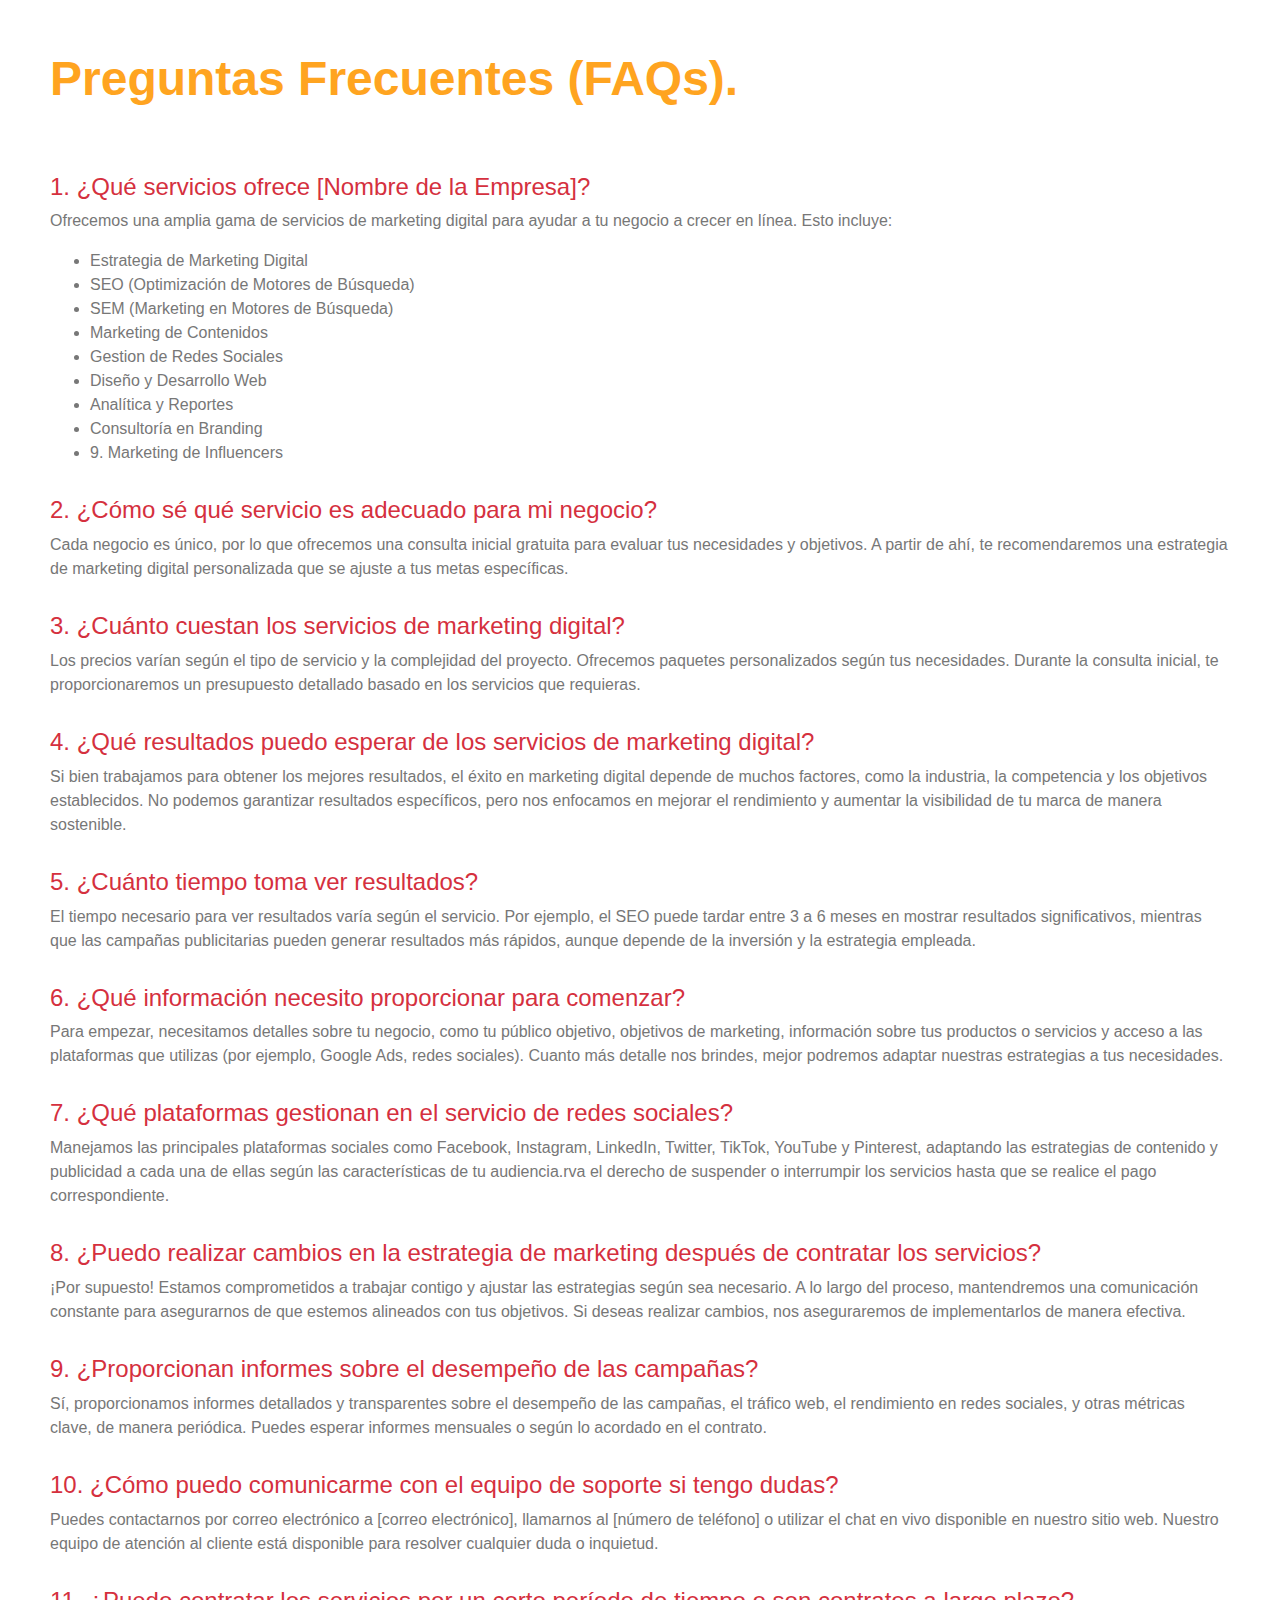
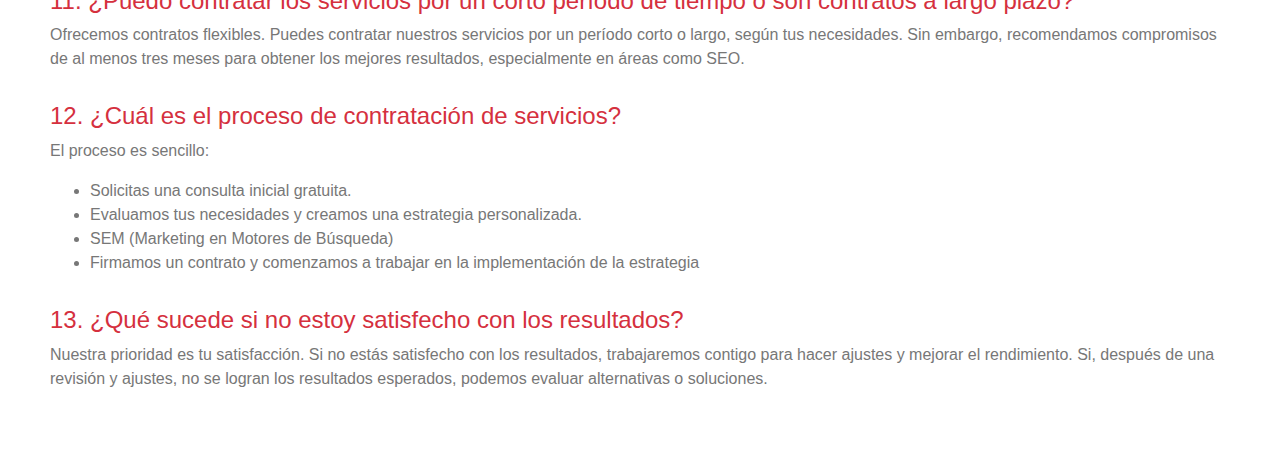
<file: FAQs.html>
<!DOCTYPE html>
<html lang="es">

<head>
    <meta charset="UTF-8">
    <meta name="viewport" content="width=device-width, initial-scale=1.0">
    <title>Document</title>
    <link rel="stylesheet" href="css/style.css">
</head>

<body>
    <section class="section__privacy">
        <div class="div__privacy">
            <h2 class="m-0 display-5 text-secondary privacy">Preguntas Frecuentes (FAQs).</h2>
            <h4 class="h4__privacy">1. ¿Qué servicios ofrece [Nombre de la Empresa]?</h4>
            <P class="p__privacy">
                Ofrecemos una amplia gama de servicios de marketing digital para ayudar a tu negocio a crecer en línea.
                Esto incluye:
            <ul>
                <li class="li__privacy">
                    Estrategia de Marketing Digital
                </li>
                <li class="li__privacy">
                    SEO (Optimización de Motores de Búsqueda)
                </li>
                <li class="li__privacy">
                    SEM (Marketing en Motores de Búsqueda)
                </li>
                <li class="li__privacy">
                    Marketing de Contenidos
                </li>
                <li class="li__privacy">
                    Gestion de Redes Sociales
                </li>
                <li class="li__privacy">
                    Diseño y Desarrollo Web
                </li>
                <li class="li__privacy">
                    Analítica y Reportes
                </li>
                <li class="li__privacy">
                    Consultoría en Branding
                </li>
                <li class="li__privacy">
                    9. Marketing de Influencers
                </li>
            </ul>
            </P>
            <h4 class="h4__privacy">2. ¿Cómo sé qué servicio es adecuado para mi negocio?</h4>
            <p>
                Cada negocio es único, por lo que ofrecemos una consulta inicial gratuita para evaluar tus necesidades y
                objetivos. A partir de ahí, te recomendaremos una estrategia de marketing digital personalizada que se
                ajuste a tus metas específicas.
            </p>
            <h4 class="h4__privacy">3. ¿Cuánto cuestan los servicios de marketing digital?</h4>
            <p class="p__privacy">
                Los precios varían según el tipo de servicio y la complejidad del proyecto. Ofrecemos paquetes
                personalizados según tus necesidades. Durante la consulta inicial, te proporcionaremos un presupuesto
                detallado basado en los servicios que requieras.
            </p>
            <h4 class="h4__privacy">4. ¿Qué resultados puedo esperar de los servicios de marketing digital?</h4>
            <p class="p__privacy">
                Si bien trabajamos para obtener los mejores resultados, el éxito en marketing digital depende de muchos
                factores, como la industria, la competencia y los objetivos establecidos. No podemos garantizar
                resultados específicos, pero nos enfocamos en mejorar el rendimiento y aumentar la visibilidad de tu
                marca de manera sostenible.
            </p>
            <h4 class="h4__privacy">5. ¿Cuánto tiempo toma ver resultados?</h4>
            <p class="p__privacy">
                El tiempo necesario para ver resultados varía según el servicio. Por ejemplo, el SEO puede tardar entre
                3 a 6 meses en mostrar resultados significativos, mientras que las campañas publicitarias pueden generar
                resultados más rápidos, aunque depende de la inversión y la estrategia empleada.
            </p>
            <h4 class="h4__privacy">6. ¿Qué información necesito proporcionar para comenzar?</h4>
            <p class="p__privacy">
                Para empezar, necesitamos detalles sobre tu negocio, como tu público objetivo, objetivos de marketing,
                información sobre tus productos o servicios y acceso a las plataformas que utilizas (por ejemplo, Google
                Ads, redes sociales). Cuanto más detalle nos brindes, mejor podremos adaptar nuestras estrategias a tus
                necesidades.
            </p>
            <h4 class="h4__privacy">7. ¿Qué plataformas gestionan en el servicio de redes sociales?</h4>
            <p class="p__privacy">
                Manejamos las principales plataformas sociales como Facebook, Instagram, LinkedIn, Twitter, TikTok,
                YouTube y Pinterest, adaptando las estrategias de contenido y publicidad a cada una de ellas según las
                características de tu audiencia.rva el derecho de suspender o interrumpir los servicios hasta que se
                realice el pago
                correspondiente.
            </p>
            <h4 class="h4__privacy">8. ¿Puedo realizar cambios en la estrategia de marketing después de contratar los
                servicios?</h4>
            <p class="p__privacy">
                ¡Por supuesto! Estamos comprometidos a trabajar contigo y ajustar las estrategias según sea necesario. A
                lo largo del proceso, mantendremos una comunicación constante para asegurarnos de que estemos alineados
                con tus objetivos. Si deseas realizar cambios, nos aseguraremos de implementarlos de manera efectiva.
            </p>
            <h4 class="h4__privacy">9. ¿Proporcionan informes sobre el desempeño de las campañas?</h4>
            <p class="p__privacy">
                Sí, proporcionamos informes detallados y transparentes sobre el desempeño de las campañas, el tráfico
                web, el rendimiento en redes sociales, y otras métricas clave, de manera periódica. Puedes esperar
                informes mensuales o según lo acordado en el contrato.
            </p>
            <h4 class="h4__privacy">10. ¿Cómo puedo comunicarme con el equipo de soporte si tengo dudas? </h4>
            <p class="p__privacy">
                Puedes contactarnos por correo electrónico a [correo electrónico], llamarnos al [número de teléfono] o
                utilizar el chat en vivo disponible en nuestro sitio web. Nuestro equipo de atención al cliente está
                disponible para resolver cualquier duda o inquietud.
            </p>
            <h4 class="h4__privacy">11. ¿Puedo contratar los servicios por un corto período de tiempo o son contratos a
                largo plazo?</h4>
            <p class="p__privacy">
                Ofrecemos contratos flexibles. Puedes contratar nuestros servicios por un período corto o largo, según
                tus necesidades. Sin embargo, recomendamos compromisos de al menos tres meses para obtener los mejores
                resultados, especialmente en áreas como SEO.
            </p>
            <h4 class="h4__privacy">12. ¿Cuál es el proceso de contratación de servicios?</h4>
            <p class="p__privacy">
                El proceso es sencillo:
            <ul>
                <li class="li__privacy">
                    Solicitas una consulta inicial gratuita.
                </li>
                <li class="li__privacy">
                    Evaluamos tus necesidades y creamos una estrategia personalizada.
                </li>
                <li class="li__privacy">
                    SEM (Marketing en Motores de Búsqueda)
                </li>
                <li class="li__privacy">
                    Firmamos un contrato y comenzamos a trabajar en la implementación de la estrategia
                </li>
            </ul>
            </p>
            <h4 class="h4__privacy">13. ¿Qué sucede si no estoy satisfecho con los resultados?</h4>
            <p class="p__privacy">
                Nuestra prioridad es tu satisfacción. Si no estás satisfecho con los resultados, trabajaremos contigo para hacer ajustes y mejorar el rendimiento. Si, después de una revisión y ajustes, no se logran los resultados esperados, podemos evaluar alternativas o soluciones.
            </p>
        </div>
    </section>
</body>

</html>
</file>
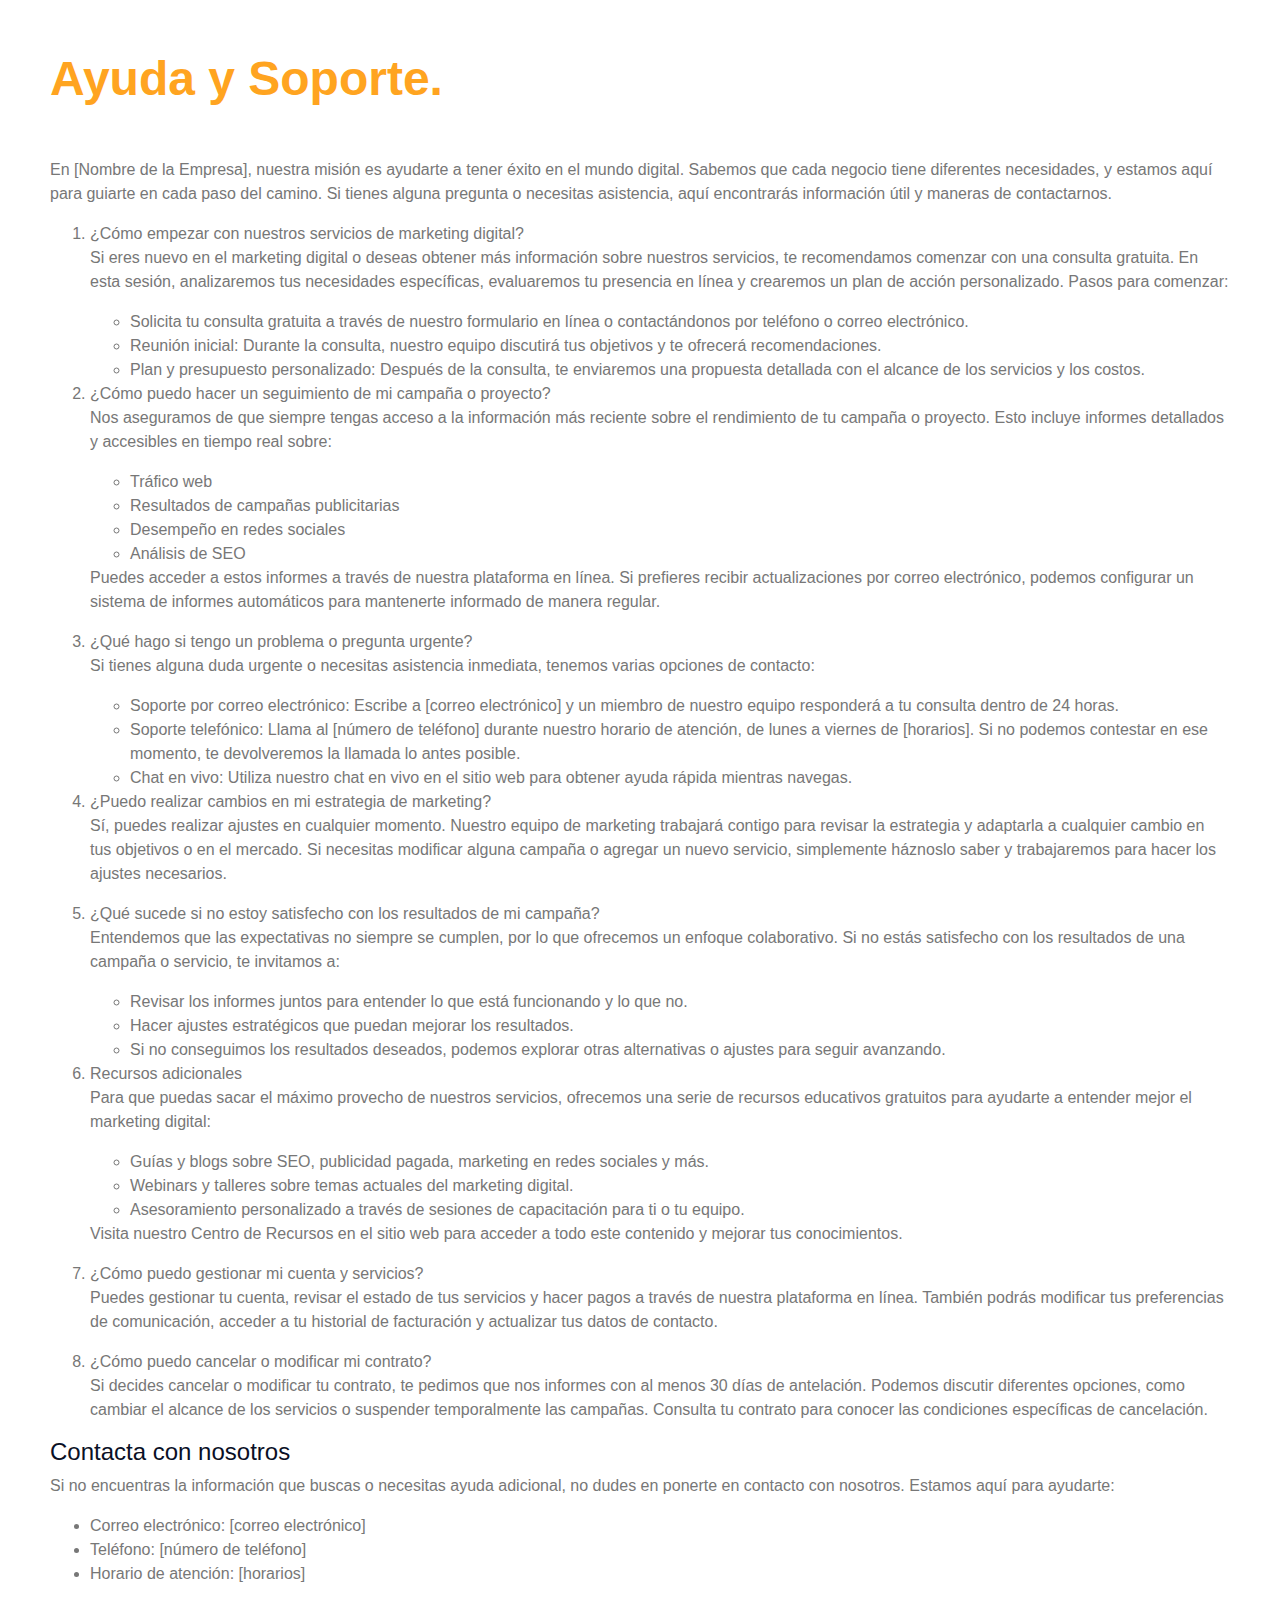
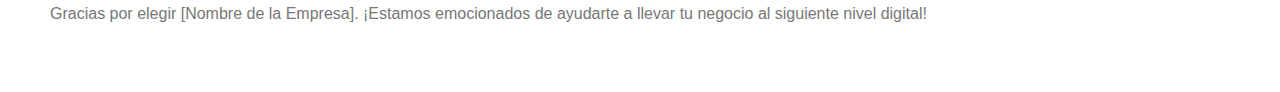
<file: help.html>
<!DOCTYPE html>
<html lang="es">
<head>
    <meta charset="UTF-8">
    <meta name="viewport" content="width=device-width, initial-scale=1.0">
    <title>Document</title>
    <link rel="stylesheet" href="css/style.css">
</head>
<body>
    <section class="section__privacy">
        <div class="div__privacy">
            <h2 class="m-0 display-5 text-secondary privacy">Ayuda y Soporte.</h2>
            <p class="p__privary">
                En [Nombre de la Empresa], nuestra misión es ayudarte a tener éxito en el mundo digital. Sabemos que cada negocio tiene diferentes necesidades, y estamos aquí para guiarte en cada paso del camino. Si tienes alguna pregunta o necesitas asistencia, aquí encontrarás información útil y maneras de contactarnos.
            </p>
            <ol>
                <li>¿Cómo empezar con nuestros servicios de marketing digital?</li>
                <p class="p__privary">
                    Si eres nuevo en el marketing digital o deseas obtener más información sobre nuestros servicios, te recomendamos comenzar con una consulta gratuita. En esta sesión, analizaremos tus necesidades específicas, evaluaremos tu presencia en línea y crearemos un plan de acción personalizado.
                    Pasos para comenzar:
                </p>
                    <ul>
                        <li class="li__privary">
                            Solicita tu consulta gratuita a través de nuestro formulario en línea o contactándonos por teléfono o correo electrónico.
                        </li>
                        <li class="li__privary">
                            Reunión inicial: Durante la consulta, nuestro equipo discutirá tus objetivos y te ofrecerá recomendaciones.
                        </li>
                        <li class="li__privary">
                            Plan y presupuesto personalizado: Después de la consulta, te enviaremos una propuesta detallada con el alcance de los servicios y los costos.
                        </li>
                    </ul>

                <li>¿Cómo puedo hacer un seguimiento de mi campaña o proyecto?</li>
                <p>
                    Nos aseguramos de que siempre tengas acceso a la información más reciente sobre el rendimiento de tu campaña o proyecto. Esto incluye informes detallados y accesibles en tiempo real sobre:
                </p>  
                <ul>
                    <li class="li__privary">
                        Tráfico web
                    </li>
                    <li class="li__privary">
                        Resultados de campañas publicitarias
                    </li>
                    <li class="li__privary">
                        Desempeño en redes sociales
                    </li>
                    <li class="li__privary">
                        Análisis de SEO
                    </li>
                </ul>
                <p>
                    Puedes acceder a estos informes a través de nuestra plataforma en línea. Si prefieres recibir actualizaciones por correo electrónico, podemos configurar un sistema de informes automáticos para mantenerte informado de manera regular.
                </p>

                <li>¿Qué hago si tengo un problema o pregunta urgente?</li>
                <p>
                    Si tienes alguna duda urgente o necesitas asistencia inmediata, tenemos varias opciones de contacto:
                </p>
                <ul>
                    <li>
                        Soporte por correo electrónico: Escribe a [correo electrónico] y un miembro de nuestro equipo responderá a tu consulta dentro de 24 horas.
                    </li>
                    <li>
                        Soporte telefónico: Llama al [número de teléfono] durante nuestro horario de atención, de lunes a viernes de [horarios]. Si no podemos contestar en ese momento, te devolveremos la llamada lo antes posible.
                    </li>
                    <li>
                        Chat en vivo: Utiliza nuestro chat en vivo en el sitio web para obtener ayuda rápida mientras navegas.
                    </li>
                </ul>

                <li>¿Puedo realizar cambios en mi estrategia de marketing?</li>
                <p>
                    Sí, puedes realizar ajustes en cualquier momento. Nuestro equipo de marketing trabajará contigo para revisar la estrategia y adaptarla a cualquier cambio en tus objetivos o en el mercado. Si necesitas modificar alguna campaña o agregar un nuevo servicio, simplemente háznoslo saber y trabajaremos para hacer los ajustes necesarios.
                </p>

                <li>¿Qué sucede si no estoy satisfecho con los resultados de mi campaña?</li>
                <p>
                    Entendemos que las expectativas no siempre se cumplen, por lo que ofrecemos un enfoque colaborativo. Si no estás satisfecho con los resultados de una campaña o servicio, te invitamos a:
                </p>
                <ul>
                    <li>Revisar los informes juntos para entender lo que está funcionando y lo que no.</li>
                    <li>Hacer ajustes estratégicos que puedan mejorar los resultados.</li>
                    <li>Si no conseguimos los resultados deseados, podemos explorar otras alternativas o ajustes para seguir avanzando.</li>
                </ul>
                <li>Recursos adicionales</li>
                <p>
                    Para que puedas sacar el máximo provecho de nuestros servicios, ofrecemos una serie de recursos educativos gratuitos para ayudarte a entender mejor el marketing digital:
                </p>
                <ul>
                    <li>Guías y blogs sobre SEO, publicidad pagada, marketing en redes sociales y más.</li>
                    <li>Webinars y talleres sobre temas actuales del marketing digital.</li>
                    <li>Asesoramiento personalizado a través de sesiones de capacitación para ti o tu equipo.</li>
                </ul>
                <p>
                    Visita nuestro Centro de Recursos en el sitio web para acceder a todo este contenido y mejorar tus conocimientos.
                </p>

                <li>¿Cómo puedo gestionar mi cuenta y servicios?</li>
                <p>
                    Puedes gestionar tu cuenta, revisar el estado de tus servicios y hacer pagos a través de nuestra plataforma en línea. También podrás modificar tus preferencias de comunicación, acceder a tu historial de facturación y actualizar tus datos de contacto.
                </p>

                <li>¿Cómo puedo cancelar o modificar mi contrato?</li>
                <p>
                    Si decides cancelar o modificar tu contrato, te pedimos que nos informes con al menos 30 días de antelación. Podemos discutir diferentes opciones, como cambiar el alcance de los servicios o suspender temporalmente las campañas. Consulta tu contrato para conocer las condiciones específicas de cancelación.
                </p>
            </ol>

            <h4>Contacta con nosotros</h4>
            <p>
                Si no encuentras la información que buscas o necesitas ayuda adicional, no dudes en ponerte en contacto con nosotros. Estamos aquí para ayudarte:
            </p>
            <ul>
                <li>Correo electrónico: [correo electrónico]</li>
                <li>Teléfono: [número de teléfono]</li>
                <li>Horario de atención: [horarios]</li>
            </ul>
            <p>
                Gracias por elegir [Nombre de la Empresa]. ¡Estamos emocionados de ayudarte a llevar tu negocio al siguiente nivel digital!
            </p>
        </div>
    </section>
</body>
</html>
</file>
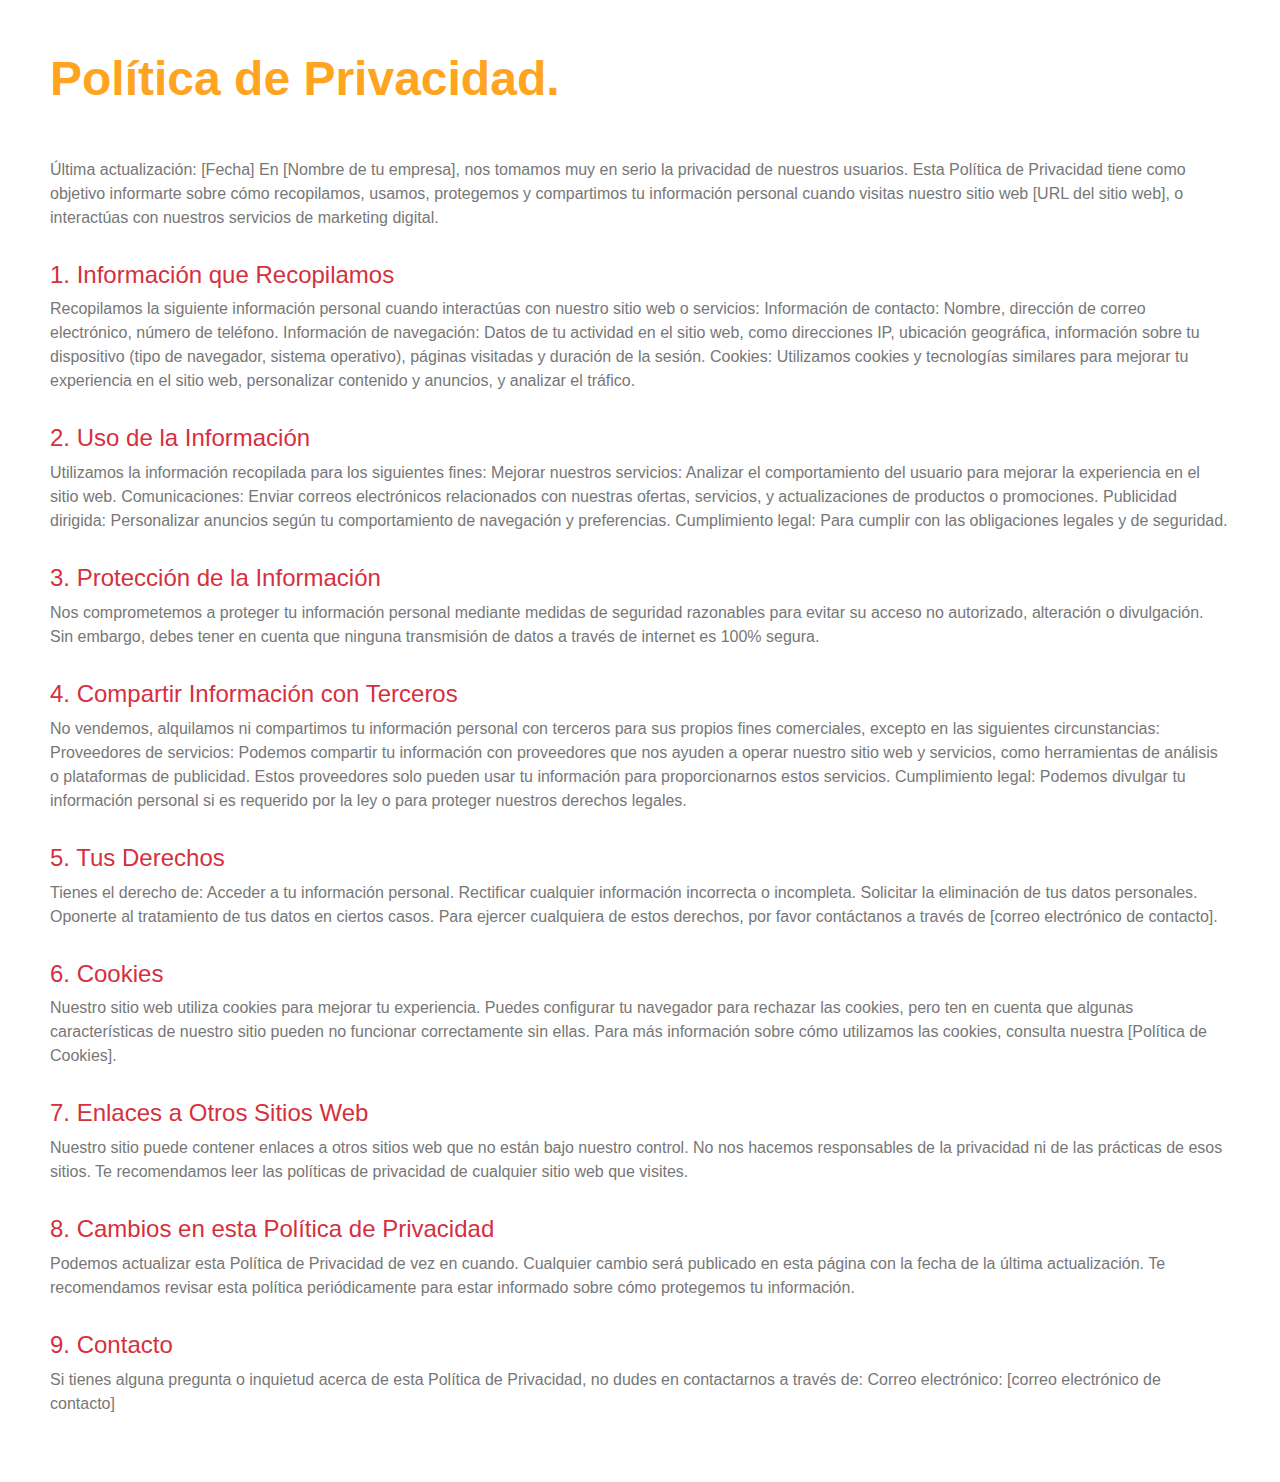
<file: privacy.html>
<!DOCTYPE html>
<html lang="es">

<head>
    <meta charset="UTF-8">
    <meta name="viewport" content="width=device-width, initial-scale=1.0">
    <title>Document</title>
    <link rel="stylesheet" href="css/style.css">
</head>

<body>
    <section class="section__privacy">
        <div class="div__privacy">
            <h2 class="m-0 display-5 text-secondary privacy">Política de Privacidad.</h2>
            <p class="p__privacy">Última actualización: [Fecha]
                En [Nombre de tu empresa], nos tomamos muy en serio la privacidad de nuestros usuarios. Esta Política de
                Privacidad tiene como objetivo informarte sobre cómo recopilamos, usamos, protegemos y compartimos tu
                información personal cuando visitas nuestro sitio web [URL del sitio web], o interactúas con nuestros
                servicios de marketing digital.
                </p>
            <h4 class="h4__privacy">1. Información que Recopilamos</h4>
            <P class="p__privacy">
                Recopilamos la siguiente información personal cuando interactúas con nuestro sitio web o servicios:
                Información de contacto: Nombre, dirección de correo electrónico, número de teléfono.
                Información de navegación: Datos de tu actividad en el sitio web, como direcciones IP, ubicación
                geográfica, información sobre tu dispositivo (tipo de navegador, sistema operativo), páginas visitadas y
                duración de la sesión.
                Cookies: Utilizamos cookies y tecnologías similares para mejorar tu experiencia en el sitio web,
                personalizar contenido y anuncios, y analizar el tráfico.
            </P>
            <h4 class="h4__privacy">2. Uso de la Información</h4>
            <p class="p__privacy">
                Utilizamos la información recopilada para los siguientes fines:
                Mejorar nuestros servicios: Analizar el comportamiento del usuario para mejorar la experiencia en el
                sitio web.
                Comunicaciones: Enviar correos electrónicos relacionados con nuestras ofertas, servicios, y
                actualizaciones de productos o promociones.
                Publicidad dirigida: Personalizar anuncios según tu comportamiento de navegación y preferencias.
                Cumplimiento legal: Para cumplir con las obligaciones legales y de seguridad.
            </p>
            <h4 class="h4__privacy">3. Protección de la Información</h4>
            <p class="p__privacy">Nos comprometemos a proteger tu información personal mediante medidas de seguridad razonables para evitar
                su acceso no autorizado, alteración o divulgación. Sin embargo, debes tener en cuenta que ninguna
                transmisión de datos a través de internet es 100% segura.
            </p>
            <h4 class="h4__privacy">4. Compartir Información con Terceros</h4>
            <p class="p__privacy">No vendemos, alquilamos ni compartimos tu información personal con terceros para sus propios fines
                comerciales, excepto en las siguientes circunstancias:
                Proveedores de servicios: Podemos compartir tu información con proveedores que nos ayuden a operar
                nuestro sitio web y servicios, como herramientas de análisis o plataformas de publicidad. Estos
                proveedores solo pueden usar tu información para proporcionarnos estos servicios.
                Cumplimiento legal: Podemos divulgar tu información personal si es requerido por la ley o para proteger
                nuestros derechos legales.
            </p>
            <h4 class="h4__privacy">5. Tus Derechos</h4>
            <p class="p__privacy">
                Tienes el derecho de:
                Acceder a tu información personal.
                Rectificar cualquier información incorrecta o incompleta.
                Solicitar la eliminación de tus datos personales.
                Oponerte al tratamiento de tus datos en ciertos casos.
                Para ejercer cualquiera de estos derechos, por favor contáctanos a través de [correo electrónico de
                contacto].
            </p>
            <h4 class="h4__privacy">6. Cookies</h4>
            <p class="p__privacy">Nuestro sitio web utiliza cookies para mejorar tu experiencia. Puedes configurar tu navegador para
                rechazar las cookies, pero ten en cuenta que algunas características de nuestro sitio pueden no
                funcionar correctamente sin ellas.
                Para más información sobre cómo utilizamos las cookies, consulta nuestra [Política de Cookies].</p>
            <h4 class="h4__privacy">7. Enlaces a Otros Sitios Web</h4>
            <p class="p__privacy">
                Nuestro sitio puede contener enlaces a otros sitios web que no están bajo nuestro control. No nos
                hacemos responsables de la privacidad ni de las prácticas de esos sitios. Te recomendamos leer las
                políticas de privacidad de cualquier sitio web que visites.
            </p>
            <h4 class="h4__privacy">8. Cambios en esta Política de Privacidad</h4>
            <p class="p__privacy">
                Podemos actualizar esta Política de Privacidad de vez en cuando. Cualquier cambio será publicado en esta
                página con la fecha de la última actualización. Te recomendamos revisar esta política periódicamente
                para estar informado sobre cómo protegemos tu información.
            </p>
            <h4 class="h4__privacy">9. Contacto</h4>
            <p class="p__privacy">Si tienes alguna pregunta o inquietud acerca de esta Política de Privacidad, no dudes en contactarnos a
                través de:
                Correo electrónico: [correo electrónico de contacto]
            </p>
        </div>
    </section>
</body>

</html>
</file>
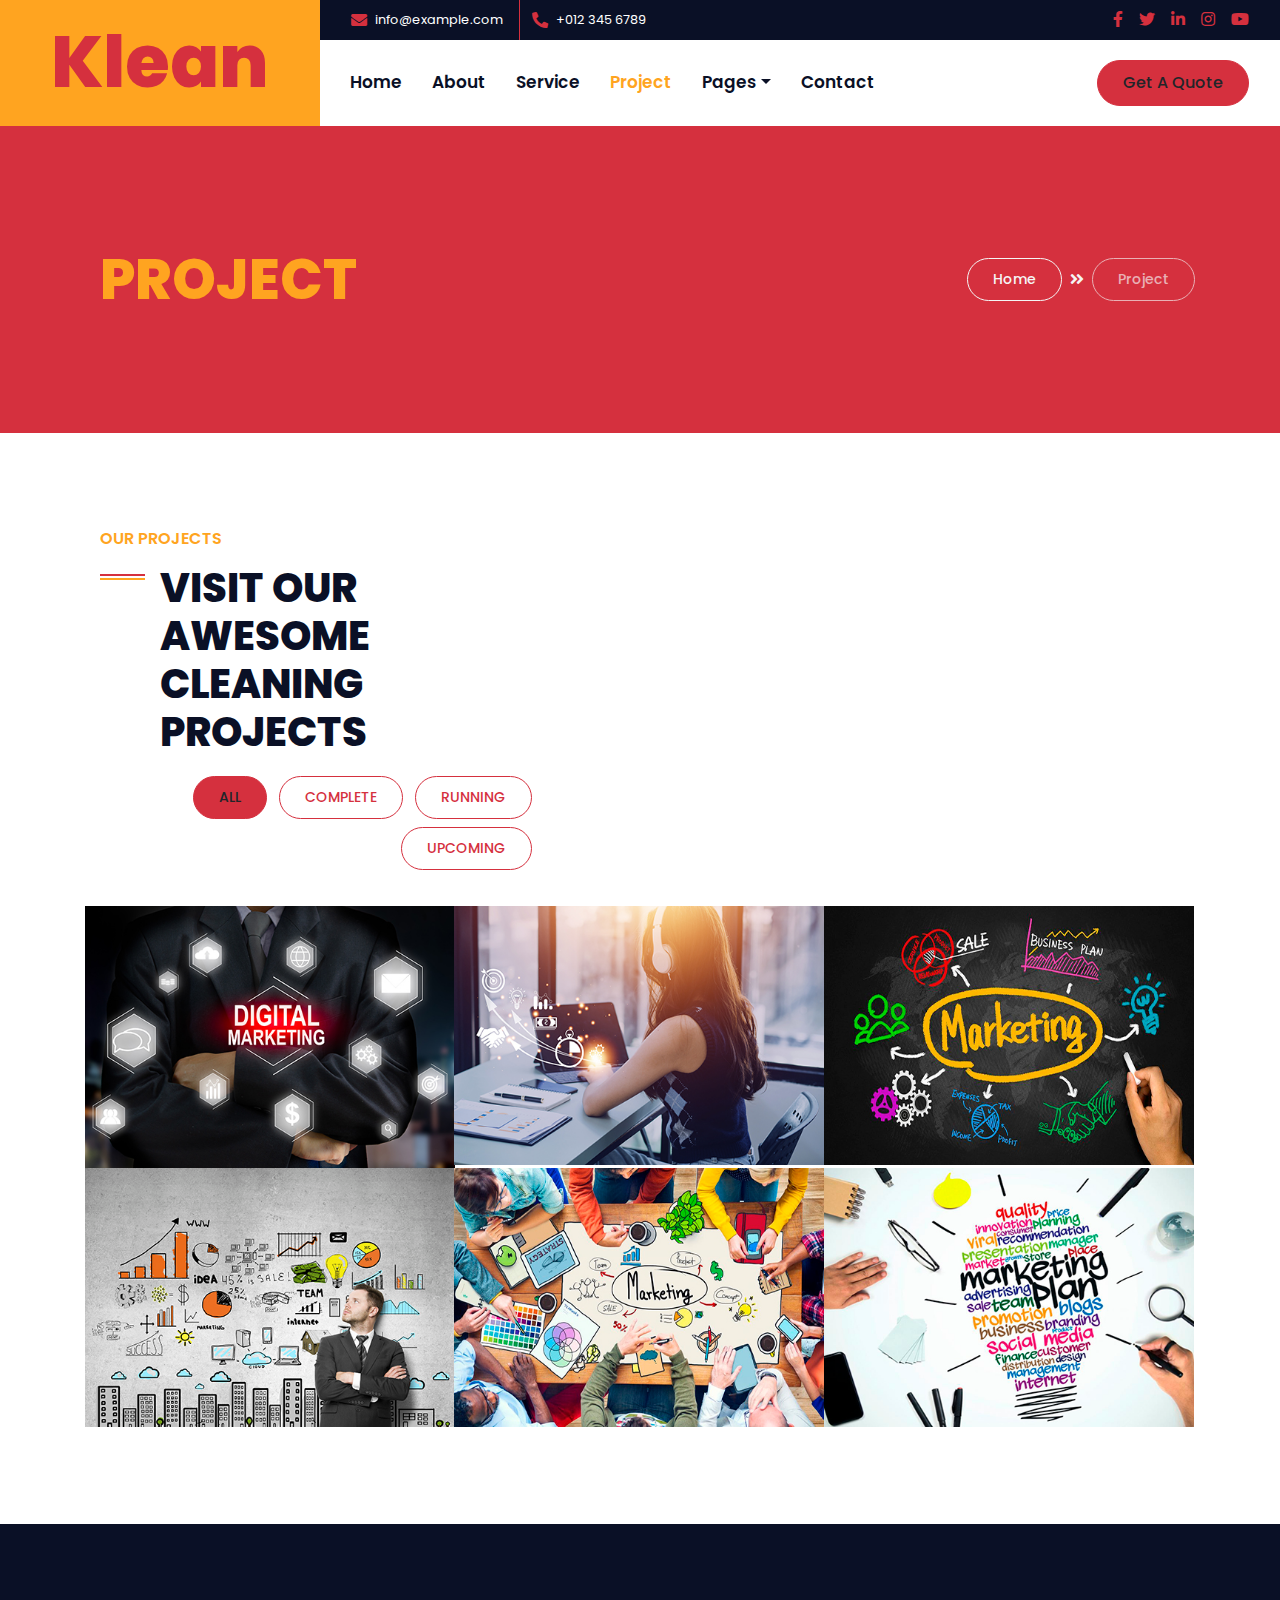
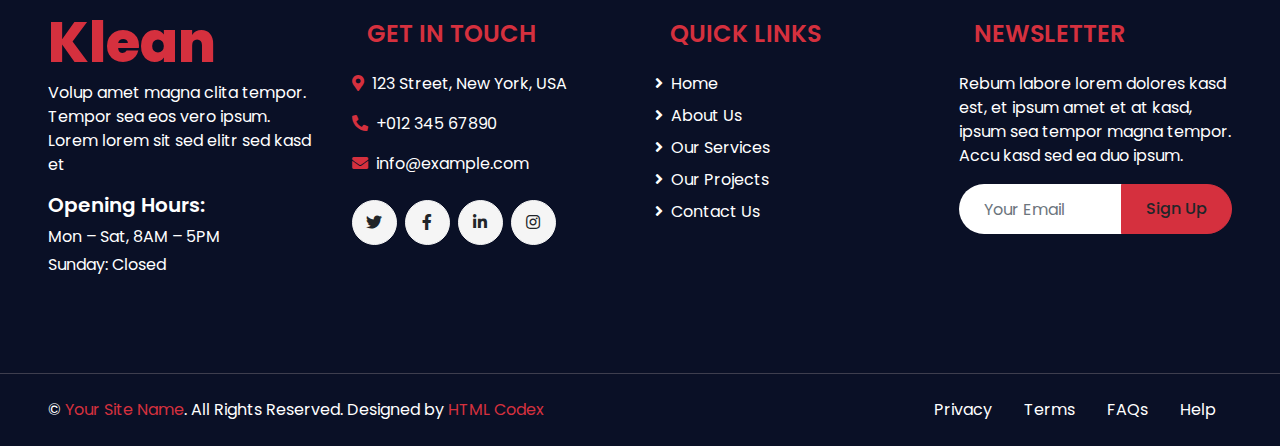
<file: project.html>
<!DOCTYPE html>
<html lang="en">

<head>
    <meta charset="utf-8">
    <title>Klean - Cleaning Services Website Template</title>
    <meta content="width=device-width, initial-scale=1.0" name="viewport">
    <meta content="Free HTML Templates" name="keywords">
    <meta content="Free HTML Templates" name="description">

    <!-- Favicon -->
    <link href="img/favicon.ico" rel="icon">

    <!-- Google Web Fonts -->
    <link rel="preconnect" href="https://fonts.gstatic.com">
    <link href="https://fonts.googleapis.com/css2?family=Poppins:wght@400;500;600;700;800&display=swap" rel="stylesheet">

    <!-- Font Awesome -->
    <link href="https://cdnjs.cloudflare.com/ajax/libs/font-awesome/5.10.0/css/all.min.css" rel="stylesheet">

    <!-- Libraries Stylesheet -->
    <link href="lib/owlcarousel/assets/owl.carousel.min.css" rel="stylesheet">
    <link href="lib/lightbox/css/lightbox.min.css" rel="stylesheet">

    <!-- Customized Bootstrap Stylesheet -->
    <link href="css/style.css" rel="stylesheet">
</head>

<body>
    <!-- Header Start -->
    <div class="container-fluid">
        <div class="row">
            <div class="col-lg-3 bg-secondary d-none d-lg-block">
                <a href="" class="navbar-brand w-100 h-100 m-0 p-0 d-flex align-items-center justify-content-center">
                    <h1 class="m-0 display-3 text-primary">Klean</h1>
                </a>
            </div>
            <div class="col-lg-9">
                <div class="row bg-dark d-none d-lg-flex">
                    <div class="col-lg-7 text-left text-white">
                        <div class="h-100 d-inline-flex align-items-center border-right border-primary py-2 px-3">
                            <i class="fa fa-envelope text-primary mr-2"></i>
                            <small>info@example.com</small>
                        </div>
                        <div class="h-100 d-inline-flex align-items-center py-2 px-2">
                            <i class="fa fa-phone-alt text-primary mr-2"></i>
                            <small>+012 345 6789</small>
                        </div>
                    </div>
                    <div class="col-lg-5 text-right">
                        <div class="d-inline-flex align-items-center pr-2">
                            <a class="text-primary p-2" href="">
                                <i class="fab fa-facebook-f"></i>
                            </a>
                            <a class="text-primary p-2" href="">
                                <i class="fab fa-twitter"></i>
                            </a>
                            <a class="text-primary p-2" href="">
                                <i class="fab fa-linkedin-in"></i>
                            </a>
                            <a class="text-primary p-2" href="">
                                <i class="fab fa-instagram"></i>
                            </a>
                            <a class="text-primary p-2" href="">
                                <i class="fab fa-youtube"></i>
                            </a>
                        </div>
                    </div>
                </div>
                <nav class="navbar navbar-expand-lg bg-white navbar-light p-0">
                    <a href="" class="navbar-brand d-block d-lg-none">
                        <h1 class="m-0 display-4 text-primary">Klean</h1>
                    </a>
                    <button type="button" class="navbar-toggler" data-toggle="collapse" data-target="#navbarCollapse">
                        <span class="navbar-toggler-icon"></span>
                    </button>
                    <div class="collapse navbar-collapse justify-content-between" id="navbarCollapse">
                        <div class="navbar-nav mr-auto py-0">
                            <a href="index.html" class="nav-item nav-link">Home</a>
                            <a href="about.html" class="nav-item nav-link">About</a>
                            <a href="service.html" class="nav-item nav-link">Service</a>
                            <a href="project.html" class="nav-item nav-link active">Project</a>
                            <div class="nav-item dropdown">
                                <a href="#" class="nav-link dropdown-toggle" data-toggle="dropdown">Pages</a>
                                <div class="dropdown-menu rounded-0 m-0">
                                    <a href="blog.html" class="dropdown-item">Latest Blog</a>
                                    <a href="single.html" class="dropdown-item">Blog Detail</a>
                                </div>
                            </div>
                            <a href="contact.html" class="nav-item nav-link">Contact</a>
                        </div>
                        <a href="" class="btn btn-primary mr-3 d-none d-lg-block">Get A Quote</a>
                    </div>
                </nav>
            </div>
        </div>
    </div>
    <!-- Header End -->


    <!-- Page Header Start -->
    <div class="container-fluid bg-primary py-5 mb-5">
        <div class="container py-5">
            <div class="row align-items-center py-4">
                <div class="col-md-6 text-center text-md-left">
                    <h1 class="display-4 mb-4 mb-md-0 text-secondary text-uppercase">Project</h1>
                </div>
                <div class="col-md-6 text-center text-md-right">
                    <div class="d-inline-flex align-items-center">
                        <a class="btn btn-sm btn-outline-light" href="">Home</a>
                        <i class="fas fa-angle-double-right text-light mx-2"></i>
                        <a class="btn btn-sm btn-outline-light disabled" href="">Project</a>
                    </div>
                </div>
            </div>
        </div>
    </div>
    <!-- Page Header End -->


    <!-- Portfolio Start -->
    <div class="container-fluid py-5">
        <div class="container">
            <div class="row align-items-end mb-4">
                <div class="col-lg-6">
                    <h6 class="text-secondary font-weight-semi-bold text-uppercase mb-3">Our Projects</h6>
                    <h1 class="section-title mb-3">Visit Our Awesome Cleaning Projects</h1>
                </div>
                <div class="col-lg-6 text-center text-lg-right">
                    <ul class="list-inline mb-2" id="portfolio-flters">
                        <li class="btn btn-sm btn-outline-primary m-1 active"  data-filter="*">All</li>
                        <li class="btn btn-sm btn-outline-primary m-1" data-filter=".first">Complete</li>
                        <li class="btn btn-sm btn-outline-primary m-1" data-filter=".second">Running</li>
                        <li class="btn btn-sm btn-outline-primary m-1" data-filter=".third">Upcoming</li>
                    </ul>
                </div>
            </div>
            <div class="row m-0 portfolio-container">
                <div class="col-lg-4 col-md-6 col-sm-12 p-0 portfolio-item first">
                    <div class="position-relative overflow-hidden">
                        <div class="portfolio-img">
                            <img class="img-fluid w-100" src="img/portfolio-1.jpg" alt="">
                        </div>
                        <div class="portfolio-text bg-primary">
                            <h4 class="font-weight-bold mb-4">Project Name</h4>
                            <div class="d-flex align-items-center justify-content-center">
                                <a class="btn btn-sm btn-secondary m-1" href="">
                                    <i class="fa fa-link"></i>
                                </a>
                                <a class="btn btn-sm btn-secondary m-1" href="img/portfolio-1.jpg" data-lightbox="portfolio">
                                    <i class="fa fa-eye"></i>
                                </a>
                            </div>
                        </div>
                    </div>
                </div>
                <div class="col-lg-4 col-md-6 col-sm-12 p-0 portfolio-item second">
                    <div class="position-relative overflow-hidden">
                        <div class="portfolio-img">
                            <img class="img-fluid w-100" src="img/portfolio-2.jpg" alt="">
                        </div>
                        <div class="portfolio-text bg-primary">
                            <h4 class="font-weight-bold mb-4">Project Name</h4>
                            <div class="d-flex align-items-center justify-content-center">
                                <a class="btn btn-sm btn-secondary m-1" href="">
                                    <i class="fa fa-link"></i>
                                </a>
                                <a class="btn btn-sm btn-secondary m-1" href="img/portfolio-2.jpg" data-lightbox="portfolio">
                                    <i class="fa fa-eye"></i>
                                </a>
                            </div>
                        </div>
                    </div>
                </div>
                <div class="col-lg-4 col-md-6 col-sm-12 p-0 portfolio-item third">
                    <div class="position-relative overflow-hidden">
                        <div class="portfolio-img">
                            <img class="img-fluid w-100" src="img/portfolio-3.jpg" alt="">
                        </div>
                        <div class="portfolio-text bg-primary">
                            <h4 class="font-weight-bold mb-4">Project Name</h4>
                            <div class="d-flex align-items-center justify-content-center">
                                <a class="btn btn-sm btn-secondary m-1" href="">
                                    <i class="fa fa-link"></i>
                                </a>
                                <a class="btn btn-sm btn-secondary m-1" href="img/portfolio-3.jpg" data-lightbox="portfolio">
                                    <i class="fa fa-eye"></i>
                                </a>
                            </div>
                        </div>
                    </div>
                </div>
                <div class="col-lg-4 col-md-6 col-sm-12 p-0 portfolio-item first">
                    <div class="position-relative overflow-hidden">
                        <div class="portfolio-img">
                            <img class="img-fluid w-100" src="img/portfolio-4.jpg" alt="">
                        </div>
                        <div class="portfolio-text bg-primary">
                            <h4 class="font-weight-bold mb-4">Project Name</h4>
                            <div class="d-flex align-items-center justify-content-center">
                                <a class="btn btn-sm btn-secondary m-1" href="">
                                    <i class="fa fa-link"></i>
                                </a>
                                <a class="btn btn-sm btn-secondary m-1" href="img/portfolio-4.jpg" data-lightbox="portfolio">
                                    <i class="fa fa-eye"></i>
                                </a>
                            </div>
                        </div>
                    </div>
                </div>
                <div class="col-lg-4 col-md-6 col-sm-12 p-0 portfolio-item second">
                    <div class="position-relative overflow-hidden">
                        <div class="portfolio-img">
                            <img class="img-fluid w-100" src="img/portfolio-5.jpg" alt="">
                        </div>
                        <div class="portfolio-text bg-primary">
                            <h4 class="font-weight-bold mb-4">Project Name</h4>
                            <div class="d-flex align-items-center justify-content-center">
                                <a class="btn btn-sm btn-secondary m-1" href="">
                                    <i class="fa fa-link"></i>
                                </a>
                                <a class="btn btn-sm btn-secondary m-1" href="img/portfolio-5.jpg" data-lightbox="portfolio">
                                    <i class="fa fa-eye"></i>
                                </a>
                            </div>
                        </div>
                    </div>
                </div>
                <div class="col-lg-4 col-md-6 col-sm-12 p-0 portfolio-item third">
                    <div class="position-relative overflow-hidden">
                        <div class="portfolio-img">
                            <img class="img-fluid w-100" src="img/portfolio-6.jpg" alt="">
                        </div>
                        <div class="portfolio-text bg-primary">
                            <h4 class="font-weight-bold mb-4">Project Name</h4>
                            <div class="d-flex align-items-center justify-content-center">
                                <a class="btn btn-sm btn-secondary m-1" href="">
                                    <i class="fa fa-link"></i>
                                </a>
                                <a class="btn btn-sm btn-secondary m-1" href="img/portfolio-6.jpg" data-lightbox="portfolio">
                                    <i class="fa fa-eye"></i>
                                </a>
                            </div>
                        </div>
                    </div>
                </div>
            </div>
        </div>
        </div>
    </div>
    <!-- Portfolio End -->


    <!-- Footer Start -->
    <div class="container-fluid bg-dark text-white mt-5 py-5 px-sm-3 px-md-5">
        <div class="row pt-5">
            <div class="col-lg-3 col-md-6 mb-5">
                <a href="index.html" class="navbar-brand">
                    <h1 class="m-0 mt-n3 display-4 text-primary">Klean</h1>
                </a>
                <p>Volup amet magna clita tempor. Tempor sea eos vero ipsum. Lorem lorem sit sed elitr sed kasd et</p>
                <h5 class="font-weight-semi-bold text-white mb-2">Opening Hours:</h5>
                <p class="mb-1">Mon – Sat, 8AM – 5PM</p>
                <p class="mb-0">Sunday: Closed</p>
            </div>
            <div class="col-lg-3 col-md-6 mb-5">
                <h4 class="font-weight-semi-bold text-primary mb-4">Get In Touch</h4>
                <p><i class="fa fa-map-marker-alt text-primary mr-2"></i>123 Street, New York, USA</p>
                <p><i class="fa fa-phone-alt text-primary mr-2"></i>+012 345 67890</p>
                <p><i class="fa fa-envelope text-primary mr-2"></i>info@example.com</p>
                <div class="d-flex justify-content-start mt-4">
                    <a class="btn btn-light btn-social mr-2" href="#"><i class="fab fa-twitter"></i></a>
                    <a class="btn btn-light btn-social mr-2" href="#"><i class="fab fa-facebook-f"></i></a>
                    <a class="btn btn-light btn-social mr-2" href="#"><i class="fab fa-linkedin-in"></i></a>
                    <a class="btn btn-light btn-social" href="#"><i class="fab fa-instagram"></i></a>
                </div>
            </div>
            <div class="col-lg-3 col-md-6 mb-5">
                <h4 class="font-weight-semi-bold text-primary mb-4">Quick Links</h4>
                <div class="d-flex flex-column justify-content-start">
                    <a class="text-white mb-2" href="#"><i class="fa fa-angle-right mr-2"></i>Home</a>
                    <a class="text-white mb-2" href="#"><i class="fa fa-angle-right mr-2"></i>About Us</a>
                    <a class="text-white mb-2" href="#"><i class="fa fa-angle-right mr-2"></i>Our Services</a>
                    <a class="text-white mb-2" href="#"><i class="fa fa-angle-right mr-2"></i>Our Projects</a>
                    <a class="text-white" href="#"><i class="fa fa-angle-right mr-2"></i>Contact Us</a>
                </div>
            </div>
            <div class="col-lg-3 col-md-6 mb-5">
                <h4 class="font-weight-semi-bold text-primary mb-4">Newsletter</h4>
                <p>Rebum labore lorem dolores kasd est, et ipsum amet et at kasd, ipsum sea tempor magna tempor. Accu kasd sed ea duo ipsum.</p>
                <div class="w-100">
                    <div class="input-group">
                        <input type="text" class="form-control border-0" style="padding: 25px;" placeholder="Your Email">
                        <div class="input-group-append">
                            <button class="btn btn-primary px-4">Sign Up</button>
                        </div>
                    </div>
                </div>
            </div>
        </div>
    </div>
    <div class="container-fluid bg-dark text-white border-top py-4 px-sm-3 px-md-5" style="border-color: #3E3E4E !important;">
        <div class="row">
            <div class="col-lg-6 text-center text-md-left mb-3 mb-md-0">
                <p class="m-0 text-white">&copy; <a href="#">Your Site Name</a>. All Rights Reserved. Designed by <a href="https://htmlcodex.com">HTML Codex</a>
                </p>
            </div>
            <div class="col-lg-6 text-center text-md-right">
                <ul class="nav d-inline-flex">
                    <li class="nav-item">
                        <a class="nav-link text-white py-0" href="#">Privacy</a>
                    </li>
                    <li class="nav-item">
                        <a class="nav-link text-white py-0" href="#">Terms</a>
                    </li>
                    <li class="nav-item">
                        <a class="nav-link text-white py-0" href="#">FAQs</a>
                    </li>
                    <li class="nav-item">
                        <a class="nav-link text-white py-0" href="#">Help</a>
                    </li>
                </ul>
            </div>
        </div>
    </div>
    <!-- Footer End -->


    <!-- Back to Top -->
    <a href="#" class="btn btn-primary px-3 back-to-top"><i class="fa fa-angle-double-up"></i></a>


    <!-- JavaScript Libraries -->
    <script src="https://code.jquery.com/jquery-3.4.1.min.js"></script>
    <script src="https://stackpath.bootstrapcdn.com/bootstrap/4.4.1/js/bootstrap.bundle.min.js"></script>
    <script src="lib/easing/easing.min.js"></script>
    <script src="lib/waypoints/waypoints.min.js"></script>
    <script src="lib/counterup/counterup.min.js"></script>
    <script src="lib/owlcarousel/owl.carousel.min.js"></script>
    <script src="lib/isotope/isotope.pkgd.min.js"></script>
    <script src="lib/lightbox/js/lightbox.min.js"></script>

    <!-- Contact Javascript File -->
    <script src="mail/jqBootstrapValidation.min.js"></script>
    <script src="mail/contact.js"></script>

    <!-- Template Javascript -->
    <script src="js/main.js"></script>
</body>

</html>
</file>
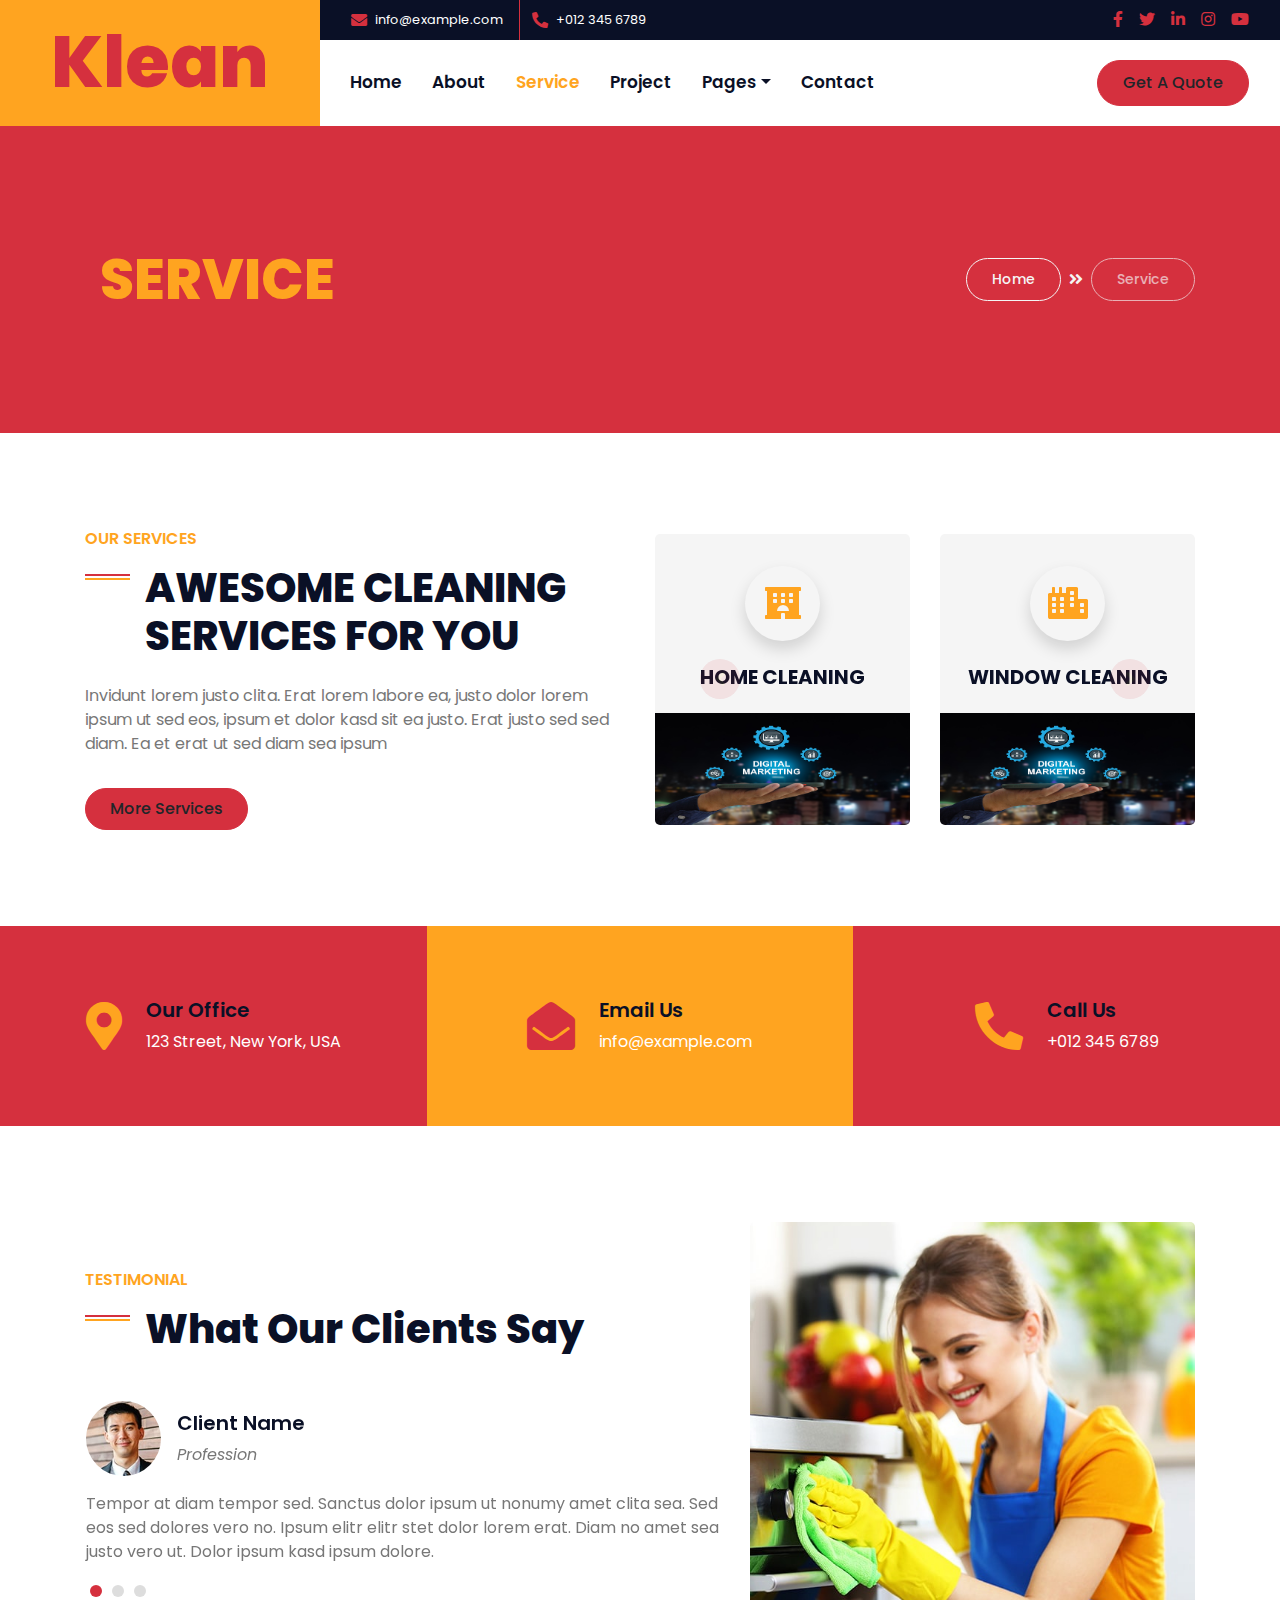
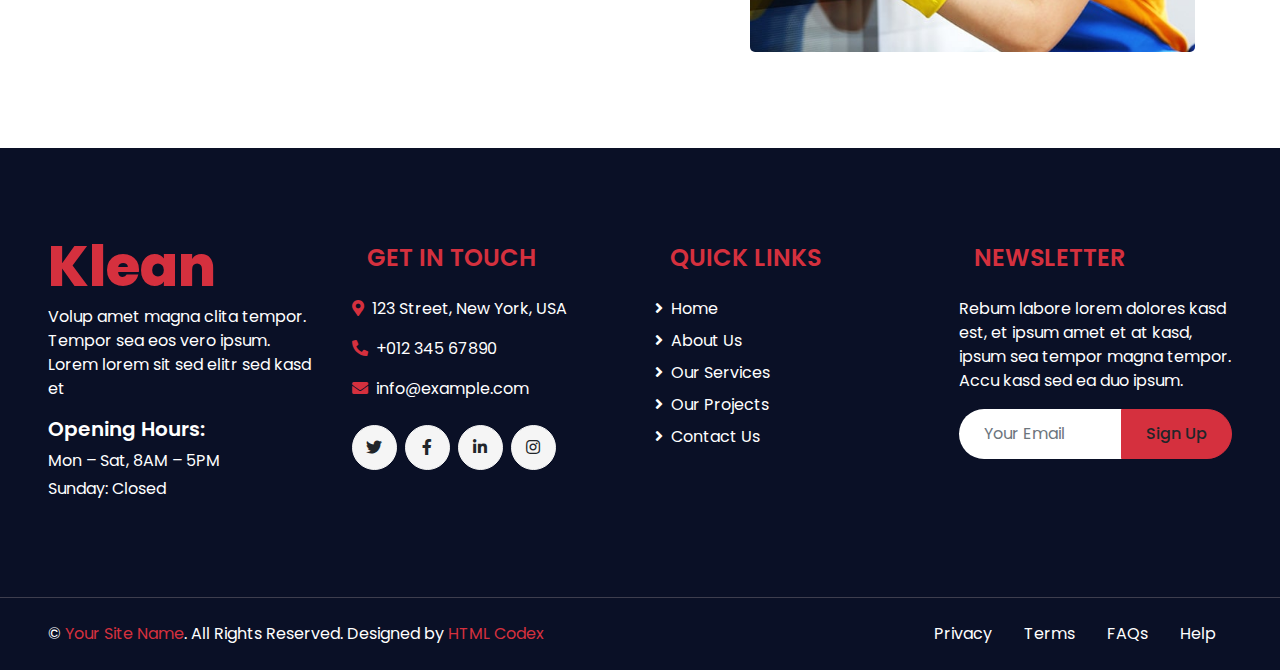
<file: service.html>
<!DOCTYPE html>
<html lang="en">

<head>
    <meta charset="utf-8">
    <title>Klean - Cleaning Services Website Template</title>
    <meta content="width=device-width, initial-scale=1.0" name="viewport">
    <meta content="Free HTML Templates" name="keywords">
    <meta content="Free HTML Templates" name="description">

    <!-- Favicon -->
    <link href="img/favicon.ico" rel="icon">

    <!-- Google Web Fonts -->
    <link rel="preconnect" href="https://fonts.gstatic.com">
    <link href="https://fonts.googleapis.com/css2?family=Poppins:wght@400;500;600;700;800&display=swap" rel="stylesheet">

    <!-- Font Awesome -->
    <link href="https://cdnjs.cloudflare.com/ajax/libs/font-awesome/5.10.0/css/all.min.css" rel="stylesheet">

    <!-- Libraries Stylesheet -->
    <link href="lib/owlcarousel/assets/owl.carousel.min.css" rel="stylesheet">
    <link href="lib/lightbox/css/lightbox.min.css" rel="stylesheet">

    <!-- Customized Bootstrap Stylesheet -->
    <link href="css/style.css" rel="stylesheet">
</head>

<body>
    <!-- Header Start -->
    <div class="container-fluid">
        <div class="row">
            <div class="col-lg-3 bg-secondary d-none d-lg-block">
                <a href="" class="navbar-brand w-100 h-100 m-0 p-0 d-flex align-items-center justify-content-center">
                    <h1 class="m-0 display-3 text-primary">Klean</h1>
                </a>
            </div>
            <div class="col-lg-9">
                <div class="row bg-dark d-none d-lg-flex">
                    <div class="col-lg-7 text-left text-white">
                        <div class="h-100 d-inline-flex align-items-center border-right border-primary py-2 px-3">
                            <i class="fa fa-envelope text-primary mr-2"></i>
                            <small>info@example.com</small>
                        </div>
                        <div class="h-100 d-inline-flex align-items-center py-2 px-2">
                            <i class="fa fa-phone-alt text-primary mr-2"></i>
                            <small>+012 345 6789</small>
                        </div>
                    </div>
                    <div class="col-lg-5 text-right">
                        <div class="d-inline-flex align-items-center pr-2">
                            <a class="text-primary p-2" href="">
                                <i class="fab fa-facebook-f"></i>
                            </a>
                            <a class="text-primary p-2" href="">
                                <i class="fab fa-twitter"></i>
                            </a>
                            <a class="text-primary p-2" href="">
                                <i class="fab fa-linkedin-in"></i>
                            </a>
                            <a class="text-primary p-2" href="">
                                <i class="fab fa-instagram"></i>
                            </a>
                            <a class="text-primary p-2" href="">
                                <i class="fab fa-youtube"></i>
                            </a>
                        </div>
                    </div>
                </div>
                <nav class="navbar navbar-expand-lg bg-white navbar-light p-0">
                    <a href="" class="navbar-brand d-block d-lg-none">
                        <h1 class="m-0 display-4 text-primary">Klean</h1>
                    </a>
                    <button type="button" class="navbar-toggler" data-toggle="collapse" data-target="#navbarCollapse">
                        <span class="navbar-toggler-icon"></span>
                    </button>
                    <div class="collapse navbar-collapse justify-content-between" id="navbarCollapse">
                        <div class="navbar-nav mr-auto py-0">
                            <a href="index.html" class="nav-item nav-link">Home</a>
                            <a href="about.html" class="nav-item nav-link">About</a>
                            <a href="service.html" class="nav-item nav-link active">Service</a>
                            <a href="project.html" class="nav-item nav-link">Project</a>
                            <div class="nav-item dropdown">
                                <a href="#" class="nav-link dropdown-toggle" data-toggle="dropdown">Pages</a>
                                <div class="dropdown-menu rounded-0 m-0">
                                    <a href="blog.html" class="dropdown-item">Latest Blog</a>
                                    <a href="single.html" class="dropdown-item">Blog Detail</a>
                                </div>
                            </div>
                            <a href="contact.html" class="nav-item nav-link">Contact</a>
                        </div>
                        <a href="" class="btn btn-primary mr-3 d-none d-lg-block">Get A Quote</a>
                    </div>
                </nav>
            </div>
        </div>
    </div>
    <!-- Header End -->


    <!-- Page Header Start -->
    <div class="container-fluid bg-primary py-5 mb-5">
        <div class="container py-5">
            <div class="row align-items-center py-4">
                <div class="col-md-6 text-center text-md-left">
                    <h1 class="display-4 mb-4 mb-md-0 text-secondary text-uppercase">Service</h1>
                </div>
                <div class="col-md-6 text-center text-md-right">
                    <div class="d-inline-flex align-items-center">
                        <a class="btn btn-sm btn-outline-light" href="">Home</a>
                        <i class="fas fa-angle-double-right text-light mx-2"></i>
                        <a class="btn btn-sm btn-outline-light disabled" href="">Service</a>
                    </div>
                </div>
            </div>
        </div>
    </div>
    <!-- Page Header End -->


    <!-- Services Start -->
    <div class="container-fluid py-5">
        <div class="container">
            <div class="row align-items-center">
                <div class="col-lg-6">
                    <h6 class="text-secondary font-weight-semi-bold text-uppercase mb-3">Our Services</h6>
                    <h1 class="mb-4 section-title">Awesome Cleaning Services For You</h1>
                    <p>Invidunt lorem justo clita. Erat lorem labore ea, justo dolor lorem ipsum ut sed eos, ipsum et dolor kasd sit ea justo. Erat justo sed sed diam. Ea et erat ut sed diam sea ipsum</p>
                    <a href="" class="btn btn-primary mt-3 py-2 px-4">More Services</a>
                </div>
                <div class="col-lg-6 pt-5 pt-lg-0">
                    <div class="owl-carousel service-carousel position-relative">
                        <div class="d-flex flex-column align-items-center text-center bg-light rounded overflow-hidden pt-4">
                            <div class="icon-box bg-light text-secondary shadow mt-2 mb-4">
                                <i class="fa fa-2x fa-hotel"></i>
                            </div>
                            <h5 class="font-weight-bold mb-4 px-4">Home Cleaning</h5>
                            <img src="img/blog-1.jpg" alt="">
                        </div>
                        <div class="d-flex flex-column align-items-center text-center bg-light rounded overflow-hidden pt-4">
                            <div class="icon-box bg-light text-secondary shadow mt-2 mb-4">
                                <i class="fa fa-2x fa-city"></i>
                            </div>
                            <h5 class="font-weight-bold mb-4 px-4">Window Cleaning</h5>
                            <img src="img/blog-3.jpg" alt="">
                        </div>
                        <div class="d-flex flex-column align-items-center text-center bg-light rounded overflow-hidden pt-4">
                            <div class="icon-box bg-light text-secondary shadow mt-2 mb-4">
                                <i class="fa fa-2x fa-spa"></i>
                            </div>
                            <h5 class="font-weight-bold mb-4 px-4">Carpet Cleaning</h5>
                            <img src="img/blog-2.jpg" alt="">
                        </div>
                    </div>
                </div>
            </div>
        </div>
    </div>
    <!-- Services End -->


    <!-- Contact Info Start -->
    <div class="container-fluid py-5 contact-info">
        <div class="row">
            <div class="col-lg-4 p-0">
                <div class="contact-info-item d-flex align-items-center justify-content-center bg-primary text-white py-4 py-lg-0">
                    <i class="fa fa-3x fa-map-marker-alt text-secondary mr-4"></i>
                    <div class="">
                        <h5 class="mb-2">Our Office</h5>
                        <p class="m-0">123 Street, New York, USA</p>
                    </div>
                </div>
            </div>
            <div class="col-lg-4 p-0">
                <div class="contact-info-item d-flex align-items-center justify-content-center bg-secondary text-white py-4 py-lg-0">
                    <i class="fa fa-3x fa-envelope-open text-primary mr-4"></i>
                    <div class="">
                        <h5 class="mb-2">Email Us</h5>
                        <p class="m-0">info@example.com</p>
                    </div>
                </div>
            </div>
            <div class="col-lg-4 p-0">
                <div class="contact-info-item d-flex align-items-center justify-content-center bg-primary text-white py-4 py-lg-0">
                    <i class="fa fa-3x fa-phone-alt text-secondary mr-4"></i>
                    <div class="">
                        <h5 class="mb-2">Call Us</h5>
                        <p class="m-0">+012 345 6789</p>
                    </div>
                </div>
            </div>
        </div>
    </div>
    <!-- Contact Info End -->


    <!-- Testimonial Start -->
    <div class="container-fluid py-5">
        <div class="container">
            <div class="row">
                <div class="col-lg-7 pt-lg-5 pb-5">
                    <h6 class="text-secondary font-weight-semi-bold text-uppercase mb-3">Testimonial</h6>
                    <h1 class="section-title mb-5">What Our Clients Say</h1>
                    <div class="owl-carousel testimonial-carousel position-relative">
                        <div class="d-flex flex-column">
                            <div class="d-flex align-items-center mb-3">
                                <img class="img-fluid" src="img/testimonial-1.jpg" alt="">
                                <div class="ml-3">
                                    <h5>Client Name</h5>
                                    <i>Profession</i>
                                </div>
                            </div>
                            <p>Tempor at diam tempor sed. Sanctus dolor ipsum ut nonumy amet clita sea. Sed eos sed dolores vero no. Ipsum elitr elitr stet dolor  lorem erat. Diam no amet sea justo vero ut. Dolor ipsum kasd ipsum dolore.</p>
                        </div>
                        <div class="d-flex flex-column">
                            <div class="d-flex align-items-center mb-3">
                                <img class="img-fluid" src="img/testimonial-2.jpg" alt="">
                                <div class="ml-3">
                                    <h5>Client Name</h5>
                                    <i>Profession</i>
                                </div>
                            </div>
                            <p>Tempor at diam tempor sed. Sanctus dolor ipsum ut nonumy amet clita sea. Sed eos sed dolores vero no. Ipsum elitr elitr stet dolor  lorem erat. Diam no amet sea justo vero ut. Dolor ipsum kasd ipsum dolore.</p>
                        </div>
                        <div class="d-flex flex-column">
                            <div class="d-flex align-items-center mb-3">
                                <img class="img-fluid" src="img/testimonial-3.jpg" alt="">
                                <div class="ml-3">
                                    <h5>Client Name</h5>
                                    <i>Profession</i>
                                </div>
                            </div>
                            <p>Tempor at diam tempor sed. Sanctus dolor ipsum ut nonumy amet clita sea. Sed eos sed dolores vero no. Ipsum elitr elitr stet dolor  lorem erat. Diam no amet sea justo vero ut. Dolor ipsum kasd ipsum dolore.</p>
                        </div>
                    </div>
                </div>
                <div class="col-lg-5" style="min-height: 400px;">
                    <div class="position-relative h-100 rounded overflow-hidden">
                        <img class="position-absolute w-100 h-100" src="img/testimonial.jpg" style="object-fit: cover;">
                    </div>
                </div>
            </div>
        </div>
    </div>
    <!-- Testimonial End -->


    <!-- Footer Start -->
    <div class="container-fluid bg-dark text-white mt-5 py-5 px-sm-3 px-md-5">
        <div class="row pt-5">
            <div class="col-lg-3 col-md-6 mb-5">
                <a href="index.html" class="navbar-brand">
                    <h1 class="m-0 mt-n3 display-4 text-primary">Klean</h1>
                </a>
                <p>Volup amet magna clita tempor. Tempor sea eos vero ipsum. Lorem lorem sit sed elitr sed kasd et</p>
                <h5 class="font-weight-semi-bold text-white mb-2">Opening Hours:</h5>
                <p class="mb-1">Mon – Sat, 8AM – 5PM</p>
                <p class="mb-0">Sunday: Closed</p>
            </div>
            <div class="col-lg-3 col-md-6 mb-5">
                <h4 class="font-weight-semi-bold text-primary mb-4">Get In Touch</h4>
                <p><i class="fa fa-map-marker-alt text-primary mr-2"></i>123 Street, New York, USA</p>
                <p><i class="fa fa-phone-alt text-primary mr-2"></i>+012 345 67890</p>
                <p><i class="fa fa-envelope text-primary mr-2"></i>info@example.com</p>
                <div class="d-flex justify-content-start mt-4">
                    <a class="btn btn-light btn-social mr-2" href="#"><i class="fab fa-twitter"></i></a>
                    <a class="btn btn-light btn-social mr-2" href="#"><i class="fab fa-facebook-f"></i></a>
                    <a class="btn btn-light btn-social mr-2" href="#"><i class="fab fa-linkedin-in"></i></a>
                    <a class="btn btn-light btn-social" href="#"><i class="fab fa-instagram"></i></a>
                </div>
            </div>
            <div class="col-lg-3 col-md-6 mb-5">
                <h4 class="font-weight-semi-bold text-primary mb-4">Quick Links</h4>
                <div class="d-flex flex-column justify-content-start">
                    <a class="text-white mb-2" href="#"><i class="fa fa-angle-right mr-2"></i>Home</a>
                    <a class="text-white mb-2" href="#"><i class="fa fa-angle-right mr-2"></i>About Us</a>
                    <a class="text-white mb-2" href="#"><i class="fa fa-angle-right mr-2"></i>Our Services</a>
                    <a class="text-white mb-2" href="#"><i class="fa fa-angle-right mr-2"></i>Our Projects</a>
                    <a class="text-white" href="#"><i class="fa fa-angle-right mr-2"></i>Contact Us</a>
                </div>
            </div>
            <div class="col-lg-3 col-md-6 mb-5">
                <h4 class="font-weight-semi-bold text-primary mb-4">Newsletter</h4>
                <p>Rebum labore lorem dolores kasd est, et ipsum amet et at kasd, ipsum sea tempor magna tempor. Accu kasd sed ea duo ipsum.</p>
                <div class="w-100">
                    <div class="input-group">
                        <input type="text" class="form-control border-0" style="padding: 25px;" placeholder="Your Email">
                        <div class="input-group-append">
                            <button class="btn btn-primary px-4">Sign Up</button>
                        </div>
                    </div>
                </div>
            </div>
        </div>
    </div>
    <div class="container-fluid bg-dark text-white border-top py-4 px-sm-3 px-md-5" style="border-color: #3E3E4E !important;">
        <div class="row">
            <div class="col-lg-6 text-center text-md-left mb-3 mb-md-0">
                <p class="m-0 text-white">&copy; <a href="#">Your Site Name</a>. All Rights Reserved. Designed by <a href="https://htmlcodex.com">HTML Codex</a>
                </p>
            </div>
            <div class="col-lg-6 text-center text-md-right">
                <ul class="nav d-inline-flex">
                    <li class="nav-item">
                        <a class="nav-link text-white py-0" href="#">Privacy</a>
                    </li>
                    <li class="nav-item">
                        <a class="nav-link text-white py-0" href="#">Terms</a>
                    </li>
                    <li class="nav-item">
                        <a class="nav-link text-white py-0" href="#">FAQs</a>
                    </li>
                    <li class="nav-item">
                        <a class="nav-link text-white py-0" href="#">Help</a>
                    </li>
                </ul>
            </div>
        </div>
    </div>
    <!-- Footer End -->


    <!-- Back to Top -->
    <a href="#" class="btn btn-primary px-3 back-to-top"><i class="fa fa-angle-double-up"></i></a>


    <!-- JavaScript Libraries -->
    <script src="https://code.jquery.com/jquery-3.4.1.min.js"></script>
    <script src="https://stackpath.bootstrapcdn.com/bootstrap/4.4.1/js/bootstrap.bundle.min.js"></script>
    <script src="lib/easing/easing.min.js"></script>
    <script src="lib/waypoints/waypoints.min.js"></script>
    <script src="lib/counterup/counterup.min.js"></script>
    <script src="lib/owlcarousel/owl.carousel.min.js"></script>
    <script src="lib/isotope/isotope.pkgd.min.js"></script>
    <script src="lib/lightbox/js/lightbox.min.js"></script>

    <!-- Contact Javascript File -->
    <script src="mail/jqBootstrapValidation.min.js"></script>
    <script src="mail/contact.js"></script>

    <!-- Template Javascript -->
    <script src="js/main.js"></script>
</body>

</html>
</file>
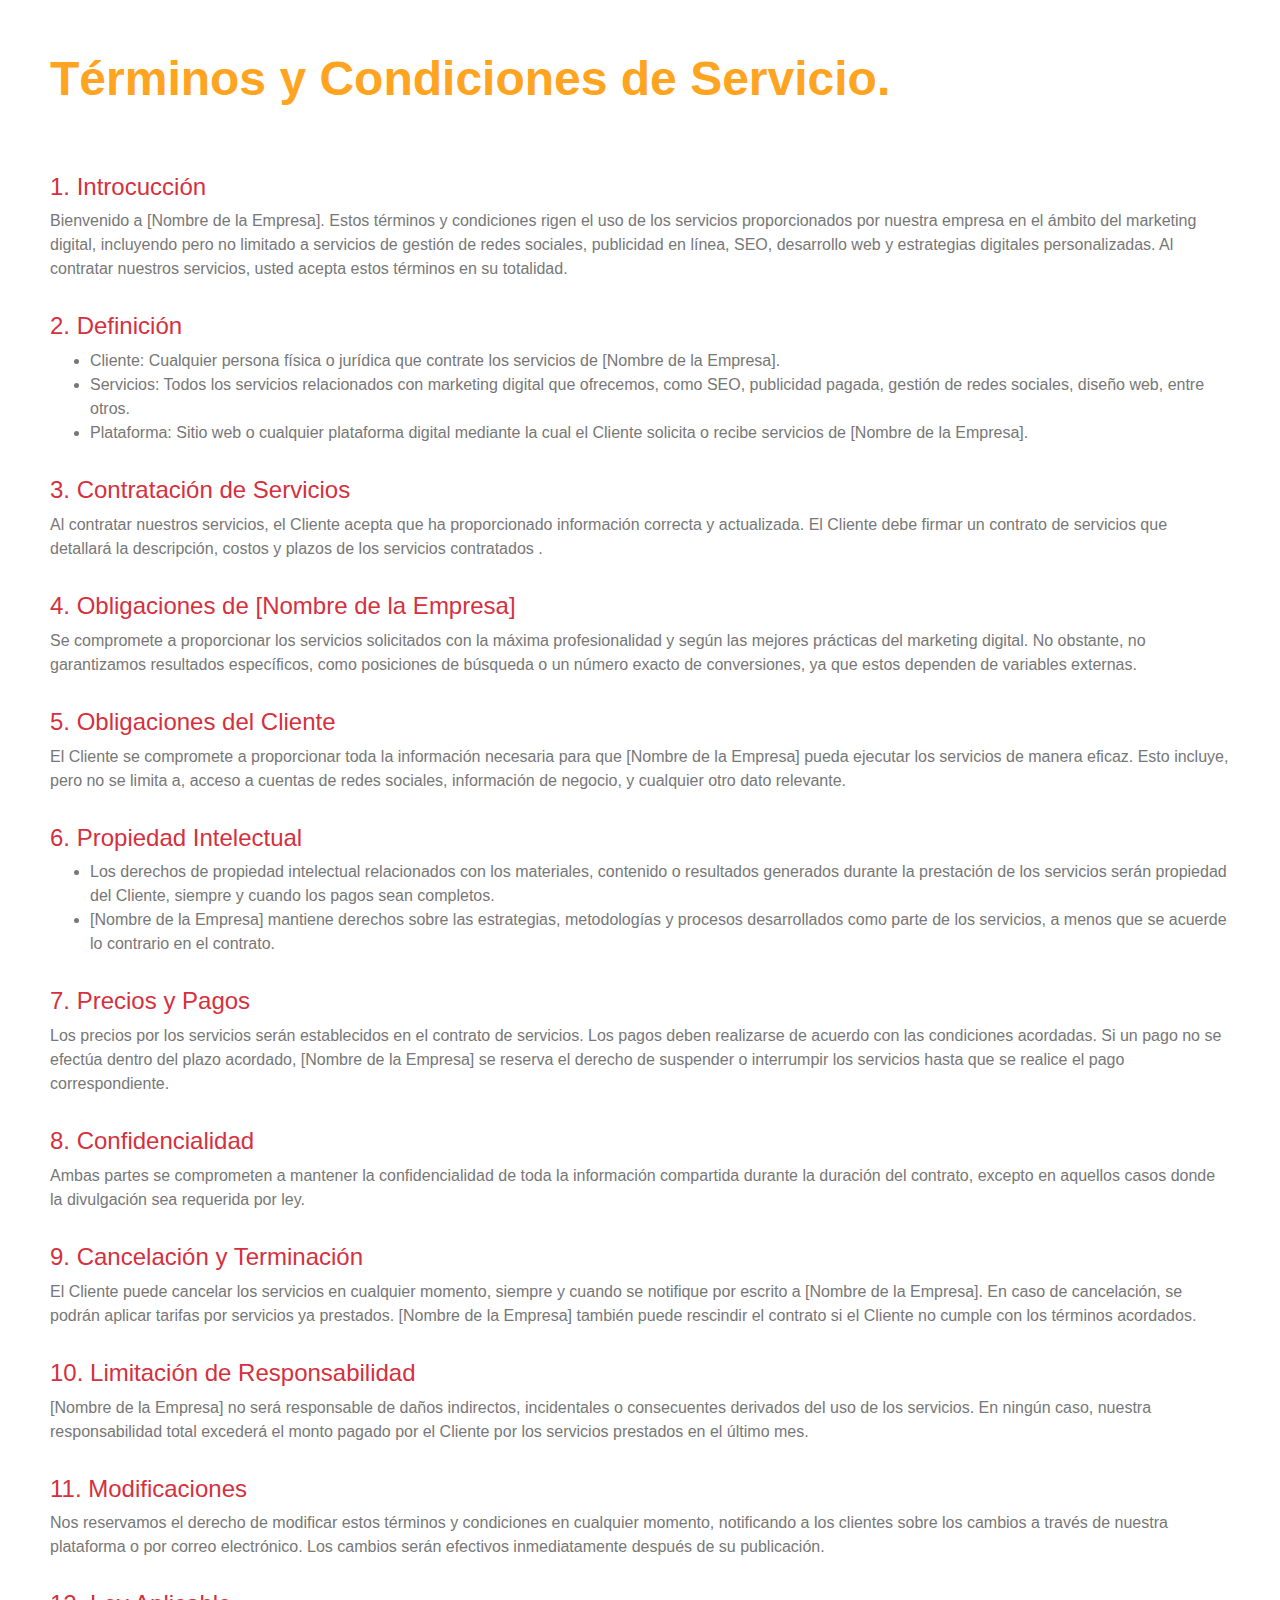
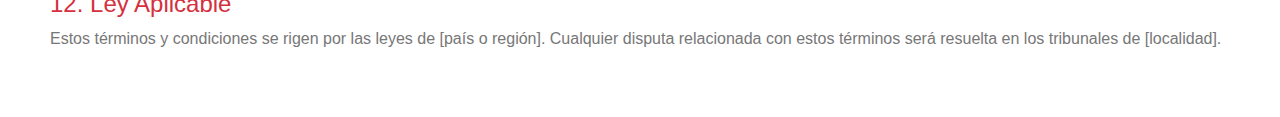
<file: terms.html>
<!DOCTYPE html>
<html lang="es">

<head>
    <meta charset="UTF-8">
    <meta name="viewport" content="width=device-width, initial-scale=1.0">
    <title>Document</title>
    <link rel="stylesheet" href="css/style.css">
</head>

<body>
    <section class="section__privacy">
        <div class="div__privacy">
            <h2 class="m-0 display-5 text-secondary privacy">Términos y Condiciones de Servicio.</h2>
            <h4 class="h4__privacy">1. Introcucción</h4>
            <P class="p__privacy">
                Bienvenido a [Nombre de la Empresa]. Estos términos y condiciones rigen el uso de los servicios
                proporcionados por nuestra empresa en el ámbito del marketing digital, incluyendo pero no limitado a
                servicios de gestión de redes sociales, publicidad en línea, SEO, desarrollo web y estrategias digitales
                personalizadas. Al contratar nuestros servicios, usted acepta estos términos en su totalidad.
            </P>
            <h4 class="h4__privacy">2. Definición</h4>
            <ul>
                <li class="li__privacy">
                    Cliente: Cualquier persona física o jurídica que contrate los servicios de [Nombre de la Empresa].
                </li>
                <li class="li__privacy">
                    Servicios: Todos los servicios relacionados con marketing digital que ofrecemos, como SEO, publicidad
                    pagada, gestión de redes sociales, diseño web, entre otros.
                </li>
                <li class="li__privacy">
                    Plataforma: Sitio web o cualquier plataforma digital mediante la cual el Cliente solicita o recibe
                    servicios de [Nombre de la Empresa].
                </li>
            </ul>
            <h4 class="h4__privacy">3. Contratación de Servicios</h4>
            <p class="p__privacy">
                Al contratar nuestros servicios, el Cliente acepta que ha proporcionado información correcta y
                actualizada. El Cliente debe firmar un contrato de servicios que detallará la descripción, costos y
                plazos de los servicios contratados
                .</p>
            <h4 class="h4__privacy">4. Obligaciones de [Nombre de la Empresa]</h4>
            <p class="p__privacy">
                Se compromete a proporcionar los servicios solicitados con la máxima profesionalidad y según las mejores
                prácticas del marketing digital. No obstante, no garantizamos resultados específicos, como posiciones de
                búsqueda o un número exacto de conversiones, ya que estos dependen de variables externas.
            </p>
            <h4 class="h4__privacy">5. Obligaciones del Cliente </h4>
            <p class="p__privacy">
                El Cliente se compromete a proporcionar toda la información necesaria para que [Nombre de la Empresa]
                pueda ejecutar los servicios de manera eficaz. Esto incluye, pero no se limita a, acceso a cuentas de
                redes sociales, información de negocio, y cualquier otro dato relevante.
            </p>
            <h4 class="h4__privacy">6. Propiedad Intelectual</h4>
            <ul>
                <li class="li__privacy">
                    Los derechos de propiedad intelectual relacionados con los materiales, contenido o resultados generados durante la prestación de los servicios serán propiedad del Cliente, siempre y cuando los pagos sean completos.
                </li>
                <li class="li__privacy">
                    [Nombre de la Empresa] mantiene derechos sobre las estrategias, metodologías y procesos desarrollados como parte de los servicios, a menos que se acuerde lo contrario en el contrato.
                </li>
            </ul>
            <h4 class="h4__privacy">7. Precios y Pagos </h4>
            <p class="p__privacy">
                Los precios por los servicios serán establecidos en el contrato de servicios. Los pagos deben realizarse de acuerdo con las condiciones acordadas. Si un pago no se efectúa dentro del plazo acordado, [Nombre de la Empresa] se reserva el derecho de suspender o interrumpir los servicios hasta que se realice el pago correspondiente.
            </p>
            <h4 class="h4__privacy">8. Confidencialidad </h4>
            <p class="p__privacy">
                Ambas partes se comprometen a mantener la confidencialidad de toda la información compartida durante la
                duración del contrato, excepto en aquellos casos donde la divulgación sea requerida por ley.
            </p>
            <h4 class="h4__privacy">9. Cancelación y Terminación </h4>
            <p class="p__privacy">
                El Cliente puede cancelar los servicios en cualquier momento, siempre y cuando se notifique por escrito
                a [Nombre de la Empresa]. En caso de cancelación, se podrán aplicar tarifas por servicios ya prestados.
                [Nombre de la Empresa] también puede rescindir el contrato si el Cliente no cumple con los términos
                acordados.
            </p>
            <h4 class="h4__privacy">10. Limitación de Responsabilidad </h4>
            <p class="p__privacy">
                [Nombre de la Empresa] no será responsable de daños indirectos, incidentales o consecuentes derivados
                del uso de los servicios. En ningún caso, nuestra responsabilidad total excederá el monto pagado por el
                Cliente por los servicios prestados en el último mes.
            </p>
            <h4 class="h4__privacy">11. Modificaciones </h4>
            <p class="p__privacy">
                Nos reservamos el derecho de modificar estos términos y condiciones en cualquier momento, notificando a
                los clientes sobre los cambios a través de nuestra plataforma o por correo electrónico. Los cambios
                serán efectivos inmediatamente después de su publicación.
            </p>
            <h4 class="h4__privacy">12. Ley Aplicable </h4>
            <p class="p__privacy">
                Estos términos y condiciones se rigen por las leyes de [país o región]. Cualquier disputa relacionada
                con estos términos será resuelta en los tribunales de [localidad].
            </p>
        </div>
    </section>
</body>

</html>
</file>
<file: css/style.css>
:root {
  --color1: #ffa420;
  --color2: #d5303e;
  --color3: #f9f2e7;
  --color4: #ffa420;
  --color5: #8fbe00;
  --naraja-brillante: #ffa420;
  --rojizo: #d5303e;
  --blue: #007bff;
  --indigo: #6610f2;
  --purple: #6f42c1;
  --pink: #e83e8c;
  --red: #dc3545;
  --orange: #fd7e14;
  --yellow: #ffc107;
  --green: #28a745;
  --teal: #20c997;
  --cyan: #17a2b8;
  --white: #fff;
  --gray: #6c757d;
  --gray-dark: #343a40;
  --primary: #d5303e;
  --secondary: #ffa420;
  --success: #28a745;
  --info: #17a2b8;
  --warning: #ffc107;
  --danger: #dc3545;
  --light: #F5F5F5;
  --dark: #0a1026;
  --breakpoint-xs: 0;
  --breakpoint-sm: 576px;
  --breakpoint-md: 768px;
  --breakpoint-lg: 992px;
  --breakpoint-xl: 1200px;
  --font-family-sans-serif: "Poppins", sans-serif;
  --font-family-monospace: SFMono-Regular, Menlo, Monaco, Consolas, "Liberation Mono", "Courier New", monospace;
}

*,
*::before,
*::after {
  box-sizing: border-box;
}

html {
  font-family: sans-serif;
  line-height: 1.15;
  -webkit-text-size-adjust: 100%;
  -webkit-tap-highlight-color: rgba(0, 0, 0, 0);
}

article,
aside,
figcaption,
figure,
footer,
header,
hgroup,
main,
nav,
section {
  display: block;
}

body {
  margin: 0;
  font-family: "Poppins", sans-serif;
  font-size: 1rem;
  font-weight: 400;
  line-height: 1.5;
  color: #777777;
  text-align: left;
  background-color: #fff;
}

[tabindex="-1"]:focus:not(:focus-visible) {
  outline: 0 !important;
}

hr {
  box-sizing: content-box;
  height: 0;
  overflow: visible;
}

h1,
h2,
h3,
h4,
h5,
h6 {
  margin-top: 0;
  margin-bottom: 0.5rem;
}

p {
  margin-top: 0;
  margin-bottom: 1rem;
}

.logo{
  font-size: 3rem;
  text-align: center;
}

.privacy{
  padding: 0 0 50px 0;
  font-size: 3rem;
  text-align: left;
}

.h4__privacy{
  padding-top: 15px;
  color: var(--color2);
}

.mktg-dig{
  font-size: 35px;
  display: flex;
  color: var(--naraja-brillante);
}
.separacion{
  font-size: 35px;
  color: var(--naraja-brillante);
}

.imglogo{
  width: 70%;
}

.mb-6{
  font-family: sans-serif;
  display: inline;
}

.list__item{
  padding-bottom: 15px;
  font-size: 1.2rem;
}
.div__privacy{
  padding: 50px;
}

footer h2 .sudtitle{
  font-size: 1.5rem;
}

abbr[title],
abbr[data-original-title] {
  text-decoration: underline;
  text-decoration: underline dotted;
  cursor: help;
  border-bottom: 0;
  text-decoration-skip-ink: none;
}

address {
  margin-bottom: 1rem;
  font-style: normal;
  line-height: inherit;
}

ol,
ul,
dl {
  margin-top: 0;
  margin-bottom: 1rem;
}

ol ol,
ul ul,
ol ul,
ul ol {
  margin-bottom: 0;
}

dt {
  font-weight: 700;
}

dd {
  margin-bottom: .5rem;
  margin-left: 0;
}

blockquote {
  margin: 0 0 1rem;
}

b,
strong {
  font-weight: bolder;
}

small {
  font-size: 80%;
}

sub,
sup {
  position: relative;
  font-size: 75%;
  line-height: 0;
  vertical-align: baseline;
}

sub {
  bottom: -.25em;
}

sup {
  top: -.5em;
}

a {
  color: #d5303e;
  text-decoration: none;
  background-color: transparent;
}

a:hover {
  color: #b38b00;
  text-decoration: underline;
}

a:not([href]):not([class]) {
  color: inherit;
  text-decoration: none;
}

a:not([href]):not([class]):hover {
  color: inherit;
  text-decoration: none;
}

pre,
code,
kbd,
samp {
  font-family: SFMono-Regular, Menlo, Monaco, Consolas, "Liberation Mono", "Courier New", monospace;
  font-size: 1em;
}

pre {
  margin-top: 0;
  margin-bottom: 1rem;
  overflow: auto;
  -ms-overflow-style: scrollbar;
}

figure {
  margin: 0 0 1rem;
}

img {
  vertical-align: middle;
  border-style: none;
}

svg {
  overflow: hidden;
  vertical-align: middle;
}

table {
  border-collapse: collapse;
}

caption {
  padding-top: 0.75rem;
  padding-bottom: 0.75rem;
  color: #6c757d;
  text-align: left;
  caption-side: bottom;
}

th {
  text-align: inherit;
  text-align: -webkit-match-parent;
}

label {
  display: inline-block;
  margin-bottom: 0.5rem;
}

button {
  border-radius: 0;
}

button:focus {
  outline: 1px dotted;
  outline: 5px auto -webkit-focus-ring-color;
}

input,
button,
select,
optgroup,
textarea {
  margin: 0;
  font-family: inherit;
  font-size: inherit;
  line-height: inherit;
}

button,
input {
  overflow: visible;
}

button,
select {
  text-transform: none;
}

[role="button"] {
  cursor: pointer;
}

select {
  word-wrap: normal;
}

button,
[type="button"],
[type="reset"],
[type="submit"] {
  -webkit-appearance: button;
}

button:not(:disabled),
[type="button"]:not(:disabled),
[type="reset"]:not(:disabled),
[type="submit"]:not(:disabled) {
  cursor: pointer;
}

button::-moz-focus-inner,
[type="button"]::-moz-focus-inner,
[type="reset"]::-moz-focus-inner,
[type="submit"]::-moz-focus-inner {
  padding: 0;
  border-style: none;
}

input[type="radio"],
input[type="checkbox"] {
  box-sizing: border-box;
  padding: 0;
}

textarea {
  overflow: auto;
  resize: vertical;
}

fieldset {
  min-width: 0;
  padding: 0;
  margin: 0;
  border: 0;
}

legend {
  display: block;
  width: 100%;
  max-width: 100%;
  padding: 0;
  margin-bottom: .5rem;
  font-size: 1.5rem;
  line-height: inherit;
  color: inherit;
  white-space: normal;
}

@media (max-width: 1200px) {
  legend {
    font-size: calc(1.275rem + 0.3vw);
  }
}

progress {
  vertical-align: baseline;
}

[type="number"]::-webkit-inner-spin-button,
[type="number"]::-webkit-outer-spin-button {
  height: auto;
}

[type="search"] {
  outline-offset: -2px;
  -webkit-appearance: none;
}

[type="search"]::-webkit-search-decoration {
  -webkit-appearance: none;
}

::-webkit-file-upload-button {
  font: inherit;
  -webkit-appearance: button;
}

output {
  display: inline-block;
}

summary {
  display: list-item;
  cursor: pointer;
}

template {
  display: none;
}

[hidden] {
  display: none !important;
}

h1,
h2,
h3,
h4,
h5,
h6,
.h1,
.h2,
.h3,
.h4,
.h5,
.h6 {
  margin-bottom: 0.5rem;
  font-weight: 500;
  line-height: 1.2;
  color: #0a1026;
}

h1,
.h1 {
  font-size: 2.5rem;
}

@media (max-width: 1200px) {

  h1,
  .h1 {
    font-size: calc(1.375rem + 1.5vw);
  }
}

h2,
.h2 {
  font-size: 2rem;
}

.logo{
  font-size: 3rem;
  text-align: center;
}

.mktg-dig{
  font-size: 15px;
}

@media (max-width: 1200px) {

  h2,
  .h2 {
    font-size: calc(1.325rem + 0.9vw);
  }
}

h3,
.h3 {
  font-size: 1.75rem;
}

@media (max-width: 1200px) {

  h3,
  .h3 {
    font-size: calc(1.3rem + 0.6vw);
  }
}

h4,
.h4 {
  font-size: 1.5rem;
}

@media (max-width: 1200px) {

  h4,
  .h4 {
    font-size: calc(1.275rem + 0.3vw);
  }
}

h5,
.h5 {
  font-size: 1.25rem;
}

h6,
.h6 {
  font-size: 1rem;
}

.lead {
  font-size: 1.25rem;
  font-weight: 300;
}

.display-1 {
  font-size: 6rem;
  font-weight: 300;
  line-height: 1.2;
}

@media (max-width: 1200px) {
  .display-1 {
    font-size: calc(1.725rem + 5.7vw);
  }
}

.display-2 {
  font-size: 5.5rem;
  font-weight: 300;
  line-height: 1.2;
}

@media (max-width: 1200px) {
  .display-2 {
    font-size: calc(1.675rem + 5.1vw);
  }
}

.display-3 {
  font-size: 4.5rem;
  font-weight: 300;
  line-height: 0.9;
}

/*
.display-3 {
  font-size: 3.0rem;
  font-weight: 200;
  line-height: 0.9;
}
*/

@media (max-width: 1200px) {
  .display-3 {
    font-size: calc(1.575rem + 3.9vw);
  }
}

.display-4 {
  font-size: 3.5rem;
  font-weight: 300;
  line-height: 1.2;
}

.display-6 {
  font-size: 1.5rem;
  font-weight: 200;
  line-height: 1.2;
}

@media (max-width: 1200px) {
  .display-4 {
    font-size: calc(1.475rem + 2.7vw);
  }
}

hr {
  margin-top: 1rem;
  margin-bottom: 1rem;
  border: 0;
  border-top: 1px solid rgba(0, 0, 0, 0.1);
}

small,
.small {
  font-size: 80%;
  font-weight: 400;
}

mark,
.mark {
  padding: 0.2em;
  background-color: #fcf8e3;
}

.list-unstyled {
  padding-left: 0;
  list-style: none;
}

.list-inline {
  padding-left: 0;
  list-style: none;
}

.list-inline-item {
  display: inline-block;
}

.list-inline-item:not(:last-child) {
  margin-right: 0.5rem;
}

.initialism {
  font-size: 90%;
  text-transform: uppercase;
}

.blockquote {
  margin-bottom: 1rem;
  font-size: 1.25rem;
}

.blockquote-footer {
  display: block;
  font-size: 80%;
  color: #6c757d;
}

.blockquote-footer::before {
  content: "\2014\00A0";
}

.img-fluid {
  max-width: 100%;
  height: auto;
}

.img-thumbnail {
  padding: 0.25rem;
  background-color: #fff;
  border: 1px solid #dee2e6;
  border-radius: 5px;
  max-width: 100%;
  height: auto;
}

.figure {
  display: inline-block;
}

.figure-img {
  margin-bottom: 0.5rem;
  line-height: 1;
}

.figure-caption {
  font-size: 90%;
  color: #6c757d;
}

code {
  font-size: 87.5%;
  color: #e83e8c;
  word-wrap: break-word;
}

a>code {
  color: inherit;
}

kbd {
  padding: 0.2rem 0.4rem;
  font-size: 87.5%;
  color: #fff;
  background-color: #212529;
  border-radius: 0.2rem;
}

kbd kbd {
  padding: 0;
  font-size: 100%;
  font-weight: 700;
}

pre {
  display: block;
  font-size: 87.5%;
  color: #212529;
}

pre code {
  font-size: inherit;
  color: inherit;
  word-break: normal;
}

.pre-scrollable {
  max-height: 340px;
  overflow-y: scroll;
}

.container,
.container-fluid,
.container-sm,
.container-md,
.container-lg,
.container-xl {
  width: 100%;
  padding-right: 15px;
  padding-left: 15px;
  margin-right: auto;
  margin-left: auto;
}

@media (min-width: 576px) {

  .container,
  .container-sm {
    max-width: 540px;
  }
}

@media (min-width: 768px) {

  .container,
  .container-sm,
  .container-md {
    max-width: 720px;
  }
}

@media (min-width: 992px) {

  .container,
  .container-sm,
  .container-md,
  .container-lg {
    max-width: 960px;
  }
}

@media (min-width: 1200px) {

  .container,
  .container-sm,
  .container-md,
  .container-lg,
  .container-xl {
    max-width: 1140px;
  }
}

.row {
  display: flex;
  flex-wrap: wrap;
  margin-right: -15px;
  margin-left: -15px;
}

.no-gutters {
  margin-right: 0;
  margin-left: 0;
}

.no-gutters>.col,
.no-gutters>[class*="col-"] {
  padding-right: 0;
  padding-left: 0;
}

.col-1,
.col-2,
.col-3,
.col-4,
.col-5,
.col-6,
.col-7,
.col-8,
.col-9,
.col-10,
.col-11,
.col-12,
.col,
.col-auto,
.col-sm-1,
.col-sm-2,
.col-sm-3,
.col-sm-4,
.col-sm-5,
.col-sm-6,
.col-sm-7,
.col-sm-8,
.col-sm-9,
.col-sm-10,
.col-sm-11,
.col-sm-12,
.col-sm,
.col-sm-auto,
.col-md-1,
.col-md-2,
.col-md-3,
.col-md-4,
.col-md-5,
.col-md-6,
.col-md-7,
.col-md-8,
.col-md-9,
.col-md-10,
.col-md-11,
.col-md-12,
.col-md,
.col-md-auto,
.col-lg-1,
.col-lg-2,
.col-lg-3,
.col-lg-4,
.col-lg-5,
.col-lg-6,
.col-lg-7,
.col-lg-8,
.col-lg-9,
.col-lg-10,
.col-lg-11,
.col-lg-12,
.col-lg,
.col-lg-auto,
.col-xl-1,
.col-xl-2,
.col-xl-3,
.col-xl-4,
.col-xl-5,
.col-xl-6,
.col-xl-7,
.col-xl-8,
.col-xl-9,
.col-xl-10,
.col-xl-11,
.col-xl-12,
.col-xl,
.col-xl-auto {
  position: relative;
  width: 100%;
  padding-right: 15px;
  padding-left: 15px;
}

.col {
  flex-basis: 0;
  flex-grow: 1;
  max-width: 100%;
}

.row-cols-1>* {
  flex: 0 0 100%;
  max-width: 100%;
}

.row-cols-2>* {
  flex: 0 0 50%;
  max-width: 50%;
}

.row-cols-3>* {
  flex: 0 0 33.33333%;
  max-width: 33.33333%;
}

.row-cols-4>* {
  flex: 0 0 25%;
  max-width: 25%;
}

.row-cols-5>* {
  flex: 0 0 20%;
  max-width: 20%;
}

.row-cols-6>* {
  flex: 0 0 16.66667%;
  max-width: 16.66667%;
}

.col-auto {
  flex: 0 0 auto;
  width: auto;
  max-width: 100%;
}

.col-1 {
  flex: 0 0 8.33333%;
  max-width: 8.33333%;
}

.col-2 {
  flex: 0 0 16.66667%;
  max-width: 16.66667%;
}

.col-3 {
  flex: 0 0 25%;
  max-width: 25%;
}

.col-4 {
  flex: 0 0 33.33333%;
  max-width: 33.33333%;
}

.col-5 {
  flex: 0 0 41.66667%;
  max-width: 41.66667%;
}

.col-6 {
  flex: 0 0 50%;
  max-width: 50%;
}

.col-7 {
  flex: 0 0 58.33333%;
  max-width: 58.33333%;
}

.col-8 {
  flex: 0 0 66.66667%;
  max-width: 66.66667%;
}

.col-9 {
  flex: 0 0 75%;
  max-width: 75%;
}

.col-10 {
  flex: 0 0 83.33333%;
  max-width: 83.33333%;
}

.col-11 {
  flex: 0 0 91.66667%;
  max-width: 91.66667%;
}

.col-12 {
  flex: 0 0 100%;
  max-width: 100%;
}

.order-first {
  order: -1;
}

.order-last {
  order: 13;
}

.order-0 {
  order: 0;
}

.order-1 {
  order: 1;
}

.order-2 {
  order: 2;
}

.order-3 {
  order: 3;
}

.order-4 {
  order: 4;
}

.order-5 {
  order: 5;
}

.order-6 {
  order: 6;
}

.order-7 {
  order: 7;
}

.order-8 {
  order: 8;
}

.order-9 {
  order: 9;
}

.order-10 {
  order: 10;
}

.order-11 {
  order: 11;
}

.order-12 {
  order: 12;
}

.offset-1 {
  margin-left: 8.33333%;
}

.offset-2 {
  margin-left: 16.66667%;
}

.offset-3 {
  margin-left: 25%;
}

.offset-4 {
  margin-left: 33.33333%;
}

.offset-5 {
  margin-left: 41.66667%;
}

.offset-6 {
  margin-left: 50%;
}

.offset-7 {
  margin-left: 58.33333%;
}

.offset-8 {
  margin-left: 66.66667%;
}

.offset-9 {
  margin-left: 75%;
}

.offset-10 {
  margin-left: 83.33333%;
}

.offset-11 {
  margin-left: 91.66667%;
}

@media (min-width: 576px) {
  .col-sm {
    flex-basis: 0;
    flex-grow: 1;
    max-width: 100%;
  }

  .row-cols-sm-1>* {
    flex: 0 0 100%;
    max-width: 100%;
  }

  .row-cols-sm-2>* {
    flex: 0 0 50%;
    max-width: 50%;
  }

  .row-cols-sm-3>* {
    flex: 0 0 33.33333%;
    max-width: 33.33333%;
  }

  .row-cols-sm-4>* {
    flex: 0 0 25%;
    max-width: 25%;
  }

  .row-cols-sm-5>* {
    flex: 0 0 20%;
    max-width: 20%;
  }

  .row-cols-sm-6>* {
    flex: 0 0 16.66667%;
    max-width: 16.66667%;
  }

  .col-sm-auto {
    flex: 0 0 auto;
    width: auto;
    max-width: 100%;
  }

  .col-sm-1 {
    flex: 0 0 8.33333%;
    max-width: 8.33333%;
  }

  .col-sm-2 {
    flex: 0 0 16.66667%;
    max-width: 16.66667%;
  }

  .col-sm-3 {
    flex: 0 0 25%;
    max-width: 25%;
  }

  .col-sm-4 {
    flex: 0 0 33.33333%;
    max-width: 33.33333%;
  }

  .col-sm-5 {
    flex: 0 0 41.66667%;
    max-width: 41.66667%;
  }

  .col-sm-6 {
    flex: 0 0 50%;
    max-width: 50%;
  }

  .col-sm-7 {
    flex: 0 0 58.33333%;
    max-width: 58.33333%;
  }

  .col-sm-8 {
    flex: 0 0 66.66667%;
    max-width: 66.66667%;
  }

  .col-sm-9 {
    flex: 0 0 75%;
    max-width: 75%;
  }

  .col-sm-10 {
    flex: 0 0 83.33333%;
    max-width: 83.33333%;
  }

  .col-sm-11 {
    flex: 0 0 91.66667%;
    max-width: 91.66667%;
  }

  .col-sm-12 {
    flex: 0 0 100%;
    max-width: 100%;
  }

  .order-sm-first {
    order: -1;
  }

  .order-sm-last {
    order: 13;
  }

  .order-sm-0 {
    order: 0;
  }

  .order-sm-1 {
    order: 1;
  }

  .order-sm-2 {
    order: 2;
  }

  .order-sm-3 {
    order: 3;
  }

  .order-sm-4 {
    order: 4;
  }

  .order-sm-5 {
    order: 5;
  }

  .order-sm-6 {
    order: 6;
  }

  .order-sm-7 {
    order: 7;
  }

  .order-sm-8 {
    order: 8;
  }

  .order-sm-9 {
    order: 9;
  }

  .order-sm-10 {
    order: 10;
  }

  .order-sm-11 {
    order: 11;
  }

  .order-sm-12 {
    order: 12;
  }

  .offset-sm-0 {
    margin-left: 0;
  }

  .offset-sm-1 {
    margin-left: 8.33333%;
  }

  .offset-sm-2 {
    margin-left: 16.66667%;
  }

  .offset-sm-3 {
    margin-left: 25%;
  }

  .offset-sm-4 {
    margin-left: 33.33333%;
  }

  .offset-sm-5 {
    margin-left: 41.66667%;
  }

  .offset-sm-6 {
    margin-left: 50%;
  }

  .offset-sm-7 {
    margin-left: 58.33333%;
  }

  .offset-sm-8 {
    margin-left: 66.66667%;
  }

  .offset-sm-9 {
    margin-left: 75%;
  }

  .offset-sm-10 {
    margin-left: 83.33333%;
  }

  .offset-sm-11 {
    margin-left: 91.66667%;
  }
}

@media (min-width: 768px) {
  .col-md {
    flex-basis: 0;
    flex-grow: 1;
    max-width: 100%;
  }

  .row-cols-md-1>* {
    flex: 0 0 100%;
    max-width: 100%;
  }

  .row-cols-md-2>* {
    flex: 0 0 50%;
    max-width: 50%;
  }

  .row-cols-md-3>* {
    flex: 0 0 33.33333%;
    max-width: 33.33333%;
  }

  .row-cols-md-4>* {
    flex: 0 0 25%;
    max-width: 25%;
  }

  .row-cols-md-5>* {
    flex: 0 0 20%;
    max-width: 20%;
  }

  .row-cols-md-6>* {
    flex: 0 0 16.66667%;
    max-width: 16.66667%;
  }

  .col-md-auto {
    flex: 0 0 auto;
    width: auto;
    max-width: 100%;
  }

  .col-md-1 {
    flex: 0 0 8.33333%;
    max-width: 8.33333%;
  }

  .col-md-2 {
    flex: 0 0 16.66667%;
    max-width: 16.66667%;
  }

  .col-md-3 {
    flex: 0 0 25%;
    max-width: 25%;
  }

  .col-md-4 {
    flex: 0 0 33.33333%;
    max-width: 33.33333%;
  }

  .col-md-5 {
    flex: 0 0 41.66667%;
    max-width: 41.66667%;
  }

  .col-md-6 {
    flex: 0 0 50%;
    max-width: 50%;
  }

  .col-md-7 {
    flex: 0 0 58.33333%;
    max-width: 58.33333%;
  }

  .col-md-8 {
    flex: 0 0 66.66667%;
    max-width: 66.66667%;
  }

  .col-md-9 {
    flex: 0 0 75%;
    max-width: 75%;
  }

  .col-md-10 {
    flex: 0 0 83.33333%;
    max-width: 83.33333%;
  }

  .col-md-11 {
    flex: 0 0 91.66667%;
    max-width: 91.66667%;
  }

  .col-md-12 {
    flex: 0 0 100%;
    max-width: 100%;
  }

  .order-md-first {
    order: -1;
  }

  .order-md-last {
    order: 13;
  }

  .order-md-0 {
    order: 0;
  }

  .order-md-1 {
    order: 1;
  }

  .order-md-2 {
    order: 2;
  }

  .order-md-3 {
    order: 3;
  }

  .order-md-4 {
    order: 4;
  }

  .order-md-5 {
    order: 5;
  }

  .order-md-6 {
    order: 6;
  }

  .order-md-7 {
    order: 7;
  }

  .order-md-8 {
    order: 8;
  }

  .order-md-9 {
    order: 9;
  }

  .order-md-10 {
    order: 10;
  }

  .order-md-11 {
    order: 11;
  }

  .order-md-12 {
    order: 12;
  }

  .offset-md-0 {
    margin-left: 0;
  }

  .offset-md-1 {
    margin-left: 8.33333%;
  }

  .offset-md-2 {
    margin-left: 16.66667%;
  }

  .offset-md-3 {
    margin-left: 25%;
  }

  .offset-md-4 {
    margin-left: 33.33333%;
  }

  .offset-md-5 {
    margin-left: 41.66667%;
  }

  .offset-md-6 {
    margin-left: 50%;
  }

  .offset-md-7 {
    margin-left: 58.33333%;
  }

  .offset-md-8 {
    margin-left: 66.66667%;
  }

  .offset-md-9 {
    margin-left: 75%;
  }

  .offset-md-10 {
    margin-left: 83.33333%;
  }

  .offset-md-11 {
    margin-left: 91.66667%;
  }
}

@media (min-width: 992px) {
  .col-lg {
    flex-basis: 0;
    flex-grow: 1;
    max-width: 100%;
  }

  .row-cols-lg-1>* {
    flex: 0 0 100%;
    max-width: 100%;
  }

  .row-cols-lg-2>* {
    flex: 0 0 50%;
    max-width: 50%;
  }

  .row-cols-lg-3>* {
    flex: 0 0 33.33333%;
    max-width: 33.33333%;
  }

  .row-cols-lg-4>* {
    flex: 0 0 25%;
    max-width: 25%;
  }

  .row-cols-lg-5>* {
    flex: 0 0 20%;
    max-width: 20%;
  }

  .row-cols-lg-6>* {
    flex: 0 0 16.66667%;
    max-width: 16.66667%;
  }

  .col-lg-auto {
    flex: 0 0 auto;
    width: auto;
    max-width: 100%;
  }

  .col-lg-1 {
    flex: 0 0 8.33333%;
    max-width: 8.33333%;
  }

  .col-lg-2 {
    flex: 0 0 16.66667%;
    max-width: 16.66667%;
  }

  .col-lg-3 {
    flex: 0 0 25%;
    max-width: 25%;
  }

  .col-lg-4 {
    flex: 0 0 33.33333%;
    max-width: 33.33333%;
  }

  .col-lg-5 {
    flex: 0 0 41.66667%;
    max-width: 41.66667%;
  }

  .col-lg-6 {
    flex: 0 0 50%;
    max-width: 50%;
  }

  .col-lg-7 {
    flex: 0 0 58.33333%;
    max-width: 58.33333%;
  }

  .col-lg-8 {
    flex: 0 0 66.66667%;
    max-width: 66.66667%;
  }

  .col-lg-9 {
    flex: 0 0 75%;
    max-width: 75%;
  }

  .col-lg-10 {
    flex: 0 0 83.33333%;
    max-width: 83.33333%;
  }

  .col-lg-11 {
    flex: 0 0 91.66667%;
    max-width: 91.66667%;
  }

  .col-lg-12 {
    flex: 0 0 100%;
    max-width: 100%;
  }

  .order-lg-first {
    order: -1;
  }

  .order-lg-last {
    order: 13;
  }

  .order-lg-0 {
    order: 0;
  }

  .order-lg-1 {
    order: 1;
  }

  .order-lg-2 {
    order: 2;
  }

  .order-lg-3 {
    order: 3;
  }

  .order-lg-4 {
    order: 4;
  }

  .order-lg-5 {
    order: 5;
  }

  .order-lg-6 {
    order: 6;
  }

  .order-lg-7 {
    order: 7;
  }

  .order-lg-8 {
    order: 8;
  }

  .order-lg-9 {
    order: 9;
  }

  .order-lg-10 {
    order: 10;
  }

  .order-lg-11 {
    order: 11;
  }

  .order-lg-12 {
    order: 12;
  }

  .offset-lg-0 {
    margin-left: 0;
  }

  .offset-lg-1 {
    margin-left: 8.33333%;
  }

  .offset-lg-2 {
    margin-left: 16.66667%;
  }

  .offset-lg-3 {
    margin-left: 25%;
  }

  .offset-lg-4 {
    margin-left: 33.33333%;
  }

  .offset-lg-5 {
    margin-left: 41.66667%;
  }

  .offset-lg-6 {
    margin-left: 50%;
  }

  .offset-lg-7 {
    margin-left: 58.33333%;
  }

  .offset-lg-8 {
    margin-left: 66.66667%;
  }

  .offset-lg-9 {
    margin-left: 75%;
  }

  .offset-lg-10 {
    margin-left: 83.33333%;
  }

  .offset-lg-11 {
    margin-left: 91.66667%;
  }
}

@media (min-width: 1200px) {
  .col-xl {
    flex-basis: 0;
    flex-grow: 1;
    max-width: 100%;
  }

  .row-cols-xl-1>* {
    flex: 0 0 100%;
    max-width: 100%;
  }

  .row-cols-xl-2>* {
    flex: 0 0 50%;
    max-width: 50%;
  }

  .row-cols-xl-3>* {
    flex: 0 0 33.33333%;
    max-width: 33.33333%;
  }

  .row-cols-xl-4>* {
    flex: 0 0 25%;
    max-width: 25%;
  }

  .row-cols-xl-5>* {
    flex: 0 0 20%;
    max-width: 20%;
  }

  .row-cols-xl-6>* {
    flex: 0 0 16.66667%;
    max-width: 16.66667%;
  }

  .col-xl-auto {
    flex: 0 0 auto;
    width: auto;
    max-width: 100%;
  }

  .col-xl-1 {
    flex: 0 0 8.33333%;
    max-width: 8.33333%;
  }

  .col-xl-2 {
    flex: 0 0 16.66667%;
    max-width: 16.66667%;
  }

  .col-xl-3 {
    flex: 0 0 25%;
    max-width: 25%;
  }

  .col-xl-4 {
    flex: 0 0 33.33333%;
    max-width: 33.33333%;
  }

  .col-xl-5 {
    flex: 0 0 41.66667%;
    max-width: 41.66667%;
  }

  .col-xl-6 {
    flex: 0 0 50%;
    max-width: 50%;
  }

  .col-xl-7 {
    flex: 0 0 58.33333%;
    max-width: 58.33333%;
  }

  .col-xl-8 {
    flex: 0 0 66.66667%;
    max-width: 66.66667%;
  }

  .col-xl-9 {
    flex: 0 0 75%;
    max-width: 75%;
  }

  .col-xl-10 {
    flex: 0 0 83.33333%;
    max-width: 83.33333%;
  }

  .col-xl-11 {
    flex: 0 0 91.66667%;
    max-width: 91.66667%;
  }

  .col-xl-12 {
    flex: 0 0 100%;
    max-width: 100%;
  }

  .order-xl-first {
    order: -1;
  }

  .order-xl-last {
    order: 13;
  }

  .order-xl-0 {
    order: 0;
  }

  .order-xl-1 {
    order: 1;
  }

  .order-xl-2 {
    order: 2;
  }

  .order-xl-3 {
    order: 3;
  }

  .order-xl-4 {
    order: 4;
  }

  .order-xl-5 {
    order: 5;
  }

  .order-xl-6 {
    order: 6;
  }

  .order-xl-7 {
    order: 7;
  }

  .order-xl-8 {
    order: 8;
  }

  .order-xl-9 {
    order: 9;
  }

  .order-xl-10 {
    order: 10;
  }

  .order-xl-11 {
    order: 11;
  }

  .order-xl-12 {
    order: 12;
  }

  .offset-xl-0 {
    margin-left: 0;
  }

  .offset-xl-1 {
    margin-left: 8.33333%;
  }

  .offset-xl-2 {
    margin-left: 16.66667%;
  }

  .offset-xl-3 {
    margin-left: 25%;
  }

  .offset-xl-4 {
    margin-left: 33.33333%;
  }

  .offset-xl-5 {
    margin-left: 41.66667%;
  }

  .offset-xl-6 {
    margin-left: 50%;
  }

  .offset-xl-7 {
    margin-left: 58.33333%;
  }

  .offset-xl-8 {
    margin-left: 66.66667%;
  }

  .offset-xl-9 {
    margin-left: 75%;
  }

  .offset-xl-10 {
    margin-left: 83.33333%;
  }

  .offset-xl-11 {
    margin-left: 91.66667%;
  }
}

.table {
  width: 100%;
  margin-bottom: 1rem;
  color: #777777;
}

.table th,
.table td {
  padding: 0.75rem;
  vertical-align: top;
  border-top: 1px solid #dee2e6;
}

.table thead th {
  vertical-align: bottom;
  border-bottom: 2px solid #dee2e6;
}

.table tbody+tbody {
  border-top: 2px solid #dee2e6;
}

.table-sm th,
.table-sm td {
  padding: 0.3rem;
}

.table-bordered {
  border: 1px solid #dee2e6;
}

.table-bordered th,
.table-bordered td {
  border: 1px solid #dee2e6;
}

.table-bordered thead th,
.table-bordered thead td {
  border-bottom-width: 2px;
}

.table-borderless th,
.table-borderless td,
.table-borderless thead th,
.table-borderless tbody+tbody {
  border: 0;
}

.table-striped tbody tr:nth-of-type(odd) {
  background-color: rgba(0, 0, 0, 0.05);
}

.table-hover tbody tr:hover {
  color: #777777;
  background-color: rgba(0, 0, 0, 0.075);
}

.table-primary,
.table-primary>th,
.table-primary>td {
  background-color: #ffefb8;
}

.table-primary th,
.table-primary td,
.table-primary thead th,
.table-primary tbody+tbody {
  border-color: #ffe17a;
}

.table-hover .table-primary:hover {
  background-color: #ffe99f;
}

.table-hover .table-primary:hover>td,
.table-hover .table-primary:hover>th {
  background-color: #ffe99f;
}

.table-secondary,
.table-secondary>th,
.table-secondary>td {
  background-color: #c1e4c7;
}

.table-secondary th,
.table-secondary td,
.table-secondary thead th,
.table-secondary tbody+tbody {
  border-color: #8dce96;
}

.table-hover .table-secondary:hover {
  background-color: #afdcb7;
}

.table-hover .table-secondary:hover>td,
.table-hover .table-secondary:hover>th {
  background-color: #afdcb7;
}

.table-success,
.table-success>th,
.table-success>td {
  background-color: #c3e6cb;
}

.table-success th,
.table-success td,
.table-success thead th,
.table-success tbody+tbody {
  border-color: #8fd19e;
}

.table-hover .table-success:hover {
  background-color: #b1dfbb;
}

.table-hover .table-success:hover>td,
.table-hover .table-success:hover>th {
  background-color: #b1dfbb;
}

.table-info,
.table-info>th,
.table-info>td {
  background-color: #bee5eb;
}

.table-info th,
.table-info td,
.table-info thead th,
.table-info tbody+tbody {
  border-color: #86cfda;
}

.table-hover .table-info:hover {
  background-color: #abdde5;
}

.table-hover .table-info:hover>td,
.table-hover .table-info:hover>th {
  background-color: #abdde5;
}

.table-warning,
.table-warning>th,
.table-warning>td {
  background-color: #ffeeba;
}

.table-warning th,
.table-warning td,
.table-warning thead th,
.table-warning tbody+tbody {
  border-color: #ffdf7e;
}

.table-hover .table-warning:hover {
  background-color: #ffe8a1;
}

.table-hover .table-warning:hover>td,
.table-hover .table-warning:hover>th {
  background-color: #ffe8a1;
}

.table-danger,
.table-danger>th,
.table-danger>td {
  background-color: #f5c6cb;
}

.table-danger th,
.table-danger td,
.table-danger thead th,
.table-danger tbody+tbody {
  border-color: #ed969e;
}

.table-hover .table-danger:hover {
  background-color: #f1b0b7;
}

.table-hover .table-danger:hover>td,
.table-hover .table-danger:hover>th {
  background-color: #f1b0b7;
}

.table-light,
.table-light>th,
.table-light>td {
  background-color: #fcfcfc;
}

.table-light th,
.table-light td,
.table-light thead th,
.table-light tbody+tbody {
  border-color: #fafafa;
}

.table-hover .table-light:hover {
  background-color: #efefef;
}

.table-hover .table-light:hover>td,
.table-hover .table-light:hover>th {
  background-color: #efefef;
}

.table-dark,
.table-dark>th,
.table-dark>td {
  background-color: #babcc2;
}

.table-dark th,
.table-dark td,
.table-dark thead th,
.table-dark tbody+tbody {
  border-color: #80838e;
}

.table-hover .table-dark:hover {
  background-color: #acafb6;
}

.table-hover .table-dark:hover>td,
.table-hover .table-dark:hover>th {
  background-color: #acafb6;
}

.table-active,
.table-active>th,
.table-active>td {
  background-color: rgba(0, 0, 0, 0.075);
}

.table-hover .table-active:hover {
  background-color: rgba(0, 0, 0, 0.075);
}

.table-hover .table-active:hover>td,
.table-hover .table-active:hover>th {
  background-color: rgba(0, 0, 0, 0.075);
}

.table .thead-dark th {
  color: #fff;
  background-color: #343a40;
  border-color: #454d55;
}

.table .thead-light th {
  color: #495057;
  background-color: #e9ecef;
  border-color: #dee2e6;
}

.table-dark {
  color: #fff;
  background-color: #343a40;
}

.table-dark th,
.table-dark td,
.table-dark thead th {
  border-color: #454d55;
}

.table-dark.table-bordered {
  border: 0;
}

.table-dark.table-striped tbody tr:nth-of-type(odd) {
  background-color: rgba(255, 255, 255, 0.05);
}

.table-dark.table-hover tbody tr:hover {
  color: #fff;
  background-color: rgba(255, 255, 255, 0.075);
}

@media (max-width: 575.98px) {
  .table-responsive-sm {
    display: block;
    width: 100%;
    overflow-x: auto;
    -webkit-overflow-scrolling: touch;
  }

  .table-responsive-sm>.table-bordered {
    border: 0;
  }
}

@media (max-width: 767.98px) {
  .table-responsive-md {
    display: block;
    width: 100%;
    overflow-x: auto;
    -webkit-overflow-scrolling: touch;
  }

  .table-responsive-md>.table-bordered {
    border: 0;
  }
}

@media (max-width: 991.98px) {
  .table-responsive-lg {
    display: block;
    width: 100%;
    overflow-x: auto;
    -webkit-overflow-scrolling: touch;
  }

  .table-responsive-lg>.table-bordered {
    border: 0;
  }
}

@media (max-width: 1199.98px) {
  .table-responsive-xl {
    display: block;
    width: 100%;
    overflow-x: auto;
    -webkit-overflow-scrolling: touch;
  }

  .table-responsive-xl>.table-bordered {
    border: 0;
  }
}

.table-responsive {
  display: block;
  width: 100%;
  overflow-x: auto;
  -webkit-overflow-scrolling: touch;
}

.table-responsive>.table-bordered {
  border: 0;
}

.form-control {
  display: block;
  width: 100%;
  height: calc(1.5em + 0.75rem + 2px);
  padding: 0.375rem 0.75rem;
  font-size: 1rem;
  font-weight: 400;
  line-height: 1.5;
  color: #495057;
  background-color: #fff;
  background-clip: padding-box;
  border: 1px solid #ced4da;
  border-radius: 5px;
  transition: border-color 0.15s ease-in-out, box-shadow 0.15s ease-in-out;
}

@media (prefers-reduced-motion: reduce) {
  .form-control {
    transition: none;
  }
}

.form-control::-ms-expand {
  background-color: transparent;
  border: 0;
}

.form-control:-moz-focusring {
  color: transparent;
  text-shadow: 0 0 0 #495057;
}

.form-control:focus {
  color: #495057;
  background-color: #fff;
  border-color: #ffe380;
  outline: 0;
  box-shadow: 0 0 0 0.2rem rgba(255, 198, 0, 0.25);
}

.form-control::placeholder {
  color: #6c757d;
  opacity: 1;
}

.form-control:disabled,
.form-control[readonly] {
  background-color: #e9ecef;
  opacity: 1;
}

input[type="date"].form-control,
input[type="time"].form-control,
input[type="datetime-local"].form-control,
input[type="month"].form-control {
  appearance: none;
}

select.form-control:focus::-ms-value {
  color: #495057;
  background-color: #fff;
}

.form-control-file,
.form-control-range {
  display: block;
  width: 100%;
}

.col-form-label {
  padding-top: calc(0.375rem + 1px);
  padding-bottom: calc(0.375rem + 1px);
  margin-bottom: 0;
  font-size: inherit;
  line-height: 1.5;
}

.col-form-label-lg {
  padding-top: calc(0.5rem + 1px);
  padding-bottom: calc(0.5rem + 1px);
  font-size: 1.25rem;
  line-height: 1.5;
}

.col-form-label-sm {
  padding-top: calc(0.25rem + 1px);
  padding-bottom: calc(0.25rem + 1px);
  font-size: 0.875rem;
  line-height: 1.5;
}

.form-control-plaintext {
  display: block;
  width: 100%;
  padding: 0.375rem 0;
  margin-bottom: 0;
  font-size: 1rem;
  line-height: 1.5;
  color: #777777;
  background-color: transparent;
  border: solid transparent;
  border-width: 1px 0;
}

.form-control-plaintext.form-control-sm,
.form-control-plaintext.form-control-lg {
  padding-right: 0;
  padding-left: 0;
}

.form-control-sm {
  height: calc(1.5em + 0.5rem + 2px);
  padding: 0.25rem 0.5rem;
  font-size: 0.875rem;
  line-height: 1.5;
  border-radius: 0.2rem;
}

.form-control-lg {
  height: calc(1.5em + 1rem + 2px);
  padding: 0.5rem 1rem;
  font-size: 1.25rem;
  line-height: 1.5;
  border-radius: 0.3rem;
}

select.form-control[size],
select.form-control[multiple] {
  height: auto;
}

textarea.form-control {
  height: auto;
}

.form-group {
  margin-bottom: 1rem;
}

.form-text {
  display: block;
  margin-top: 0.25rem;
}

.form-row {
  display: flex;
  flex-wrap: wrap;
  margin-right: -5px;
  margin-left: -5px;
}

.form-row>.col,
.form-row>[class*="col-"] {
  padding-right: 5px;
  padding-left: 5px;
}

.form-check {
  position: relative;
  display: block;
  padding-left: 1.25rem;
}

.form-check-input {
  position: absolute;
  margin-top: 0.3rem;
  margin-left: -1.25rem;
}

.form-check-input[disabled]~.form-check-label,
.form-check-input:disabled~.form-check-label {
  color: #6c757d;
}

.form-check-label {
  margin-bottom: 0;
}

.form-check-inline {
  display: inline-flex;
  align-items: center;
  padding-left: 0;
  margin-right: 0.75rem;
}

.form-check-inline .form-check-input {
  position: static;
  margin-top: 0;
  margin-right: 0.3125rem;
  margin-left: 0;
}

.valid-feedback {
  display: none;
  width: 100%;
  margin-top: 0.25rem;
  font-size: 80%;
  color: #28a745;
}

.valid-tooltip {
  position: absolute;
  top: 100%;
  left: 0;
  z-index: 5;
  display: none;
  max-width: 100%;
  padding: 0.25rem 0.5rem;
  margin-top: .1rem;
  font-size: 0.875rem;
  line-height: 1.5;
  color: #fff;
  background-color: rgba(40, 167, 69, 0.9);
  border-radius: 5px;
}

.was-validated :valid~.valid-feedback,
.was-validated :valid~.valid-tooltip,
.is-valid~.valid-feedback,
.is-valid~.valid-tooltip {
  display: block;
}

.was-validated .form-control:valid,
.form-control.is-valid {
  border-color: #28a745;
  padding-right: calc(1.5em + 0.75rem);
  background-image: url("data:image/svg+xml,%3csvg xmlns='http://www.w3.org/2000/svg' width='8' height='8' viewBox='0 0 8 8'%3e%3cpath fill='%2328a745' d='M2.3 6.73L.6 4.53c-.4-1.04.46-1.4 1.1-.8l1.1 1.4 3.4-3.8c.6-.63 1.6-.27 1.2.7l-4 4.6c-.43.5-.8.4-1.1.1z'/%3e%3c/svg%3e");
  background-repeat: no-repeat;
  background-position: right calc(0.375em + 0.1875rem) center;
  background-size: calc(0.75em + 0.375rem) calc(0.75em + 0.375rem);
}

.was-validated .form-control:valid:focus,
.form-control.is-valid:focus {
  border-color: #28a745;
  box-shadow: 0 0 0 0.2rem rgba(40, 167, 69, 0.25);
}

.was-validated textarea.form-control:valid,
textarea.form-control.is-valid {
  padding-right: calc(1.5em + 0.75rem);
  background-position: top calc(0.375em + 0.1875rem) right calc(0.375em + 0.1875rem);
}

.was-validated .custom-select:valid,
.custom-select.is-valid {
  border-color: #28a745;
  padding-right: calc(0.75em + 2.3125rem);
  background: url("data:image/svg+xml,%3csvg xmlns='http://www.w3.org/2000/svg' width='4' height='5' viewBox='0 0 4 5'%3e%3cpath fill='%23343a40' d='M2 0L0 2h4zm0 5L0 3h4z'/%3e%3c/svg%3e") no-repeat right 0.75rem center/8px 10px, url("data:image/svg+xml,%3csvg xmlns='http://www.w3.org/2000/svg' width='8' height='8' viewBox='0 0 8 8'%3e%3cpath fill='%2328a745' d='M2.3 6.73L.6 4.53c-.4-1.04.46-1.4 1.1-.8l1.1 1.4 3.4-3.8c.6-.63 1.6-.27 1.2.7l-4 4.6c-.43.5-.8.4-1.1.1z'/%3e%3c/svg%3e") #fff no-repeat center right 1.75rem/calc(0.75em + 0.375rem) calc(0.75em + 0.375rem);
}

.was-validated .custom-select:valid:focus,
.custom-select.is-valid:focus {
  border-color: #28a745;
  box-shadow: 0 0 0 0.2rem rgba(40, 167, 69, 0.25);
}

.was-validated .form-check-input:valid~.form-check-label,
.form-check-input.is-valid~.form-check-label {
  color: #28a745;
}

.was-validated .form-check-input:valid~.valid-feedback,
.was-validated .form-check-input:valid~.valid-tooltip,
.form-check-input.is-valid~.valid-feedback,
.form-check-input.is-valid~.valid-tooltip {
  display: block;
}

.was-validated .custom-control-input:valid~.custom-control-label,
.custom-control-input.is-valid~.custom-control-label {
  color: #28a745;
}

.was-validated .custom-control-input:valid~.custom-control-label::before,
.custom-control-input.is-valid~.custom-control-label::before {
  border-color: #28a745;
}

.was-validated .custom-control-input:valid:checked~.custom-control-label::before,
.custom-control-input.is-valid:checked~.custom-control-label::before {
  border-color: #34ce57;
  background-color: #34ce57;
}

.was-validated .custom-control-input:valid:focus~.custom-control-label::before,
.custom-control-input.is-valid:focus~.custom-control-label::before {
  box-shadow: 0 0 0 0.2rem rgba(40, 167, 69, 0.25);
}

.was-validated .custom-control-input:valid:focus:not(:checked)~.custom-control-label::before,
.custom-control-input.is-valid:focus:not(:checked)~.custom-control-label::before {
  border-color: #28a745;
}

.was-validated .custom-file-input:valid~.custom-file-label,
.custom-file-input.is-valid~.custom-file-label {
  border-color: #28a745;
}

.was-validated .custom-file-input:valid:focus~.custom-file-label,
.custom-file-input.is-valid:focus~.custom-file-label {
  border-color: #28a745;
  box-shadow: 0 0 0 0.2rem rgba(40, 167, 69, 0.25);
}

.invalid-feedback {
  display: none;
  width: 100%;
  margin-top: 0.25rem;
  font-size: 80%;
  color: #dc3545;
}

.invalid-tooltip {
  position: absolute;
  top: 100%;
  left: 0;
  z-index: 5;
  display: none;
  max-width: 100%;
  padding: 0.25rem 0.5rem;
  margin-top: .1rem;
  font-size: 0.875rem;
  line-height: 1.5;
  color: #fff;
  background-color: rgba(220, 53, 69, 0.9);
  border-radius: 5px;
}

.was-validated :invalid~.invalid-feedback,
.was-validated :invalid~.invalid-tooltip,
.is-invalid~.invalid-feedback,
.is-invalid~.invalid-tooltip {
  display: block;
}

.was-validated .form-control:invalid,
.form-control.is-invalid {
  border-color: #dc3545;
  padding-right: calc(1.5em + 0.75rem);
  background-image: url("data:image/svg+xml,%3csvg xmlns='http://www.w3.org/2000/svg' width='12' height='12' fill='none' stroke='%23dc3545' viewBox='0 0 12 12'%3e%3ccircle cx='6' cy='6' r='4.5'/%3e%3cpath stroke-linejoin='round' d='M5.8 3.6h.4L6 6.5z'/%3e%3ccircle cx='6' cy='8.2' r='.6' fill='%23dc3545' stroke='none'/%3e%3c/svg%3e");
  background-repeat: no-repeat;
  background-position: right calc(0.375em + 0.1875rem) center;
  background-size: calc(0.75em + 0.375rem) calc(0.75em + 0.375rem);
}

.was-validated .form-control:invalid:focus,
.form-control.is-invalid:focus {
  border-color: #dc3545;
  box-shadow: 0 0 0 0.2rem rgba(220, 53, 69, 0.25);
}

.was-validated textarea.form-control:invalid,
textarea.form-control.is-invalid {
  padding-right: calc(1.5em + 0.75rem);
  background-position: top calc(0.375em + 0.1875rem) right calc(0.375em + 0.1875rem);
}

.was-validated .custom-select:invalid,
.custom-select.is-invalid {
  border-color: #dc3545;
  padding-right: calc(0.75em + 2.3125rem);
  background: url("data:image/svg+xml,%3csvg xmlns='http://www.w3.org/2000/svg' width='4' height='5' viewBox='0 0 4 5'%3e%3cpath fill='%23343a40' d='M2 0L0 2h4zm0 5L0 3h4z'/%3e%3c/svg%3e") no-repeat right 0.75rem center/8px 10px, url("data:image/svg+xml,%3csvg xmlns='http://www.w3.org/2000/svg' width='12' height='12' fill='none' stroke='%23dc3545' viewBox='0 0 12 12'%3e%3ccircle cx='6' cy='6' r='4.5'/%3e%3cpath stroke-linejoin='round' d='M5.8 3.6h.4L6 6.5z'/%3e%3ccircle cx='6' cy='8.2' r='.6' fill='%23dc3545' stroke='none'/%3e%3c/svg%3e") #fff no-repeat center right 1.75rem/calc(0.75em + 0.375rem) calc(0.75em + 0.375rem);
}

.was-validated .custom-select:invalid:focus,
.custom-select.is-invalid:focus {
  border-color: #dc3545;
  box-shadow: 0 0 0 0.2rem rgba(220, 53, 69, 0.25);
}

.was-validated .form-check-input:invalid~.form-check-label,
.form-check-input.is-invalid~.form-check-label {
  color: #dc3545;
}

.was-validated .form-check-input:invalid~.invalid-feedback,
.was-validated .form-check-input:invalid~.invalid-tooltip,
.form-check-input.is-invalid~.invalid-feedback,
.form-check-input.is-invalid~.invalid-tooltip {
  display: block;
}

.was-validated .custom-control-input:invalid~.custom-control-label,
.custom-control-input.is-invalid~.custom-control-label {
  color: #dc3545;
}

.was-validated .custom-control-input:invalid~.custom-control-label::before,
.custom-control-input.is-invalid~.custom-control-label::before {
  border-color: #dc3545;
}

.was-validated .custom-control-input:invalid:checked~.custom-control-label::before,
.custom-control-input.is-invalid:checked~.custom-control-label::before {
  border-color: #e4606d;
  background-color: #e4606d;
}

.was-validated .custom-control-input:invalid:focus~.custom-control-label::before,
.custom-control-input.is-invalid:focus~.custom-control-label::before {
  box-shadow: 0 0 0 0.2rem rgba(220, 53, 69, 0.25);
}

.was-validated .custom-control-input:invalid:focus:not(:checked)~.custom-control-label::before,
.custom-control-input.is-invalid:focus:not(:checked)~.custom-control-label::before {
  border-color: #dc3545;
}

.was-validated .custom-file-input:invalid~.custom-file-label,
.custom-file-input.is-invalid~.custom-file-label {
  border-color: #dc3545;
}

.was-validated .custom-file-input:invalid:focus~.custom-file-label,
.custom-file-input.is-invalid:focus~.custom-file-label {
  border-color: #dc3545;
  box-shadow: 0 0 0 0.2rem rgba(220, 53, 69, 0.25);
}

.form-inline {
  display: flex;
  flex-flow: row wrap;
  align-items: center;
}

.form-inline .form-check {
  width: 100%;
}

@media (min-width: 576px) {
  .form-inline label {
    display: flex;
    align-items: center;
    justify-content: center;
    margin-bottom: 0;
  }

  .form-inline .form-group {
    display: flex;
    flex: 0 0 auto;
    flex-flow: row wrap;
    align-items: center;
    margin-bottom: 0;
  }

  .form-inline .form-control {
    display: inline-block;
    width: auto;
    vertical-align: middle;
  }

  .form-inline .form-control-plaintext {
    display: inline-block;
  }

  .form-inline .input-group,
  .form-inline .custom-select {
    width: auto;
  }

  .form-inline .form-check {
    display: flex;
    align-items: center;
    justify-content: center;
    width: auto;
    padding-left: 0;
  }

  .form-inline .form-check-input {
    position: relative;
    flex-shrink: 0;
    margin-top: 0;
    margin-right: 0.25rem;
    margin-left: 0;
  }

  .form-inline .custom-control {
    align-items: center;
    justify-content: center;
  }

  .form-inline .custom-control-label {
    margin-bottom: 0;
  }
}

.btn {
  display: inline-block;
  font-weight: 400;
  color: #777777;
  text-align: center;
  vertical-align: middle;
  user-select: none;
  background-color: transparent;
  border: 1px solid transparent;
  padding: 0.375rem 0.75rem;
  font-size: 1rem;
  line-height: 1.5;
  border-radius: 5px;
  transition: color 0.15s ease-in-out, background-color 0.15s ease-in-out, border-color 0.15s ease-in-out, box-shadow 0.15s ease-in-out;
}

@media (prefers-reduced-motion: reduce) {
  .btn {
    transition: none;
  }
}

.btn:hover {
  color: #777777;
  text-decoration: none;
}

.btn:focus,
.btn.focus {
  outline: 0;
  box-shadow: 0 0 0 0.2rem rgba(255, 198, 0, 0.25);
}

.btn.disabled,
.btn:disabled {
  opacity: 0.65;
}

.btn:not(:disabled):not(.disabled) {
  cursor: pointer;
}

a.btn.disabled,
fieldset:disabled a.btn {
  pointer-events: none;
}

.btn-primary {
  color: #212529;
  background-color: #d5303e;
  border-color: #d5303e;
}

.btn-primary:hover {
  color: #212529;
  background-color: #d9a800;
  border-color: #cc9e00;
}

.btn-primary:focus,
.btn-primary.focus {
  color: #212529;
  background-color: #d9a800;
  border-color: #cc9e00;
  box-shadow: 0 0 0 0.2rem rgba(222, 174, 6, 0.5);
}

.btn-primary.disabled,
.btn-primary:disabled {
  color: #212529;
  background-color: #d5303e;
  border-color: #d5303e;
}

.btn-primary:not(:disabled):not(.disabled):active,
.btn-primary:not(:disabled):not(.disabled).active,
.show>.btn-primary.dropdown-toggle {
  color: #212529;
  background-color: #cc9e00;
  border-color: #bf9500;
}

.btn-primary:not(:disabled):not(.disabled):active:focus,
.btn-primary:not(:disabled):not(.disabled).active:focus,
.show>.btn-primary.dropdown-toggle:focus {
  box-shadow: 0 0 0 0.2rem rgba(222, 174, 6, 0.5);
}

.btn-secondary {
  color: #fff;
  background-color: #ffa420;
  border-color: #ffa420;
}

.btn-secondary:hover {
  color: #fff;
  background-color: #1c812b;
  border-color: #1a7628;
}

.btn-secondary:focus,
.btn-secondary.focus {
  color: #fff;
  background-color: #1c812b;
  border-color: #1a7628;
  box-shadow: 0 0 0 0.2rem rgba(68, 174, 84, 0.5);
}

.btn-secondary.disabled,
.btn-secondary:disabled {
  color: #fff;
  background-color: #ffa420;
  border-color: #ffa420;
}

.btn-secondary:not(:disabled):not(.disabled):active,
.btn-secondary:not(:disabled):not(.disabled).active,
.show>.btn-secondary.dropdown-toggle {
  color: #fff;
  background-color: #1a7628;
  border-color: #186c24;
}

.btn-secondary:not(:disabled):not(.disabled):active:focus,
.btn-secondary:not(:disabled):not(.disabled).active:focus,
.show>.btn-secondary.dropdown-toggle:focus {
  box-shadow: 0 0 0 0.2rem rgba(68, 174, 84, 0.5);
}

.btn-success {
  color: #fff;
  background-color: #28a745;
  border-color: #28a745;
}

.btn-success:hover {
  color: #fff;
  background-color: #218838;
  border-color: #1e7e34;
}

.btn-success:focus,
.btn-success.focus {
  color: #fff;
  background-color: #218838;
  border-color: #1e7e34;
  box-shadow: 0 0 0 0.2rem rgba(72, 180, 97, 0.5);
}

.btn-success.disabled,
.btn-success:disabled {
  color: #fff;
  background-color: #28a745;
  border-color: #28a745;
}

.btn-success:not(:disabled):not(.disabled):active,
.btn-success:not(:disabled):not(.disabled).active,
.show>.btn-success.dropdown-toggle {
  color: #fff;
  background-color: #1e7e34;
  border-color: #1c7430;
}

.btn-success:not(:disabled):not(.disabled):active:focus,
.btn-success:not(:disabled):not(.disabled).active:focus,
.show>.btn-success.dropdown-toggle:focus {
  box-shadow: 0 0 0 0.2rem rgba(72, 180, 97, 0.5);
}

.btn-info {
  color: #fff;
  background-color: #17a2b8;
  border-color: #17a2b8;
}

.btn-info:hover {
  color: #fff;
  background-color: #138496;
  border-color: #117a8b;
}

.btn-info:focus,
.btn-info.focus {
  color: #fff;
  background-color: #138496;
  border-color: #117a8b;
  box-shadow: 0 0 0 0.2rem rgba(58, 176, 195, 0.5);
}

.btn-info.disabled,
.btn-info:disabled {
  color: #fff;
  background-color: #17a2b8;
  border-color: #17a2b8;
}

.btn-info:not(:disabled):not(.disabled):active,
.btn-info:not(:disabled):not(.disabled).active,
.show>.btn-info.dropdown-toggle {
  color: #fff;
  background-color: #117a8b;
  border-color: #10707f;
}

.btn-info:not(:disabled):not(.disabled):active:focus,
.btn-info:not(:disabled):not(.disabled).active:focus,
.show>.btn-info.dropdown-toggle:focus {
  box-shadow: 0 0 0 0.2rem rgba(58, 176, 195, 0.5);
}

.btn-warning {
  color: #212529;
  background-color: #ffc107;
  border-color: #ffc107;
}

.btn-warning:hover {
  color: #212529;
  background-color: #e0a800;
  border-color: #d39e00;
}

.btn-warning:focus,
.btn-warning.focus {
  color: #212529;
  background-color: #e0a800;
  border-color: #d39e00;
  box-shadow: 0 0 0 0.2rem rgba(222, 170, 12, 0.5);
}

.btn-warning.disabled,
.btn-warning:disabled {
  color: #212529;
  background-color: #ffc107;
  border-color: #ffc107;
}

.btn-warning:not(:disabled):not(.disabled):active,
.btn-warning:not(:disabled):not(.disabled).active,
.show>.btn-warning.dropdown-toggle {
  color: #212529;
  background-color: #d39e00;
  border-color: #c69500;
}

.btn-warning:not(:disabled):not(.disabled):active:focus,
.btn-warning:not(:disabled):not(.disabled).active:focus,
.show>.btn-warning.dropdown-toggle:focus {
  box-shadow: 0 0 0 0.2rem rgba(222, 170, 12, 0.5);
}

.btn-danger {
  color: #fff;
  background-color: #dc3545;
  border-color: #dc3545;
}

.btn-danger:hover {
  color: #fff;
  background-color: #c82333;
  border-color: #bd2130;
}

.btn-danger:focus,
.btn-danger.focus {
  color: #fff;
  background-color: #c82333;
  border-color: #bd2130;
  box-shadow: 0 0 0 0.2rem rgba(225, 83, 97, 0.5);
}

.btn-danger.disabled,
.btn-danger:disabled {
  color: #fff;
  background-color: #dc3545;
  border-color: #dc3545;
}

.btn-danger:not(:disabled):not(.disabled):active,
.btn-danger:not(:disabled):not(.disabled).active,
.show>.btn-danger.dropdown-toggle {
  color: #fff;
  background-color: #bd2130;
  border-color: #b21f2d;
}

.btn-danger:not(:disabled):not(.disabled):active:focus,
.btn-danger:not(:disabled):not(.disabled).active:focus,
.show>.btn-danger.dropdown-toggle:focus {
  box-shadow: 0 0 0 0.2rem rgba(225, 83, 97, 0.5);
}

.btn-light {
  color: #212529;
  background-color: #F5F5F5;
  border-color: #F5F5F5;
}

.btn-light:hover {
  color: #212529;
  background-color: #e2e2e2;
  border-color: gainsboro;
}

.btn-light:focus,
.btn-light.focus {
  color: #212529;
  background-color: #e2e2e2;
  border-color: gainsboro;
  box-shadow: 0 0 0 0.2rem rgba(213, 214, 214, 0.5);
}

.btn-light.disabled,
.btn-light:disabled {
  color: #212529;
  background-color: #F5F5F5;
  border-color: #F5F5F5;
}

.btn-light:not(:disabled):not(.disabled):active,
.btn-light:not(:disabled):not(.disabled).active,
.show>.btn-light.dropdown-toggle {
  color: #212529;
  background-color: gainsboro;
  border-color: #d5d5d5;
}

.btn-light:not(:disabled):not(.disabled):active:focus,
.btn-light:not(:disabled):not(.disabled).active:focus,
.show>.btn-light.dropdown-toggle:focus {
  box-shadow: 0 0 0 0.2rem rgba(213, 214, 214, 0.5);
}

.btn-dark {
  color: #fff;
  background-color: #0a1026;
  border-color: #0a1026;
}

.btn-dark:hover {
  color: #fff;
  background-color: #020308;
  border-color: black;
}

.btn-dark:focus,
.btn-dark.focus {
  color: #fff;
  background-color: #020308;
  border-color: black;
  box-shadow: 0 0 0 0.2rem rgba(47, 52, 71, 0.5);
}

.btn-dark.disabled,
.btn-dark:disabled {
  color: #fff;
  background-color: #0a1026;
  border-color: #0a1026;
}

.btn-dark:not(:disabled):not(.disabled):active,
.btn-dark:not(:disabled):not(.disabled).active,
.show>.btn-dark.dropdown-toggle {
  color: #fff;
  background-color: black;
  border-color: black;
}

.btn-dark:not(:disabled):not(.disabled):active:focus,
.btn-dark:not(:disabled):not(.disabled).active:focus,
.show>.btn-dark.dropdown-toggle:focus {
  box-shadow: 0 0 0 0.2rem rgba(47, 52, 71, 0.5);
}

.btn-outline-primary {
  color: #d5303e;
  border-color: #d5303e;
}

.btn-outline-primary:hover {
  color: #212529;
  background-color: #d5303e;
  border-color: #d5303e;
}

.btn-outline-primary:focus,
.btn-outline-primary.focus {
  box-shadow: 0 0 0 0.2rem rgba(255, 198, 0, 0.5);
}

.btn-outline-primary.disabled,
.btn-outline-primary:disabled {
  color: #d5303e;
  background-color: transparent;
}

.btn-outline-primary:not(:disabled):not(.disabled):active,
.btn-outline-primary:not(:disabled):not(.disabled).active,
.show>.btn-outline-primary.dropdown-toggle {
  color: #212529;
  background-color: #d5303e;
  border-color: #d5303e;
}

.btn-outline-primary:not(:disabled):not(.disabled):active:focus,
.btn-outline-primary:not(:disabled):not(.disabled).active:focus,
.show>.btn-outline-primary.dropdown-toggle:focus {
  box-shadow: 0 0 0 0.2rem rgba(255, 198, 0, 0.5);
}

.btn-outline-secondary {
  color: #ffa420;
  border-color: #ffa420;
}

.btn-outline-secondary:hover {
  color: #fff;
  background-color: #ffa420;
  border-color: #ffa420;
}

.btn-outline-secondary:focus,
.btn-outline-secondary.focus {
  box-shadow: 0 0 0 0.2rem rgba(35, 160, 54, 0.5);
}

.btn-outline-secondary.disabled,
.btn-outline-secondary:disabled {
  color: #ffa420;
  background-color: transparent;
}

.btn-outline-secondary:not(:disabled):not(.disabled):active,
.btn-outline-secondary:not(:disabled):not(.disabled).active,
.show>.btn-outline-secondary.dropdown-toggle {
  color: #fff;
  background-color: #ffa420;
  border-color: #ffa420;
}

.btn-outline-secondary:not(:disabled):not(.disabled):active:focus,
.btn-outline-secondary:not(:disabled):not(.disabled).active:focus,
.show>.btn-outline-secondary.dropdown-toggle:focus {
  box-shadow: 0 0 0 0.2rem rgba(35, 160, 54, 0.5);
}

.btn-outline-success {
  color: #28a745;
  border-color: #28a745;
}

.btn-outline-success:hover {
  color: #fff;
  background-color: #28a745;
  border-color: #28a745;
}

.btn-outline-success:focus,
.btn-outline-success.focus {
  box-shadow: 0 0 0 0.2rem rgba(40, 167, 69, 0.5);
}

.btn-outline-success.disabled,
.btn-outline-success:disabled {
  color: #28a745;
  background-color: transparent;
}

.btn-outline-success:not(:disabled):not(.disabled):active,
.btn-outline-success:not(:disabled):not(.disabled).active,
.show>.btn-outline-success.dropdown-toggle {
  color: #fff;
  background-color: #28a745;
  border-color: #28a745;
}

.btn-outline-success:not(:disabled):not(.disabled):active:focus,
.btn-outline-success:not(:disabled):not(.disabled).active:focus,
.show>.btn-outline-success.dropdown-toggle:focus {
  box-shadow: 0 0 0 0.2rem rgba(40, 167, 69, 0.5);
}

.btn-outline-info {
  color: #17a2b8;
  border-color: #17a2b8;
}

.btn-outline-info:hover {
  color: #fff;
  background-color: #17a2b8;
  border-color: #17a2b8;
}

.btn-outline-info:focus,
.btn-outline-info.focus {
  box-shadow: 0 0 0 0.2rem rgba(23, 162, 184, 0.5);
}

.btn-outline-info.disabled,
.btn-outline-info:disabled {
  color: #17a2b8;
  background-color: transparent;
}

.btn-outline-info:not(:disabled):not(.disabled):active,
.btn-outline-info:not(:disabled):not(.disabled).active,
.show>.btn-outline-info.dropdown-toggle {
  color: #fff;
  background-color: #17a2b8;
  border-color: #17a2b8;
}

.btn-outline-info:not(:disabled):not(.disabled):active:focus,
.btn-outline-info:not(:disabled):not(.disabled).active:focus,
.show>.btn-outline-info.dropdown-toggle:focus {
  box-shadow: 0 0 0 0.2rem rgba(23, 162, 184, 0.5);
}

.btn-outline-warning {
  color: #ffc107;
  border-color: #ffc107;
}

.btn-outline-warning:hover {
  color: #212529;
  background-color: #ffc107;
  border-color: #ffc107;
}

.btn-outline-warning:focus,
.btn-outline-warning.focus {
  box-shadow: 0 0 0 0.2rem rgba(255, 193, 7, 0.5);
}

.btn-outline-warning.disabled,
.btn-outline-warning:disabled {
  color: #ffc107;
  background-color: transparent;
}

.btn-outline-warning:not(:disabled):not(.disabled):active,
.btn-outline-warning:not(:disabled):not(.disabled).active,
.show>.btn-outline-warning.dropdown-toggle {
  color: #212529;
  background-color: #ffc107;
  border-color: #ffc107;
}

.btn-outline-warning:not(:disabled):not(.disabled):active:focus,
.btn-outline-warning:not(:disabled):not(.disabled).active:focus,
.show>.btn-outline-warning.dropdown-toggle:focus {
  box-shadow: 0 0 0 0.2rem rgba(255, 193, 7, 0.5);
}

.btn-outline-danger {
  color: #dc3545;
  border-color: #dc3545;
}

.btn-outline-danger:hover {
  color: #fff;
  background-color: #dc3545;
  border-color: #dc3545;
}

.btn-outline-danger:focus,
.btn-outline-danger.focus {
  box-shadow: 0 0 0 0.2rem rgba(220, 53, 69, 0.5);
}

.btn-outline-danger.disabled,
.btn-outline-danger:disabled {
  color: #dc3545;
  background-color: transparent;
}

.btn-outline-danger:not(:disabled):not(.disabled):active,
.btn-outline-danger:not(:disabled):not(.disabled).active,
.show>.btn-outline-danger.dropdown-toggle {
  color: #fff;
  background-color: #dc3545;
  border-color: #dc3545;
}

.btn-outline-danger:not(:disabled):not(.disabled):active:focus,
.btn-outline-danger:not(:disabled):not(.disabled).active:focus,
.show>.btn-outline-danger.dropdown-toggle:focus {
  box-shadow: 0 0 0 0.2rem rgba(220, 53, 69, 0.5);
}

.btn-outline-light {
  color: #F5F5F5;
  border-color: #F5F5F5;
}

.btn-outline-light:hover {
  color: #212529;
  background-color: #F5F5F5;
  border-color: #F5F5F5;
}

.btn-outline-light:focus,
.btn-outline-light.focus {
  box-shadow: 0 0 0 0.2rem rgba(245, 245, 245, 0.5);
}

.btn-outline-light.disabled,
.btn-outline-light:disabled {
  color: #F5F5F5;
  background-color: transparent;
}

.btn-outline-light:not(:disabled):not(.disabled):active,
.btn-outline-light:not(:disabled):not(.disabled).active,
.show>.btn-outline-light.dropdown-toggle {
  color: #212529;
  background-color: #F5F5F5;
  border-color: #F5F5F5;
}

.btn-outline-light:not(:disabled):not(.disabled):active:focus,
.btn-outline-light:not(:disabled):not(.disabled).active:focus,
.show>.btn-outline-light.dropdown-toggle:focus {
  box-shadow: 0 0 0 0.2rem rgba(245, 245, 245, 0.5);
}

.btn-outline-dark {
  color: #0a1026;
  border-color: #0a1026;
}

.btn-outline-dark:hover {
  color: #fff;
  background-color: #0a1026;
  border-color: #0a1026;
}

.btn-outline-dark:focus,
.btn-outline-dark.focus {
  box-shadow: 0 0 0 0.2rem rgba(10, 16, 38, 0.5);
}

.btn-outline-dark.disabled,
.btn-outline-dark:disabled {
  color: #0a1026;
  background-color: transparent;
}

.btn-outline-dark:not(:disabled):not(.disabled):active,
.btn-outline-dark:not(:disabled):not(.disabled).active,
.show>.btn-outline-dark.dropdown-toggle {
  color: #fff;
  background-color: #0a1026;
  border-color: #0a1026;
}

.btn-outline-dark:not(:disabled):not(.disabled):active:focus,
.btn-outline-dark:not(:disabled):not(.disabled).active:focus,
.show>.btn-outline-dark.dropdown-toggle:focus {
  box-shadow: 0 0 0 0.2rem rgba(10, 16, 38, 0.5);
}

.btn-link {
  font-weight: 400;
  color: #d5303e;
  text-decoration: none;
}

.btn-link:hover {
  color: #b38b00;
  text-decoration: underline;
}

.btn-link:focus,
.btn-link.focus {
  text-decoration: underline;
}

.btn-link:disabled,
.btn-link.disabled {
  color: #6c757d;
  pointer-events: none;
}

.btn-lg,
.btn-group-lg>.btn {
  padding: 0.5rem 1rem;
  font-size: 1.25rem;
  line-height: 1.5;
  border-radius: 0.3rem;
}

.btn-sm,
.btn-group-sm>.btn {
  padding: 0.25rem 0.5rem;
  font-size: 0.875rem;
  line-height: 1.5;
  border-radius: 0.2rem;
}

.btn-block {
  display: block;
  width: 100%;
}

.btn-block+.btn-block {
  margin-top: 0.5rem;
}

input[type="submit"].btn-block,
input[type="reset"].btn-block,
input[type="button"].btn-block {
  width: 100%;
}

.fade {
  transition: opacity 0.15s linear;
}

@media (prefers-reduced-motion: reduce) {
  .fade {
    transition: none;
  }
}

.fade:not(.show) {
  opacity: 0;
}

.collapse:not(.show) {
  display: none;
}

.collapsing {
  position: relative;
  height: 0;
  overflow: hidden;
  transition: height 0.35s ease;
}

@media (prefers-reduced-motion: reduce) {
  .collapsing {
    transition: none;
  }
}

.dropup,
.dropright,
.dropdown,
.dropleft {
  position: relative;
}

.dropdown-toggle {
  white-space: nowrap;
}

.dropdown-toggle::after {
  display: inline-block;
  margin-left: 0.255em;
  vertical-align: 0.255em;
  content: "";
  border-top: 0.3em solid;
  border-right: 0.3em solid transparent;
  border-bottom: 0;
  border-left: 0.3em solid transparent;
}

.dropdown-toggle:empty::after {
  margin-left: 0;
}

.dropdown-menu {
  position: absolute;
  top: 100%;
  left: 0;
  z-index: 1000;
  display: none;
  float: left;
  min-width: 10rem;
  padding: 0.5rem 0;
  margin: 0.125rem 0 0;
  font-size: 1rem;
  color: #777777;
  text-align: left;
  list-style: none;
  background-color: #fff;
  background-clip: padding-box;
  border: 1px solid rgba(0, 0, 0, 0.15);
  border-radius: 5px;
}

.dropdown-menu-left {
  right: auto;
  left: 0;
}

.dropdown-menu-right {
  right: 0;
  left: auto;
}

@media (min-width: 576px) {
  .dropdown-menu-sm-left {
    right: auto;
    left: 0;
  }

  .dropdown-menu-sm-right {
    right: 0;
    left: auto;
  }
}

@media (min-width: 768px) {
  .dropdown-menu-md-left {
    right: auto;
    left: 0;
  }

  .dropdown-menu-md-right {
    right: 0;
    left: auto;
  }
}

@media (min-width: 992px) {
  .dropdown-menu-lg-left {
    right: auto;
    left: 0;
  }

  .dropdown-menu-lg-right {
    right: 0;
    left: auto;
  }
}

@media (min-width: 1200px) {
  .dropdown-menu-xl-left {
    right: auto;
    left: 0;
  }

  .dropdown-menu-xl-right {
    right: 0;
    left: auto;
  }
}

.dropup .dropdown-menu {
  top: auto;
  bottom: 100%;
  margin-top: 0;
  margin-bottom: 0.125rem;
}

.dropup .dropdown-toggle::after {
  display: inline-block;
  margin-left: 0.255em;
  vertical-align: 0.255em;
  content: "";
  border-top: 0;
  border-right: 0.3em solid transparent;
  border-bottom: 0.3em solid;
  border-left: 0.3em solid transparent;
}

.dropup .dropdown-toggle:empty::after {
  margin-left: 0;
}

.dropright .dropdown-menu {
  top: 0;
  right: auto;
  left: 100%;
  margin-top: 0;
  margin-left: 0.125rem;
}

.dropright .dropdown-toggle::after {
  display: inline-block;
  margin-left: 0.255em;
  vertical-align: 0.255em;
  content: "";
  border-top: 0.3em solid transparent;
  border-right: 0;
  border-bottom: 0.3em solid transparent;
  border-left: 0.3em solid;
}

.dropright .dropdown-toggle:empty::after {
  margin-left: 0;
}

.dropright .dropdown-toggle::after {
  vertical-align: 0;
}

.dropleft .dropdown-menu {
  top: 0;
  right: 100%;
  left: auto;
  margin-top: 0;
  margin-right: 0.125rem;
}

.dropleft .dropdown-toggle::after {
  display: inline-block;
  margin-left: 0.255em;
  vertical-align: 0.255em;
  content: "";
}

.dropleft .dropdown-toggle::after {
  display: none;
}

.dropleft .dropdown-toggle::before {
  display: inline-block;
  margin-right: 0.255em;
  vertical-align: 0.255em;
  content: "";
  border-top: 0.3em solid transparent;
  border-right: 0.3em solid;
  border-bottom: 0.3em solid transparent;
}

.dropleft .dropdown-toggle:empty::after {
  margin-left: 0;
}

.dropleft .dropdown-toggle::before {
  vertical-align: 0;
}

.dropdown-menu[x-placement^="top"],
.dropdown-menu[x-placement^="right"],
.dropdown-menu[x-placement^="bottom"],
.dropdown-menu[x-placement^="left"] {
  right: auto;
  bottom: auto;
}

.dropdown-divider {
  height: 0;
  margin: 0.5rem 0;
  overflow: hidden;
  border-top: 1px solid #e9ecef;
}

.dropdown-item {
  display: block;
  width: 100%;
  padding: 0.25rem 1.5rem;
  clear: both;
  font-weight: 400;
  color: #212529;
  text-align: inherit;
  white-space: nowrap;
  background-color: transparent;
  border: 0;
}

.dropdown-item:hover,
.dropdown-item:focus {
  color: #16181b;
  text-decoration: none;
  background-color: #f8f9fa;
}

.dropdown-item.active,
.dropdown-item:active {
  color: #fff;
  text-decoration: none;
  background-color: #d5303e;
}

.dropdown-item.disabled,
.dropdown-item:disabled {
  color: #6c757d;
  pointer-events: none;
  background-color: transparent;
}

.dropdown-menu.show {
  display: block;
}

.dropdown-header {
  display: block;
  padding: 0.5rem 1.5rem;
  margin-bottom: 0;
  font-size: 0.875rem;
  color: #6c757d;
  white-space: nowrap;
}

.dropdown-item-text {
  display: block;
  padding: 0.25rem 1.5rem;
  color: #212529;
}

.btn-group,
.btn-group-vertical {
  position: relative;
  display: inline-flex;
  vertical-align: middle;
}

.btn-group>.btn,
.btn-group-vertical>.btn {
  position: relative;
  flex: 1 1 auto;
}

.btn-group>.btn:hover,
.btn-group-vertical>.btn:hover {
  z-index: 1;
}

.btn-group>.btn:focus,
.btn-group>.btn:active,
.btn-group>.btn.active,
.btn-group-vertical>.btn:focus,
.btn-group-vertical>.btn:active,
.btn-group-vertical>.btn.active {
  z-index: 1;
}

.btn-toolbar {
  display: flex;
  flex-wrap: wrap;
  justify-content: flex-start;
}

.btn-toolbar .input-group {
  width: auto;
}

.btn-group>.btn:not(:first-child),
.btn-group>.btn-group:not(:first-child) {
  margin-left: -1px;
}

.btn-group>.btn:not(:last-child):not(.dropdown-toggle),
.btn-group>.btn-group:not(:last-child)>.btn {
  border-top-right-radius: 0;
  border-bottom-right-radius: 0;
}

.btn-group>.btn:not(:first-child),
.btn-group>.btn-group:not(:first-child)>.btn {
  border-top-left-radius: 0;
  border-bottom-left-radius: 0;
}

.dropdown-toggle-split {
  padding-right: 0.5625rem;
  padding-left: 0.5625rem;
}

.dropdown-toggle-split::after,
.dropup .dropdown-toggle-split::after,
.dropright .dropdown-toggle-split::after {
  margin-left: 0;
}

.dropleft .dropdown-toggle-split::before {
  margin-right: 0;
}

.btn-sm+.dropdown-toggle-split,
.btn-group-sm>.btn+.dropdown-toggle-split {
  padding-right: 0.375rem;
  padding-left: 0.375rem;
}

.btn-lg+.dropdown-toggle-split,
.btn-group-lg>.btn+.dropdown-toggle-split {
  padding-right: 0.75rem;
  padding-left: 0.75rem;
}

.btn-group-vertical {
  flex-direction: column;
  align-items: flex-start;
  justify-content: center;
}

.btn-group-vertical>.btn,
.btn-group-vertical>.btn-group {
  width: 100%;
}

.btn-group-vertical>.btn:not(:first-child),
.btn-group-vertical>.btn-group:not(:first-child) {
  margin-top: -1px;
}

.btn-group-vertical>.btn:not(:last-child):not(.dropdown-toggle),
.btn-group-vertical>.btn-group:not(:last-child)>.btn {
  border-bottom-right-radius: 0;
  border-bottom-left-radius: 0;
}

.btn-group-vertical>.btn:not(:first-child),
.btn-group-vertical>.btn-group:not(:first-child)>.btn {
  border-top-left-radius: 0;
  border-top-right-radius: 0;
}

.btn-group-toggle>.btn,
.btn-group-toggle>.btn-group>.btn {
  margin-bottom: 0;
}

.btn-group-toggle>.btn input[type="radio"],
.btn-group-toggle>.btn input[type="checkbox"],
.btn-group-toggle>.btn-group>.btn input[type="radio"],
.btn-group-toggle>.btn-group>.btn input[type="checkbox"] {
  position: absolute;
  clip: rect(0, 0, 0, 0);
  pointer-events: none;
}

.input-group {
  position: relative;
  display: flex;
  flex-wrap: wrap;
  align-items: stretch;
  width: 100%;
}

.input-group>.form-control,
.input-group>.form-control-plaintext,
.input-group>.custom-select,
.input-group>.custom-file {
  position: relative;
  flex: 1 1 auto;
  width: 1%;
  min-width: 0;
  margin-bottom: 0;
}

.input-group>.form-control+.form-control,
.input-group>.form-control+.custom-select,
.input-group>.form-control+.custom-file,
.input-group>.form-control-plaintext+.form-control,
.input-group>.form-control-plaintext+.custom-select,
.input-group>.form-control-plaintext+.custom-file,
.input-group>.custom-select+.form-control,
.input-group>.custom-select+.custom-select,
.input-group>.custom-select+.custom-file,
.input-group>.custom-file+.form-control,
.input-group>.custom-file+.custom-select,
.input-group>.custom-file+.custom-file {
  margin-left: -1px;
}

.input-group>.form-control:focus,
.input-group>.custom-select:focus,
.input-group>.custom-file .custom-file-input:focus~.custom-file-label {
  z-index: 3;
}

.input-group>.custom-file .custom-file-input:focus {
  z-index: 4;
}

.input-group>.form-control:not(:last-child),
.input-group>.custom-select:not(:last-child) {
  border-top-right-radius: 0;
  border-bottom-right-radius: 0;
}

.input-group>.form-control:not(:first-child),
.input-group>.custom-select:not(:first-child) {
  border-top-left-radius: 0;
  border-bottom-left-radius: 0;
}

.input-group>.custom-file {
  display: flex;
  align-items: center;
}

.input-group>.custom-file:not(:last-child) .custom-file-label,
.input-group>.custom-file:not(:last-child) .custom-file-label::after {
  border-top-right-radius: 0;
  border-bottom-right-radius: 0;
}

.input-group>.custom-file:not(:first-child) .custom-file-label {
  border-top-left-radius: 0;
  border-bottom-left-radius: 0;
}

.input-group-prepend,
.input-group-append {
  display: flex;
}

.input-group-prepend .btn,
.input-group-append .btn {
  position: relative;
  z-index: 2;
}

.input-group-prepend .btn:focus,
.input-group-append .btn:focus {
  z-index: 3;
}

.input-group-prepend .btn+.btn,
.input-group-prepend .btn+.input-group-text,
.input-group-prepend .input-group-text+.input-group-text,
.input-group-prepend .input-group-text+.btn,
.input-group-append .btn+.btn,
.input-group-append .btn+.input-group-text,
.input-group-append .input-group-text+.input-group-text,
.input-group-append .input-group-text+.btn {
  margin-left: -1px;
}

.input-group-prepend {
  margin-right: -1px;
}

.input-group-append {
  margin-left: -1px;
}

.input-group-text {
  display: flex;
  align-items: center;
  padding: 0.375rem 0.75rem;
  margin-bottom: 0;
  font-size: 1rem;
  font-weight: 400;
  line-height: 1.5;
  color: #495057;
  text-align: center;
  white-space: nowrap;
  background-color: #e9ecef;
  border: 1px solid #ced4da;
  border-radius: 5px;
}

.input-group-text input[type="radio"],
.input-group-text input[type="checkbox"] {
  margin-top: 0;
}

.input-group-lg>.form-control:not(textarea),
.input-group-lg>.custom-select {
  height: calc(1.5em + 1rem + 2px);
}

.input-group-lg>.form-control,
.input-group-lg>.custom-select,
.input-group-lg>.input-group-prepend>.input-group-text,
.input-group-lg>.input-group-append>.input-group-text,
.input-group-lg>.input-group-prepend>.btn,
.input-group-lg>.input-group-append>.btn {
  padding: 0.5rem 1rem;
  font-size: 1.25rem;
  line-height: 1.5;
  border-radius: 0.3rem;
}

.input-group-sm>.form-control:not(textarea),
.input-group-sm>.custom-select {
  height: calc(1.5em + 0.5rem + 2px);
}

.input-group-sm>.form-control,
.input-group-sm>.custom-select,
.input-group-sm>.input-group-prepend>.input-group-text,
.input-group-sm>.input-group-append>.input-group-text,
.input-group-sm>.input-group-prepend>.btn,
.input-group-sm>.input-group-append>.btn {
  padding: 0.25rem 0.5rem;
  font-size: 0.875rem;
  line-height: 1.5;
  border-radius: 0.2rem;
}

.input-group-lg>.custom-select,
.input-group-sm>.custom-select {
  padding-right: 1.75rem;
}

.input-group>.input-group-prepend>.btn,
.input-group>.input-group-prepend>.input-group-text,
.input-group>.input-group-append:not(:last-child)>.btn,
.input-group>.input-group-append:not(:last-child)>.input-group-text,
.input-group>.input-group-append:last-child>.btn:not(:last-child):not(.dropdown-toggle),
.input-group>.input-group-append:last-child>.input-group-text:not(:last-child) {
  border-top-right-radius: 0;
  border-bottom-right-radius: 0;
}

.input-group>.input-group-append>.btn,
.input-group>.input-group-append>.input-group-text,
.input-group>.input-group-prepend:not(:first-child)>.btn,
.input-group>.input-group-prepend:not(:first-child)>.input-group-text,
.input-group>.input-group-prepend:first-child>.btn:not(:first-child),
.input-group>.input-group-prepend:first-child>.input-group-text:not(:first-child) {
  border-top-left-radius: 0;
  border-bottom-left-radius: 0;
}

.custom-control {
  position: relative;
  z-index: 1;
  display: block;
  min-height: 1.5rem;
  padding-left: 1.5rem;
  color-adjust: exact;
}

.custom-control-inline {
  display: inline-flex;
  margin-right: 1rem;
}

.custom-control-input {
  position: absolute;
  left: 0;
  z-index: -1;
  width: 1rem;
  height: 1.25rem;
  opacity: 0;
}

.custom-control-input:checked~.custom-control-label::before {
  color: #fff;
  border-color: #d5303e;
  background-color: #d5303e;
}

.custom-control-input:focus~.custom-control-label::before {
  box-shadow: 0 0 0 0.2rem rgba(255, 198, 0, 0.25);
}

.custom-control-input:focus:not(:checked)~.custom-control-label::before {
  border-color: #ffe380;
}

.custom-control-input:not(:disabled):active~.custom-control-label::before {
  color: #fff;
  background-color: #ffeeb3;
  border-color: #ffeeb3;
}

.custom-control-input[disabled]~.custom-control-label,
.custom-control-input:disabled~.custom-control-label {
  color: #6c757d;
}

.custom-control-input[disabled]~.custom-control-label::before,
.custom-control-input:disabled~.custom-control-label::before {
  background-color: #e9ecef;
}

.custom-control-label {
  position: relative;
  margin-bottom: 0;
  vertical-align: top;
}

.custom-control-label::before {
  position: absolute;
  top: 0.25rem;
  left: -1.5rem;
  display: block;
  width: 1rem;
  height: 1rem;
  pointer-events: none;
  content: "";
  background-color: #fff;
  border: #adb5bd solid 1px;
}

.custom-control-label::after {
  position: absolute;
  top: 0.25rem;
  left: -1.5rem;
  display: block;
  width: 1rem;
  height: 1rem;
  content: "";
  background: no-repeat 50% / 50% 50%;
}

.custom-checkbox .custom-control-label::before {
  border-radius: 5px;
}

.custom-checkbox .custom-control-input:checked~.custom-control-label::after {
  background-image: url("data:image/svg+xml,%3csvg xmlns='http://www.w3.org/2000/svg' width='8' height='8' viewBox='0 0 8 8'%3e%3cpath fill='%23fff' d='M6.564.75l-3.59 3.612-1.538-1.55L0 4.26l2.974 2.99L8 2.193z'/%3e%3c/svg%3e");
}

.custom-checkbox .custom-control-input:indeterminate~.custom-control-label::before {
  border-color: #d5303e;
  background-color: #d5303e;
}

.custom-checkbox .custom-control-input:indeterminate~.custom-control-label::after {
  background-image: url("data:image/svg+xml,%3csvg xmlns='http://www.w3.org/2000/svg' width='4' height='4' viewBox='0 0 4 4'%3e%3cpath stroke='%23fff' d='M0 2h4'/%3e%3c/svg%3e");
}

.custom-checkbox .custom-control-input:disabled:checked~.custom-control-label::before {
  background-color: rgba(255, 198, 0, 0.5);
}

.custom-checkbox .custom-control-input:disabled:indeterminate~.custom-control-label::before {
  background-color: rgba(255, 198, 0, 0.5);
}

.custom-radio .custom-control-label::before {
  border-radius: 50%;
}

.custom-radio .custom-control-input:checked~.custom-control-label::after {
  background-image: url("data:image/svg+xml,%3csvg xmlns='http://www.w3.org/2000/svg' width='12' height='12' viewBox='-4 -4 8 8'%3e%3ccircle r='3' fill='%23fff'/%3e%3c/svg%3e");
}

.custom-radio .custom-control-input:disabled:checked~.custom-control-label::before {
  background-color: rgba(255, 198, 0, 0.5);
}

.custom-switch {
  padding-left: 2.25rem;
}

.custom-switch .custom-control-label::before {
  left: -2.25rem;
  width: 1.75rem;
  pointer-events: all;
  border-radius: 0.5rem;
}

.custom-switch .custom-control-label::after {
  top: calc(0.25rem + 2px);
  left: calc(-2.25rem + 2px);
  width: calc(1rem - 4px);
  height: calc(1rem - 4px);
  background-color: #adb5bd;
  border-radius: 0.5rem;
  transition: transform 0.15s ease-in-out, background-color 0.15s ease-in-out, border-color 0.15s ease-in-out, box-shadow 0.15s ease-in-out;
}

@media (prefers-reduced-motion: reduce) {
  .custom-switch .custom-control-label::after {
    transition: none;
  }
}

.custom-switch .custom-control-input:checked~.custom-control-label::after {
  background-color: #fff;
  transform: translateX(0.75rem);
}

.custom-switch .custom-control-input:disabled:checked~.custom-control-label::before {
  background-color: rgba(255, 198, 0, 0.5);
}

.custom-select {
  display: inline-block;
  width: 100%;
  height: calc(1.5em + 0.75rem + 2px);
  padding: 0.375rem 1.75rem 0.375rem 0.75rem;
  font-size: 1rem;
  font-weight: 400;
  line-height: 1.5;
  color: #495057;
  vertical-align: middle;
  background: #fff url("data:image/svg+xml,%3csvg xmlns='http://www.w3.org/2000/svg' width='4' height='5' viewBox='0 0 4 5'%3e%3cpath fill='%23343a40' d='M2 0L0 2h4zm0 5L0 3h4z'/%3e%3c/svg%3e") no-repeat right 0.75rem center/8px 10px;
  border: 1px solid #ced4da;
  border-radius: 5px;
  appearance: none;
}

.custom-select:focus {
  border-color: #ffe380;
  outline: 0;
  box-shadow: 0 0 0 0.2rem rgba(255, 198, 0, 0.25);
}

.custom-select:focus::-ms-value {
  color: #495057;
  background-color: #fff;
}

.custom-select[multiple],
.custom-select[size]:not([size="1"]) {
  height: auto;
  padding-right: 0.75rem;
  background-image: none;
}

.custom-select:disabled {
  color: #6c757d;
  background-color: #e9ecef;
}

.custom-select::-ms-expand {
  display: none;
}

.custom-select:-moz-focusring {
  color: transparent;
  text-shadow: 0 0 0 #495057;
}

.custom-select-sm {
  height: calc(1.5em + 0.5rem + 2px);
  padding-top: 0.25rem;
  padding-bottom: 0.25rem;
  padding-left: 0.5rem;
  font-size: 0.875rem;
}

.custom-select-lg {
  height: calc(1.5em + 1rem + 2px);
  padding-top: 0.5rem;
  padding-bottom: 0.5rem;
  padding-left: 1rem;
  font-size: 1.25rem;
}

.custom-file {
  position: relative;
  display: inline-block;
  width: 100%;
  height: calc(1.5em + 0.75rem + 2px);
  margin-bottom: 0;
}

.custom-file-input {
  position: relative;
  z-index: 2;
  width: 100%;
  height: calc(1.5em + 0.75rem + 2px);
  margin: 0;
  opacity: 0;
}

.custom-file-input:focus~.custom-file-label {
  border-color: #ffe380;
  box-shadow: 0 0 0 0.2rem rgba(255, 198, 0, 0.25);
}

.custom-file-input[disabled]~.custom-file-label,
.custom-file-input:disabled~.custom-file-label {
  background-color: #e9ecef;
}

.custom-file-input:lang(en)~.custom-file-label::after {
  content: "Browse";
}

.custom-file-input~.custom-file-label[data-browse]::after {
  content: attr(data-browse);
}

.custom-file-label {
  position: absolute;
  top: 0;
  right: 0;
  left: 0;
  z-index: 1;
  height: calc(1.5em + 0.75rem + 2px);
  padding: 0.375rem 0.75rem;
  font-weight: 400;
  line-height: 1.5;
  color: #495057;
  background-color: #fff;
  border: 1px solid #ced4da;
  border-radius: 5px;
}

.custom-file-label::after {
  position: absolute;
  top: 0;
  right: 0;
  bottom: 0;
  z-index: 3;
  display: block;
  height: calc(1.5em + 0.75rem);
  padding: 0.375rem 0.75rem;
  line-height: 1.5;
  color: #495057;
  content: "Browse";
  background-color: #e9ecef;
  border-left: inherit;
  border-radius: 0 5px 5px 0;
}

.custom-range {
  width: 100%;
  height: 1.4rem;
  padding: 0;
  background-color: transparent;
  appearance: none;
}

.custom-range:focus {
  outline: none;
}

.custom-range:focus::-webkit-slider-thumb {
  box-shadow: 0 0 0 1px #fff, 0 0 0 0.2rem rgba(255, 198, 0, 0.25);
}

.custom-range:focus::-moz-range-thumb {
  box-shadow: 0 0 0 1px #fff, 0 0 0 0.2rem rgba(255, 198, 0, 0.25);
}

.custom-range:focus::-ms-thumb {
  box-shadow: 0 0 0 1px #fff, 0 0 0 0.2rem rgba(255, 198, 0, 0.25);
}

.custom-range::-moz-focus-outer {
  border: 0;
}

.custom-range::-webkit-slider-thumb {
  width: 1rem;
  height: 1rem;
  margin-top: -0.25rem;
  background-color: #d5303e;
  border: 0;
  border-radius: 1rem;
  transition: background-color 0.15s ease-in-out, border-color 0.15s ease-in-out, box-shadow 0.15s ease-in-out;
  appearance: none;
}

@media (prefers-reduced-motion: reduce) {
  .custom-range::-webkit-slider-thumb {
    transition: none;
  }
}

.custom-range::-webkit-slider-thumb:active {
  background-color: #ffeeb3;
}

.custom-range::-webkit-slider-runnable-track {
  width: 100%;
  height: 0.5rem;
  color: transparent;
  cursor: pointer;
  background-color: #dee2e6;
  border-color: transparent;
  border-radius: 1rem;
}

.custom-range::-moz-range-thumb {
  width: 1rem;
  height: 1rem;
  background-color: #d5303e;
  border: 0;
  border-radius: 1rem;
  transition: background-color 0.15s ease-in-out, border-color 0.15s ease-in-out, box-shadow 0.15s ease-in-out;
  appearance: none;
}

@media (prefers-reduced-motion: reduce) {
  .custom-range::-moz-range-thumb {
    transition: none;
  }
}

.custom-range::-moz-range-thumb:active {
  background-color: #ffeeb3;
}

.custom-range::-moz-range-track {
  width: 100%;
  height: 0.5rem;
  color: transparent;
  cursor: pointer;
  background-color: #dee2e6;
  border-color: transparent;
  border-radius: 1rem;
}

.custom-range::-ms-thumb {
  width: 1rem;
  height: 1rem;
  margin-top: 0;
  margin-right: 0.2rem;
  margin-left: 0.2rem;
  background-color: #d5303e;
  border: 0;
  border-radius: 1rem;
  transition: background-color 0.15s ease-in-out, border-color 0.15s ease-in-out, box-shadow 0.15s ease-in-out;
  appearance: none;
}

@media (prefers-reduced-motion: reduce) {
  .custom-range::-ms-thumb {
    transition: none;
  }
}

.custom-range::-ms-thumb:active {
  background-color: #ffeeb3;
}

.custom-range::-ms-track {
  width: 100%;
  height: 0.5rem;
  color: transparent;
  cursor: pointer;
  background-color: transparent;
  border-color: transparent;
  border-width: 0.5rem;
}

.custom-range::-ms-fill-lower {
  background-color: #dee2e6;
  border-radius: 1rem;
}

.custom-range::-ms-fill-upper {
  margin-right: 15px;
  background-color: #dee2e6;
  border-radius: 1rem;
}

.custom-range:disabled::-webkit-slider-thumb {
  background-color: #adb5bd;
}

.custom-range:disabled::-webkit-slider-runnable-track {
  cursor: default;
}

.custom-range:disabled::-moz-range-thumb {
  background-color: #adb5bd;
}

.custom-range:disabled::-moz-range-track {
  cursor: default;
}

.custom-range:disabled::-ms-thumb {
  background-color: #adb5bd;
}

.custom-control-label::before,
.custom-file-label,
.custom-select {
  transition: background-color 0.15s ease-in-out, border-color 0.15s ease-in-out, box-shadow 0.15s ease-in-out;
}

@media (prefers-reduced-motion: reduce) {

  .custom-control-label::before,
  .custom-file-label,
  .custom-select {
    transition: none;
  }
}

.nav {
  display: flex;
  flex-wrap: wrap;
  padding-left: 0;
  margin-bottom: 0;
  list-style: none;
}

.nav-link {
  display: block;
  padding: 0.5rem 1rem;
}

.nav-link:hover,
.nav-link:focus {
  text-decoration: none;
}

.nav-link.disabled {
  color: #6c757d;
  pointer-events: none;
  cursor: default;
}

.nav-tabs {
  border-bottom: 1px solid #dee2e6;
}

.nav-tabs .nav-item {
  margin-bottom: -1px;
}

.nav-tabs .nav-link {
  border: 1px solid transparent;
  border-top-left-radius: 5px;
  border-top-right-radius: 5px;
}

.nav-tabs .nav-link:hover,
.nav-tabs .nav-link:focus {
  border-color: #e9ecef #e9ecef #dee2e6;
}

.nav-tabs .nav-link.disabled {
  color: #6c757d;
  background-color: transparent;
  border-color: transparent;
}

.nav-tabs .nav-link.active,
.nav-tabs .nav-item.show .nav-link {
  color: #495057;
  background-color: #fff;
  border-color: #dee2e6 #dee2e6 #fff;
}

.nav-tabs .dropdown-menu {
  margin-top: -1px;
  border-top-left-radius: 0;
  border-top-right-radius: 0;
}

.nav-pills .nav-link {
  border-radius: 5px;
}

.nav-pills .nav-link.active,
.nav-pills .show>.nav-link {
  color: #fff;
  background-color: #d5303e;
}

.nav-fill>.nav-link,
.nav-fill .nav-item {
  flex: 1 1 auto;
  text-align: center;
}

.nav-justified>.nav-link,
.nav-justified .nav-item {
  flex-basis: 0;
  flex-grow: 1;
  text-align: center;
}

.tab-content>.tab-pane {
  display: none;
}

.tab-content>.active {
  display: block;
}

.navbar {
  position: relative;
  display: flex;
  flex-wrap: wrap;
  align-items: center;
  justify-content: space-between;
  padding: 0.5rem 1rem;
}

.navbar .container,
.navbar .container-fluid,
.navbar .container-sm,
.navbar .container-md,
.navbar .container-lg,
.navbar .container-xl {
  display: flex;
  flex-wrap: wrap;
  align-items: center;
  justify-content: space-between;
}

.navbar-brand {
  display: inline-block;
  padding-top: 0.3125rem;
  padding-bottom: 0.3125rem;
  margin-right: 1rem;
  font-size: 1.25rem;
  line-height: inherit;
  white-space: nowrap;
}

.navbar-brand:hover,
.navbar-brand:focus {
  text-decoration: none;
}

.navbar-nav {
  display: flex;
  flex-direction: column;
  padding-left: 0;
  margin-bottom: 0;
  list-style: none;
}

.navbar-nav .nav-link {
  padding-right: 0;
  padding-left: 0;
}

.navbar-nav .dropdown-menu {
  position: static;
  float: none;
}

.navbar-text {
  display: inline-block;
  padding-top: 0.5rem;
  padding-bottom: 0.5rem;
}

.navbar-collapse {
  flex-basis: 100%;
  flex-grow: 1;
  align-items: center;
}

.navbar-toggler {
  padding: 0.25rem 0.75rem;
  font-size: 1.25rem;
  line-height: 1;
  background-color: transparent;
  border: 1px solid transparent;
  border-radius: 5px;
}

.navbar-toggler:hover,
.navbar-toggler:focus {
  text-decoration: none;
}

.navbar-toggler-icon {
  display: inline-block;
  width: 1.5em;
  height: 1.5em;
  vertical-align: middle;
  content: "";
  background: no-repeat center center;
  background-size: 100% 100%;
}

@media (max-width: 575.98px) {

  .navbar-expand-sm>.container,
  .navbar-expand-sm>.container-fluid,
  .navbar-expand-sm>.container-sm,
  .navbar-expand-sm>.container-md,
  .navbar-expand-sm>.container-lg,
  .navbar-expand-sm>.container-xl {
    padding-right: 0;
    padding-left: 0;
  }
}

@media (min-width: 576px) {
  .navbar-expand-sm {
    flex-flow: row nowrap;
    justify-content: flex-start;
  }

  .navbar-expand-sm .navbar-nav {
    flex-direction: row;
  }

  .navbar-expand-sm .navbar-nav .dropdown-menu {
    position: absolute;
  }

  .navbar-expand-sm .navbar-nav .nav-link {
    padding-right: 0.5rem;
    padding-left: 0.5rem;
  }

  .navbar-expand-sm>.container,
  .navbar-expand-sm>.container-fluid,
  .navbar-expand-sm>.container-sm,
  .navbar-expand-sm>.container-md,
  .navbar-expand-sm>.container-lg,
  .navbar-expand-sm>.container-xl {
    flex-wrap: nowrap;
  }

  .navbar-expand-sm .navbar-collapse {
    display: flex !important;
    flex-basis: auto;
  }

  .navbar-expand-sm .navbar-toggler {
    display: none;
  }
}

@media (max-width: 767.98px) {

  .navbar-expand-md>.container,
  .navbar-expand-md>.container-fluid,
  .navbar-expand-md>.container-sm,
  .navbar-expand-md>.container-md,
  .navbar-expand-md>.container-lg,
  .navbar-expand-md>.container-xl {
    padding-right: 0;
    padding-left: 0;
  }
}

@media (min-width: 768px) {
  .navbar-expand-md {
    flex-flow: row nowrap;
    justify-content: flex-start;
  }

  .navbar-expand-md .navbar-nav {
    flex-direction: row;
  }

  .navbar-expand-md .navbar-nav .dropdown-menu {
    position: absolute;
  }

  .navbar-expand-md .navbar-nav .nav-link {
    padding-right: 0.5rem;
    padding-left: 0.5rem;
  }

  .navbar-expand-md>.container,
  .navbar-expand-md>.container-fluid,
  .navbar-expand-md>.container-sm,
  .navbar-expand-md>.container-md,
  .navbar-expand-md>.container-lg,
  .navbar-expand-md>.container-xl {
    flex-wrap: nowrap;
  }

  .navbar-expand-md .navbar-collapse {
    display: flex !important;
    flex-basis: auto;
  }

  .navbar-expand-md .navbar-toggler {
    display: none;
  }
}

@media (max-width: 991.98px) {

  .navbar-expand-lg>.container,
  .navbar-expand-lg>.container-fluid,
  .navbar-expand-lg>.container-sm,
  .navbar-expand-lg>.container-md,
  .navbar-expand-lg>.container-lg,
  .navbar-expand-lg>.container-xl {
    padding-right: 0;
    padding-left: 0;
  }
}

@media (min-width: 992px) {
  .navbar-expand-lg {
    flex-flow: row nowrap;
    justify-content: flex-start;
  }

  .navbar-expand-lg .navbar-nav {
    flex-direction: row;
  }

  .navbar-expand-lg .navbar-nav .dropdown-menu {
    position: absolute;
  }

  .navbar-expand-lg .navbar-nav .nav-link {
    padding-right: 0.5rem;
    padding-left: 0.5rem;
  }

  .navbar-expand-lg>.container,
  .navbar-expand-lg>.container-fluid,
  .navbar-expand-lg>.container-sm,
  .navbar-expand-lg>.container-md,
  .navbar-expand-lg>.container-lg,
  .navbar-expand-lg>.container-xl {
    flex-wrap: nowrap;
  }

  .navbar-expand-lg .navbar-collapse {
    display: flex !important;
    flex-basis: auto;
  }

  .navbar-expand-lg .navbar-toggler {
    display: none;
  }
}

@media (max-width: 1199.98px) {

  .navbar-expand-xl>.container,
  .navbar-expand-xl>.container-fluid,
  .navbar-expand-xl>.container-sm,
  .navbar-expand-xl>.container-md,
  .navbar-expand-xl>.container-lg,
  .navbar-expand-xl>.container-xl {
    padding-right: 0;
    padding-left: 0;
  }
}

@media (min-width: 1200px) {
  .navbar-expand-xl {
    flex-flow: row nowrap;
    justify-content: flex-start;
  }

  .navbar-expand-xl .navbar-nav {
    flex-direction: row;
  }

  .navbar-expand-xl .navbar-nav .dropdown-menu {
    position: absolute;
  }

  .navbar-expand-xl .navbar-nav .nav-link {
    padding-right: 0.5rem;
    padding-left: 0.5rem;
  }

  .navbar-expand-xl>.container,
  .navbar-expand-xl>.container-fluid,
  .navbar-expand-xl>.container-sm,
  .navbar-expand-xl>.container-md,
  .navbar-expand-xl>.container-lg,
  .navbar-expand-xl>.container-xl {
    flex-wrap: nowrap;
  }

  .navbar-expand-xl .navbar-collapse {
    display: flex !important;
    flex-basis: auto;
  }

  .navbar-expand-xl .navbar-toggler {
    display: none;
  }
}

.navbar-expand {
  flex-flow: row nowrap;
  justify-content: flex-start;
}

.navbar-expand>.container,
.navbar-expand>.container-fluid,
.navbar-expand>.container-sm,
.navbar-expand>.container-md,
.navbar-expand>.container-lg,
.navbar-expand>.container-xl {
  padding-right: 0;
  padding-left: 0;
}

.navbar-expand .navbar-nav {
  flex-direction: row;
}

.navbar-expand .navbar-nav .dropdown-menu {
  position: absolute;
}

.navbar-expand .navbar-nav .nav-link {
  padding-right: 0.5rem;
  padding-left: 0.5rem;
}

.navbar-expand>.container,
.navbar-expand>.container-fluid,
.navbar-expand>.container-sm,
.navbar-expand>.container-md,
.navbar-expand>.container-lg,
.navbar-expand>.container-xl {
  flex-wrap: nowrap;
}

.navbar-expand .navbar-collapse {
  display: flex !important;
  flex-basis: auto;
}

.navbar-expand .navbar-toggler {
  display: none;
}

.navbar-light .navbar-brand {
  color: rgba(0, 0, 0, 0.9);
}

.navbar-light .navbar-brand:hover,
.navbar-light .navbar-brand:focus {
  color: rgba(0, 0, 0, 0.9);
}

.navbar-light .navbar-nav .nav-link {
  color: rgba(0, 0, 0, 0.5);
}

.navbar-light .navbar-nav .nav-link:hover,
.navbar-light .navbar-nav .nav-link:focus {
  color: rgba(0, 0, 0, 0.7);
}

.navbar-light .navbar-nav .nav-link.disabled {
  color: rgba(0, 0, 0, 0.3);
}

.navbar-light .navbar-nav .show>.nav-link,
.navbar-light .navbar-nav .active>.nav-link,
.navbar-light .navbar-nav .nav-link.show,
.navbar-light .navbar-nav .nav-link.active {
  color: rgba(0, 0, 0, 0.9);
}

.navbar-light .navbar-toggler {
  color: rgba(0, 0, 0, 0.5);
  border-color: rgba(0, 0, 0, 0.1);
}

.navbar-light .navbar-toggler-icon {
  background-image: url("data:image/svg+xml,%3csvg xmlns='http://www.w3.org/2000/svg' width='30' height='30' viewBox='0 0 30 30'%3e%3cpath stroke='rgba%280, 0, 0, 0.5%29' stroke-linecap='round' stroke-miterlimit='10' stroke-width='2' d='M4 7h22M4 15h22M4 23h22'/%3e%3c/svg%3e");
}

.navbar-light .navbar-text {
  color: rgba(0, 0, 0, 0.5);
}

.navbar-light .navbar-text a {
  color: rgba(0, 0, 0, 0.9);
}

.navbar-light .navbar-text a:hover,
.navbar-light .navbar-text a:focus {
  color: rgba(0, 0, 0, 0.9);
}

.navbar-dark .navbar-brand {
  color: #fff;
}

.navbar-dark .navbar-brand:hover,
.navbar-dark .navbar-brand:focus {
  color: #fff;
}

.navbar-dark .navbar-nav .nav-link {
  color: rgba(255, 255, 255, 0.5);
}

.navbar-dark .navbar-nav .nav-link:hover,
.navbar-dark .navbar-nav .nav-link:focus {
  color: rgba(255, 255, 255, 0.75);
}

.navbar-dark .navbar-nav .nav-link.disabled {
  color: rgba(255, 255, 255, 0.25);
}

.navbar-dark .navbar-nav .show>.nav-link,
.navbar-dark .navbar-nav .active>.nav-link,
.navbar-dark .navbar-nav .nav-link.show,
.navbar-dark .navbar-nav .nav-link.active {
  color: #fff;
}

.navbar-dark .navbar-toggler {
  color: rgba(255, 255, 255, 0.5);
  border-color: rgba(255, 255, 255, 0.1);
}

.navbar-dark .navbar-toggler-icon {
  background-image: url("data:image/svg+xml,%3csvg xmlns='http://www.w3.org/2000/svg' width='30' height='30' viewBox='0 0 30 30'%3e%3cpath stroke='rgba%28255, 255, 255, 0.5%29' stroke-linecap='round' stroke-miterlimit='10' stroke-width='2' d='M4 7h22M4 15h22M4 23h22'/%3e%3c/svg%3e");
}

.navbar-dark .navbar-text {
  color: rgba(255, 255, 255, 0.5);
}

.navbar-dark .navbar-text a {
  color: #fff;
}

.navbar-dark .navbar-text a:hover,
.navbar-dark .navbar-text a:focus {
  color: #fff;
}

.card {
  position: relative;
  display: flex;
  flex-direction: column;
  min-width: 0;
  word-wrap: break-word;
  background-color: #fff;
  background-clip: border-box;
  border: 1px solid rgba(0, 0, 0, 0.125);
  border-radius: 5px;
}

.card>hr {
  margin-right: 0;
  margin-left: 0;
}

.card>.list-group {
  border-top: inherit;
  border-bottom: inherit;
}

.card>.list-group:first-child {
  border-top-width: 0;
  border-top-left-radius: 4px;
  border-top-right-radius: 4px;
}

.card>.list-group:last-child {
  border-bottom-width: 0;
  border-bottom-right-radius: 4px;
  border-bottom-left-radius: 4px;
}

.card>.card-header+.list-group,
.card>.list-group+.card-footer {
  border-top: 0;
}

.card-body {
  flex: 1 1 auto;
  min-height: 1px;
  padding: 1.25rem;
}

.card-title {
  margin-bottom: 0.75rem;
}

.card-subtitle {
  margin-top: -0.375rem;
  margin-bottom: 0;
}

.card-text:last-child {
  margin-bottom: 0;
}

.card-link:hover {
  text-decoration: none;
}

.card-link+.card-link {
  margin-left: 1.25rem;
}

.card-header {
  padding: 0.75rem 1.25rem;
  margin-bottom: 0;
  background-color: rgba(0, 0, 0, 0.03);
  border-bottom: 1px solid rgba(0, 0, 0, 0.125);
}

.card-header:first-child {
  border-radius: 4px 4px 0 0;
}

.card-footer {
  padding: 0.75rem 1.25rem;
  background-color: rgba(0, 0, 0, 0.03);
  border-top: 1px solid rgba(0, 0, 0, 0.125);
}

.card-footer:last-child {
  border-radius: 0 0 4px 4px;
}

.card-header-tabs {
  margin-right: -0.625rem;
  margin-bottom: -0.75rem;
  margin-left: -0.625rem;
  border-bottom: 0;
}

.card-header-pills {
  margin-right: -0.625rem;
  margin-left: -0.625rem;
}

.card-img-overlay {
  position: absolute;
  top: 0;
  right: 0;
  bottom: 0;
  left: 0;
  padding: 1.25rem;
  border-radius: 4px;
}

.card-img,
.card-img-top,
.card-img-bottom {
  flex-shrink: 0;
  width: 100%;
}

.card-img,
.card-img-top {
  border-top-left-radius: 4px;
  border-top-right-radius: 4px;
}

.card-img,
.card-img-bottom {
  border-bottom-right-radius: 4px;
  border-bottom-left-radius: 4px;
}

.card-deck .card {
  margin-bottom: 15px;
}

@media (min-width: 576px) {
  .card-deck {
    display: flex;
    flex-flow: row wrap;
    margin-right: -15px;
    margin-left: -15px;
  }

  .card-deck .card {
    flex: 1 0 0%;
    margin-right: 15px;
    margin-bottom: 0;
    margin-left: 15px;
  }
}

.card-group>.card {
  margin-bottom: 15px;
}

@media (min-width: 576px) {
  .card-group {
    display: flex;
    flex-flow: row wrap;
  }

  .card-group>.card {
    flex: 1 0 0%;
    margin-bottom: 0;
  }

  .card-group>.card+.card {
    margin-left: 0;
    border-left: 0;
  }

  .card-group>.card:not(:last-child) {
    border-top-right-radius: 0;
    border-bottom-right-radius: 0;
  }

  .card-group>.card:not(:last-child) .card-img-top,
  .card-group>.card:not(:last-child) .card-header {
    border-top-right-radius: 0;
  }

  .card-group>.card:not(:last-child) .card-img-bottom,
  .card-group>.card:not(:last-child) .card-footer {
    border-bottom-right-radius: 0;
  }

  .card-group>.card:not(:first-child) {
    border-top-left-radius: 0;
    border-bottom-left-radius: 0;
  }

  .card-group>.card:not(:first-child) .card-img-top,
  .card-group>.card:not(:first-child) .card-header {
    border-top-left-radius: 0;
  }

  .card-group>.card:not(:first-child) .card-img-bottom,
  .card-group>.card:not(:first-child) .card-footer {
    border-bottom-left-radius: 0;
  }
}

.card-columns .card {
  margin-bottom: 0.75rem;
}

@media (min-width: 576px) {
  .card-columns {
    column-count: 3;
    column-gap: 1.25rem;
    orphans: 1;
    widows: 1;
  }

  .card-columns .card {
    display: inline-block;
    width: 100%;
  }
}

.accordion {
  overflow-anchor: none;
}

.accordion>.card {
  overflow: hidden;
}

.accordion>.card:not(:last-of-type) {
  border-bottom: 0;
  border-bottom-right-radius: 0;
  border-bottom-left-radius: 0;
}

.accordion>.card:not(:first-of-type) {
  border-top-left-radius: 0;
  border-top-right-radius: 0;
}

.accordion>.card>.card-header {
  border-radius: 0;
  margin-bottom: -1px;
}

.breadcrumb {
  display: flex;
  flex-wrap: wrap;
  padding: 0.75rem 1rem;
  margin-bottom: 1rem;
  list-style: none;
  background-color: #e9ecef;
  border-radius: 5px;
}

.breadcrumb-item {
  display: flex;
}

.breadcrumb-item+.breadcrumb-item {
  padding-left: 0.5rem;
}

.breadcrumb-item+.breadcrumb-item::before {
  display: inline-block;
  padding-right: 0.5rem;
  color: #6c757d;
  content: "/";
}

.breadcrumb-item+.breadcrumb-item:hover::before {
  text-decoration: underline;
}

.breadcrumb-item+.breadcrumb-item:hover::before {
  text-decoration: none;
}

.breadcrumb-item.active {
  color: #6c757d;
}

.pagination {
  display: flex;
  padding-left: 0;
  list-style: none;
  border-radius: 5px;
}

.page-link {
  position: relative;
  display: block;
  padding: 0.5rem 0.75rem;
  margin-left: -1px;
  line-height: 1.25;
  color: #d5303e;
  background-color: #fff;
  border: 1px solid #dee2e6;
}

.page-link:hover {
  z-index: 2;
  color: #b38b00;
  text-decoration: none;
  background-color: #e9ecef;
  border-color: #dee2e6;
}

.page-link:focus {
  z-index: 3;
  outline: 0;
  box-shadow: 0 0 0 0.2rem rgba(255, 198, 0, 0.25);
}

.page-item:first-child .page-link {
  margin-left: 0;
  border-top-left-radius: 5px;
  border-bottom-left-radius: 5px;
}

.page-item:last-child .page-link {
  border-top-right-radius: 5px;
  border-bottom-right-radius: 5px;
}

.page-item.active .page-link {
  z-index: 3;
  color: #fff;
  background-color: #d5303e;
  border-color: #d5303e;
}

.page-item.disabled .page-link {
  color: #6c757d;
  pointer-events: none;
  cursor: auto;
  background-color: #fff;
  border-color: #dee2e6;
}

.pagination-lg .page-link {
  padding: 0.75rem 1.5rem;
  font-size: 1.25rem;
  line-height: 1.5;
}

.pagination-lg .page-item:first-child .page-link {
  border-top-left-radius: 0.3rem;
  border-bottom-left-radius: 0.3rem;
}

.pagination-lg .page-item:last-child .page-link {
  border-top-right-radius: 0.3rem;
  border-bottom-right-radius: 0.3rem;
}

.pagination-sm .page-link {
  padding: 0.25rem 0.5rem;
  font-size: 0.875rem;
  line-height: 1.5;
}

.pagination-sm .page-item:first-child .page-link {
  border-top-left-radius: 0.2rem;
  border-bottom-left-radius: 0.2rem;
}

.pagination-sm .page-item:last-child .page-link {
  border-top-right-radius: 0.2rem;
  border-bottom-right-radius: 0.2rem;
}

.badge {
  display: inline-block;
  padding: 0.25em 0.4em;
  font-size: 75%;
  font-weight: 700;
  line-height: 1;
  text-align: center;
  white-space: nowrap;
  vertical-align: baseline;
  border-radius: 5px;
  transition: color 0.15s ease-in-out, background-color 0.15s ease-in-out, border-color 0.15s ease-in-out, box-shadow 0.15s ease-in-out;
}

@media (prefers-reduced-motion: reduce) {
  .badge {
    transition: none;
  }
}

a.badge:hover,
a.badge:focus {
  text-decoration: none;
}

.badge:empty {
  display: none;
}

.btn .badge {
  position: relative;
  top: -1px;
}

.badge-pill {
  padding-right: 0.6em;
  padding-left: 0.6em;
  border-radius: 10rem;
}

.badge-primary {
  color: #212529;
  background-color: #d5303e;
}

a.badge-primary:hover,
a.badge-primary:focus {
  color: #212529;
  background-color: #cc9e00;
}

a.badge-primary:focus,
a.badge-primary.focus {
  outline: 0;
  box-shadow: 0 0 0 0.2rem rgba(255, 198, 0, 0.5);
}

.badge-secondary {
  color: #fff;
  background-color: #ffa420;
}

a.badge-secondary:hover,
a.badge-secondary:focus {
  color: #fff;
  background-color: #1a7628;
}

a.badge-secondary:focus,
a.badge-secondary.focus {
  outline: 0;
  box-shadow: 0 0 0 0.2rem rgba(35, 160, 54, 0.5);
}

.badge-success {
  color: #fff;
  background-color: #28a745;
}

a.badge-success:hover,
a.badge-success:focus {
  color: #fff;
  background-color: #1e7e34;
}

a.badge-success:focus,
a.badge-success.focus {
  outline: 0;
  box-shadow: 0 0 0 0.2rem rgba(40, 167, 69, 0.5);
}

.badge-info {
  color: #fff;
  background-color: #17a2b8;
}

a.badge-info:hover,
a.badge-info:focus {
  color: #fff;
  background-color: #117a8b;
}

a.badge-info:focus,
a.badge-info.focus {
  outline: 0;
  box-shadow: 0 0 0 0.2rem rgba(23, 162, 184, 0.5);
}

.badge-warning {
  color: #212529;
  background-color: #ffc107;
}

a.badge-warning:hover,
a.badge-warning:focus {
  color: #212529;
  background-color: #d39e00;
}

a.badge-warning:focus,
a.badge-warning.focus {
  outline: 0;
  box-shadow: 0 0 0 0.2rem rgba(255, 193, 7, 0.5);
}

.badge-danger {
  color: #fff;
  background-color: #dc3545;
}

a.badge-danger:hover,
a.badge-danger:focus {
  color: #fff;
  background-color: #bd2130;
}

a.badge-danger:focus,
a.badge-danger.focus {
  outline: 0;
  box-shadow: 0 0 0 0.2rem rgba(220, 53, 69, 0.5);
}

.badge-light {
  color: #212529;
  background-color: #F5F5F5;
}

a.badge-light:hover,
a.badge-light:focus {
  color: #212529;
  background-color: gainsboro;
}

a.badge-light:focus,
a.badge-light.focus {
  outline: 0;
  box-shadow: 0 0 0 0.2rem rgba(245, 245, 245, 0.5);
}

.badge-dark {
  color: #fff;
  background-color: #0a1026;
}

a.badge-dark:hover,
a.badge-dark:focus {
  color: #fff;
  background-color: black;
}

a.badge-dark:focus,
a.badge-dark.focus {
  outline: 0;
  box-shadow: 0 0 0 0.2rem rgba(10, 16, 38, 0.5);
}

.jumbotron {
  padding: 2rem 1rem;
  margin-bottom: 2rem;
  background-color: #e9ecef;
  border-radius: 0.3rem;
}

@media (min-width: 576px) {
  .jumbotron {
    padding: 4rem 2rem;
  }
}

.jumbotron-fluid {
  padding-right: 0;
  padding-left: 0;
  border-radius: 0;
}

.alert {
  position: relative;
  padding: 0.75rem 1.25rem;
  margin-bottom: 1rem;
  border: 1px solid transparent;
  border-radius: 5px;
}

.alert-heading {
  color: inherit;
}

.alert-link {
  font-weight: 700;
}

.alert-dismissible {
  padding-right: 4rem;
}

.alert-dismissible .close {
  position: absolute;
  top: 0;
  right: 0;
  z-index: 2;
  padding: 0.75rem 1.25rem;
  color: inherit;
}

.alert-primary {
  color: #856700;
  background-color: #fff4cc;
  border-color: #ffefb8;
}

.alert-primary hr {
  border-top-color: #ffe99f;
}

.alert-primary .alert-link {
  color: #524000;
}

.alert-secondary {
  color: #12531c;
  background-color: #d3ecd7;
  border-color: #c1e4c7;
}

.alert-secondary hr {
  border-top-color: #afdcb7;
}

.alert-secondary .alert-link {
  color: #09290e;
}

.alert-success {
  color: #155724;
  background-color: #d4edda;
  border-color: #c3e6cb;
}

.alert-success hr {
  border-top-color: #b1dfbb;
}

.alert-success .alert-link {
  color: #0b2e13;
}

.alert-info {
  color: #0c5460;
  background-color: #d1ecf1;
  border-color: #bee5eb;
}

.alert-info hr {
  border-top-color: #abdde5;
}

.alert-info .alert-link {
  color: #062c33;
}

.alert-warning {
  color: #856404;
  background-color: #fff3cd;
  border-color: #ffeeba;
}

.alert-warning hr {
  border-top-color: #ffe8a1;
}

.alert-warning .alert-link {
  color: #533f03;
}

.alert-danger {
  color: #721c24;
  background-color: #f8d7da;
  border-color: #f5c6cb;
}

.alert-danger hr {
  border-top-color: #f1b0b7;
}

.alert-danger .alert-link {
  color: #491217;
}

.alert-light {
  color: #7f7f7f;
  background-color: #fdfdfd;
  border-color: #fcfcfc;
}

.alert-light hr {
  border-top-color: #efefef;
}

.alert-light .alert-link {
  color: #666666;
}

.alert-dark {
  color: #050814;
  background-color: #cecfd4;
  border-color: #babcc2;
}

.alert-dark hr {
  border-top-color: #acafb6;
}

.alert-dark .alert-link {
  color: black;
}

@keyframes progress-bar-stripes {
  from {
    background-position: 1rem 0;
  }

  to {
    background-position: 0 0;
  }
}

.progress {
  display: flex;
  height: 1rem;
  overflow: hidden;
  line-height: 0;
  font-size: 0.75rem;
  background-color: #e9ecef;
  border-radius: 5px;
}

.progress-bar {
  display: flex;
  flex-direction: column;
  justify-content: center;
  overflow: hidden;
  color: #fff;
  text-align: center;
  white-space: nowrap;
  background-color: #d5303e;
  transition: width 0.6s ease;
}

@media (prefers-reduced-motion: reduce) {
  .progress-bar {
    transition: none;
  }
}

.progress-bar-striped {
  background-image: linear-gradient(45deg, rgba(255, 255, 255, 0.15) 25%, transparent 25%, transparent 50%, rgba(255, 255, 255, 0.15) 50%, rgba(255, 255, 255, 0.15) 75%, transparent 75%, transparent);
  background-size: 1rem 1rem;
}

.progress-bar-animated {
  animation: progress-bar-stripes 1s linear infinite;
}

@media (prefers-reduced-motion: reduce) {
  .progress-bar-animated {
    animation: none;
  }
}

.media {
  display: flex;
  align-items: flex-start;
}

.media-body {
  flex: 1;
}

.list-group {
  display: flex;
  flex-direction: column;
  padding-left: 0;
  margin-bottom: 0;
  border-radius: 5px;
}

.list-group-item-action {
  width: 100%;
  color: #495057;
  text-align: inherit;
}

.list-group-item-action:hover,
.list-group-item-action:focus {
  z-index: 1;
  color: #495057;
  text-decoration: none;
  background-color: #f8f9fa;
}

.list-group-item-action:active {
  color: #777777;
  background-color: #e9ecef;
}

.list-group-item {
  position: relative;
  display: block;
  padding: 0.75rem 1.25rem;
  background-color: #fff;
  border: 1px solid rgba(0, 0, 0, 0.125);
}

.list-group-item:first-child {
  border-top-left-radius: inherit;
  border-top-right-radius: inherit;
}

.list-group-item:last-child {
  border-bottom-right-radius: inherit;
  border-bottom-left-radius: inherit;
}

.list-group-item.disabled,
.list-group-item:disabled {
  color: #6c757d;
  pointer-events: none;
  background-color: #fff;
}

.list-group-item.active {
  z-index: 2;
  color: #fff;
  background-color: #d5303e;
  border-color: #d5303e;
}

.list-group-item+.list-group-item {
  border-top-width: 0;
}

.list-group-item+.list-group-item.active {
  margin-top: -1px;
  border-top-width: 1px;
}

.list-group-horizontal {
  flex-direction: row;
}

.list-group-horizontal>.list-group-item:first-child {
  border-bottom-left-radius: 5px;
  border-top-right-radius: 0;
}

.list-group-horizontal>.list-group-item:last-child {
  border-top-right-radius: 5px;
  border-bottom-left-radius: 0;
}

.list-group-horizontal>.list-group-item.active {
  margin-top: 0;
}

.list-group-horizontal>.list-group-item+.list-group-item {
  border-top-width: 1px;
  border-left-width: 0;
}

.list-group-horizontal>.list-group-item+.list-group-item.active {
  margin-left: -1px;
  border-left-width: 1px;
}

@media (min-width: 576px) {
  .list-group-horizontal-sm {
    flex-direction: row;
  }

  .list-group-horizontal-sm>.list-group-item:first-child {
    border-bottom-left-radius: 5px;
    border-top-right-radius: 0;
  }

  .list-group-horizontal-sm>.list-group-item:last-child {
    border-top-right-radius: 5px;
    border-bottom-left-radius: 0;
  }

  .list-group-horizontal-sm>.list-group-item.active {
    margin-top: 0;
  }

  .list-group-horizontal-sm>.list-group-item+.list-group-item {
    border-top-width: 1px;
    border-left-width: 0;
  }

  .list-group-horizontal-sm>.list-group-item+.list-group-item.active {
    margin-left: -1px;
    border-left-width: 1px;
  }
}

@media (min-width: 768px) {
  .list-group-horizontal-md {
    flex-direction: row;
  }

  .list-group-horizontal-md>.list-group-item:first-child {
    border-bottom-left-radius: 5px;
    border-top-right-radius: 0;
  }

  .list-group-horizontal-md>.list-group-item:last-child {
    border-top-right-radius: 5px;
    border-bottom-left-radius: 0;
  }

  .list-group-horizontal-md>.list-group-item.active {
    margin-top: 0;
  }

  .list-group-horizontal-md>.list-group-item+.list-group-item {
    border-top-width: 1px;
    border-left-width: 0;
  }

  .list-group-horizontal-md>.list-group-item+.list-group-item.active {
    margin-left: -1px;
    border-left-width: 1px;
  }
}

@media (min-width: 992px) {
  .list-group-horizontal-lg {
    flex-direction: row;
  }

  .list-group-horizontal-lg>.list-group-item:first-child {
    border-bottom-left-radius: 5px;
    border-top-right-radius: 0;
  }

  .list-group-horizontal-lg>.list-group-item:last-child {
    border-top-right-radius: 5px;
    border-bottom-left-radius: 0;
  }

  .list-group-horizontal-lg>.list-group-item.active {
    margin-top: 0;
  }

  .list-group-horizontal-lg>.list-group-item+.list-group-item {
    border-top-width: 1px;
    border-left-width: 0;
  }

  .list-group-horizontal-lg>.list-group-item+.list-group-item.active {
    margin-left: -1px;
    border-left-width: 1px;
  }
}

@media (min-width: 1200px) {
  .list-group-horizontal-xl {
    flex-direction: row;
  }

  .list-group-horizontal-xl>.list-group-item:first-child {
    border-bottom-left-radius: 5px;
    border-top-right-radius: 0;
  }

  .list-group-horizontal-xl>.list-group-item:last-child {
    border-top-right-radius: 5px;
    border-bottom-left-radius: 0;
  }

  .list-group-horizontal-xl>.list-group-item.active {
    margin-top: 0;
  }

  .list-group-horizontal-xl>.list-group-item+.list-group-item {
    border-top-width: 1px;
    border-left-width: 0;
  }

  .list-group-horizontal-xl>.list-group-item+.list-group-item.active {
    margin-left: -1px;
    border-left-width: 1px;
  }
}

.list-group-flush {
  border-radius: 0;
}

.list-group-flush>.list-group-item {
  border-width: 0 0 1px;
}

.list-group-flush>.list-group-item:last-child {
  border-bottom-width: 0;
}

.list-group-item-primary {
  color: #856700;
  background-color: #ffefb8;
}

.list-group-item-primary.list-group-item-action:hover,
.list-group-item-primary.list-group-item-action:focus {
  color: #856700;
  background-color: #ffe99f;
}

.list-group-item-primary.list-group-item-action.active {
  color: #fff;
  background-color: #856700;
  border-color: #856700;
}

.list-group-item-secondary {
  color: #12531c;
  background-color: #c1e4c7;
}

.list-group-item-secondary.list-group-item-action:hover,
.list-group-item-secondary.list-group-item-action:focus {
  color: #12531c;
  background-color: #afdcb7;
}

.list-group-item-secondary.list-group-item-action.active {
  color: #fff;
  background-color: #12531c;
  border-color: #12531c;
}

.list-group-item-success {
  color: #155724;
  background-color: #c3e6cb;
}

.list-group-item-success.list-group-item-action:hover,
.list-group-item-success.list-group-item-action:focus {
  color: #155724;
  background-color: #b1dfbb;
}

.list-group-item-success.list-group-item-action.active {
  color: #fff;
  background-color: #155724;
  border-color: #155724;
}

.list-group-item-info {
  color: #0c5460;
  background-color: #bee5eb;
}

.list-group-item-info.list-group-item-action:hover,
.list-group-item-info.list-group-item-action:focus {
  color: #0c5460;
  background-color: #abdde5;
}

.list-group-item-info.list-group-item-action.active {
  color: #fff;
  background-color: #0c5460;
  border-color: #0c5460;
}

.list-group-item-warning {
  color: #856404;
  background-color: #ffeeba;
}

.list-group-item-warning.list-group-item-action:hover,
.list-group-item-warning.list-group-item-action:focus {
  color: #856404;
  background-color: #ffe8a1;
}

.list-group-item-warning.list-group-item-action.active {
  color: #fff;
  background-color: #856404;
  border-color: #856404;
}

.list-group-item-danger {
  color: #721c24;
  background-color: #f5c6cb;
}

.list-group-item-danger.list-group-item-action:hover,
.list-group-item-danger.list-group-item-action:focus {
  color: #721c24;
  background-color: #f1b0b7;
}

.list-group-item-danger.list-group-item-action.active {
  color: #fff;
  background-color: #721c24;
  border-color: #721c24;
}

.list-group-item-light {
  color: #7f7f7f;
  background-color: #fcfcfc;
}

.list-group-item-light.list-group-item-action:hover,
.list-group-item-light.list-group-item-action:focus {
  color: #7f7f7f;
  background-color: #efefef;
}

.list-group-item-light.list-group-item-action.active {
  color: #fff;
  background-color: #7f7f7f;
  border-color: #7f7f7f;
}

.list-group-item-dark {
  color: #050814;
  background-color: #babcc2;
}

.list-group-item-dark.list-group-item-action:hover,
.list-group-item-dark.list-group-item-action:focus {
  color: #050814;
  background-color: #acafb6;
}

.list-group-item-dark.list-group-item-action.active {
  color: #fff;
  background-color: #050814;
  border-color: #050814;
}

.close {
  float: right;
  font-size: 1.5rem;
  font-weight: 700;
  line-height: 1;
  color: #000;
  text-shadow: 0 1px 0 #fff;
  opacity: .5;
}

@media (max-width: 1200px) {
  .close {
    font-size: calc(1.275rem + 0.3vw);
  }
}

.close:hover {
  color: #000;
  text-decoration: none;
}

.close:not(:disabled):not(.disabled):hover,
.close:not(:disabled):not(.disabled):focus {
  opacity: .75;
}

button.close {
  padding: 0;
  background-color: transparent;
  border: 0;
}

a.close.disabled {
  pointer-events: none;
}

.toast {
  flex-basis: 350px;
  max-width: 350px;
  font-size: 0.875rem;
  background-color: rgba(255, 255, 255, 0.85);
  background-clip: padding-box;
  border: 1px solid rgba(0, 0, 0, 0.1);
  box-shadow: 0 0.25rem 0.75rem rgba(0, 0, 0, 0.1);
  opacity: 0;
  border-radius: 0.25rem;
}

.toast:not(:last-child) {
  margin-bottom: 0.75rem;
}

.toast.showing {
  opacity: 1;
}

.toast.show {
  display: block;
  opacity: 1;
}

.toast.hide {
  display: none;
}

.toast-header {
  display: flex;
  align-items: center;
  padding: 0.25rem 0.75rem;
  color: #6c757d;
  background-color: rgba(255, 255, 255, 0.85);
  background-clip: padding-box;
  border-bottom: 1px solid rgba(0, 0, 0, 0.05);
  border-top-left-radius: calc(0.25rem - 1px);
  border-top-right-radius: calc(0.25rem - 1px);
}

.toast-body {
  padding: 0.75rem;
}

.modal-open {
  overflow: hidden;
}

.modal-open .modal {
  overflow-x: hidden;
  overflow-y: auto;
}

.modal {
  position: fixed;
  top: 0;
  left: 0;
  z-index: 1050;
  display: none;
  width: 100%;
  height: 100%;
  overflow: hidden;
  outline: 0;
}

.modal-dialog {
  position: relative;
  width: auto;
  margin: 0.5rem;
  pointer-events: none;
}

.modal.fade .modal-dialog {
  transition: transform 0.3s ease-out;
  transform: translate(0, -50px);
}

@media (prefers-reduced-motion: reduce) {
  .modal.fade .modal-dialog {
    transition: none;
  }
}

.modal.show .modal-dialog {
  transform: none;
}

.modal.modal-static .modal-dialog {
  transform: scale(1.02);
}

.modal-dialog-scrollable {
  display: flex;
  max-height: calc(100% - 1rem);
}

.modal-dialog-scrollable .modal-content {
  max-height: calc(100vh - 1rem);
  overflow: hidden;
}

.modal-dialog-scrollable .modal-header,
.modal-dialog-scrollable .modal-footer {
  flex-shrink: 0;
}

.modal-dialog-scrollable .modal-body {
  overflow-y: auto;
}

.modal-dialog-centered {
  display: flex;
  align-items: center;
  min-height: calc(100% - 1rem);
}

.modal-dialog-centered::before {
  display: block;
  height: calc(100vh - 1rem);
  height: min-content;
  content: "";
}

.modal-dialog-centered.modal-dialog-scrollable {
  flex-direction: column;
  justify-content: center;
  height: 100%;
}

.modal-dialog-centered.modal-dialog-scrollable .modal-content {
  max-height: none;
}

.modal-dialog-centered.modal-dialog-scrollable::before {
  content: none;
}

.modal-content {
  position: relative;
  display: flex;
  flex-direction: column;
  width: 100%;
  pointer-events: auto;
  background-color: #fff;
  background-clip: padding-box;
  border: 1px solid rgba(0, 0, 0, 0.2);
  border-radius: 0.3rem;
  outline: 0;
}

.modal-backdrop {
  position: fixed;
  top: 0;
  left: 0;
  z-index: 1040;
  width: 100vw;
  height: 100vh;
  background-color: #000;
}

.modal-backdrop.fade {
  opacity: 0;
}

.modal-backdrop.show {
  opacity: 0.5;
}

.modal-header {
  display: flex;
  align-items: flex-start;
  justify-content: space-between;
  padding: 1rem 1rem;
  border-bottom: 1px solid #dee2e6;
  border-top-left-radius: calc(0.3rem - 1px);
  border-top-right-radius: calc(0.3rem - 1px);
}

.modal-header .close {
  padding: 1rem 1rem;
  margin: -1rem -1rem -1rem auto;
}

.modal-title {
  margin-bottom: 0;
  line-height: 1.5;
}

.modal-body {
  position: relative;
  flex: 1 1 auto;
  padding: 1rem;
}

.modal-footer {
  display: flex;
  flex-wrap: wrap;
  align-items: center;
  justify-content: flex-end;
  padding: 0.75rem;
  border-top: 1px solid #dee2e6;
  border-bottom-right-radius: calc(0.3rem - 1px);
  border-bottom-left-radius: calc(0.3rem - 1px);
}

.modal-footer>* {
  margin: 0.25rem;
}

.modal-scrollbar-measure {
  position: absolute;
  top: -9999px;
  width: 50px;
  height: 50px;
  overflow: scroll;
}

@media (min-width: 576px) {
  .modal-dialog {
    max-width: 500px;
    margin: 1.75rem auto;
  }

  .modal-dialog-scrollable {
    max-height: calc(100% - 3.5rem);
  }

  .modal-dialog-scrollable .modal-content {
    max-height: calc(100vh - 3.5rem);
  }

  .modal-dialog-centered {
    min-height: calc(100% - 3.5rem);
  }

  .modal-dialog-centered::before {
    height: calc(100vh - 3.5rem);
    height: min-content;
  }

  .modal-sm {
    max-width: 300px;
  }
}

@media (min-width: 992px) {

  .modal-lg,
  .modal-xl {
    max-width: 800px;
  }
}

@media (min-width: 1200px) {
  .modal-xl {
    max-width: 1140px;
  }
}

.tooltip {
  position: absolute;
  z-index: 1070;
  display: block;
  margin: 0;
  font-family: "Poppins", sans-serif;
  font-style: normal;
  font-weight: 400;
  line-height: 1.5;
  text-align: left;
  text-align: start;
  text-decoration: none;
  text-shadow: none;
  text-transform: none;
  letter-spacing: normal;
  word-break: normal;
  word-spacing: normal;
  white-space: normal;
  line-break: auto;
  font-size: 0.875rem;
  word-wrap: break-word;
  opacity: 0;
}

.tooltip.show {
  opacity: 0.9;
}

.tooltip .arrow {
  position: absolute;
  display: block;
  width: 0.8rem;
  height: 0.4rem;
}

.tooltip .arrow::before {
  position: absolute;
  content: "";
  border-color: transparent;
  border-style: solid;
}

.bs-tooltip-top,
.bs-tooltip-auto[x-placement^="top"] {
  padding: 0.4rem 0;
}

.bs-tooltip-top .arrow,
.bs-tooltip-auto[x-placement^="top"] .arrow {
  bottom: 0;
}

.bs-tooltip-top .arrow::before,
.bs-tooltip-auto[x-placement^="top"] .arrow::before {
  top: 0;
  border-width: 0.4rem 0.4rem 0;
  border-top-color: #000;
}

.bs-tooltip-right,
.bs-tooltip-auto[x-placement^="right"] {
  padding: 0 0.4rem;
}

.bs-tooltip-right .arrow,
.bs-tooltip-auto[x-placement^="right"] .arrow {
  left: 0;
  width: 0.4rem;
  height: 0.8rem;
}

.bs-tooltip-right .arrow::before,
.bs-tooltip-auto[x-placement^="right"] .arrow::before {
  right: 0;
  border-width: 0.4rem 0.4rem 0.4rem 0;
  border-right-color: #000;
}

.bs-tooltip-bottom,
.bs-tooltip-auto[x-placement^="bottom"] {
  padding: 0.4rem 0;
}

.bs-tooltip-bottom .arrow,
.bs-tooltip-auto[x-placement^="bottom"] .arrow {
  top: 0;
}

.bs-tooltip-bottom .arrow::before,
.bs-tooltip-auto[x-placement^="bottom"] .arrow::before {
  bottom: 0;
  border-width: 0 0.4rem 0.4rem;
  border-bottom-color: #000;
}

.bs-tooltip-left,
.bs-tooltip-auto[x-placement^="left"] {
  padding: 0 0.4rem;
}

.bs-tooltip-left .arrow,
.bs-tooltip-auto[x-placement^="left"] .arrow {
  right: 0;
  width: 0.4rem;
  height: 0.8rem;
}

.bs-tooltip-left .arrow::before,
.bs-tooltip-auto[x-placement^="left"] .arrow::before {
  left: 0;
  border-width: 0.4rem 0 0.4rem 0.4rem;
  border-left-color: #000;
}

.tooltip-inner {
  max-width: 200px;
  padding: 0.25rem 0.5rem;
  color: #fff;
  text-align: center;
  background-color: #000;
  border-radius: 5px;
}

.popover {
  position: absolute;
  top: 0;
  left: 0;
  z-index: 1060;
  display: block;
  max-width: 276px;
  font-family: "Poppins", sans-serif;
  font-style: normal;
  font-weight: 400;
  line-height: 1.5;
  text-align: left;
  text-align: start;
  text-decoration: none;
  text-shadow: none;
  text-transform: none;
  letter-spacing: normal;
  word-break: normal;
  word-spacing: normal;
  white-space: normal;
  line-break: auto;
  font-size: 0.875rem;
  word-wrap: break-word;
  background-color: #fff;
  background-clip: padding-box;
  border: 1px solid rgba(0, 0, 0, 0.2);
  border-radius: 0.3rem;
}

.popover .arrow {
  position: absolute;
  display: block;
  width: 1rem;
  height: 0.5rem;
  margin: 0 0.3rem;
}

.popover .arrow::before,
.popover .arrow::after {
  position: absolute;
  display: block;
  content: "";
  border-color: transparent;
  border-style: solid;
}

.bs-popover-top,
.bs-popover-auto[x-placement^="top"] {
  margin-bottom: 0.5rem;
}

.bs-popover-top>.arrow,
.bs-popover-auto[x-placement^="top"]>.arrow {
  bottom: calc(-0.5rem - 1px);
}

.bs-popover-top>.arrow::before,
.bs-popover-auto[x-placement^="top"]>.arrow::before {
  bottom: 0;
  border-width: 0.5rem 0.5rem 0;
  border-top-color: rgba(0, 0, 0, 0.25);
}

.bs-popover-top>.arrow::after,
.bs-popover-auto[x-placement^="top"]>.arrow::after {
  bottom: 1px;
  border-width: 0.5rem 0.5rem 0;
  border-top-color: #fff;
}

.bs-popover-right,
.bs-popover-auto[x-placement^="right"] {
  margin-left: 0.5rem;
}

.bs-popover-right>.arrow,
.bs-popover-auto[x-placement^="right"]>.arrow {
  left: calc(-0.5rem - 1px);
  width: 0.5rem;
  height: 1rem;
  margin: 0.3rem 0;
}

.bs-popover-right>.arrow::before,
.bs-popover-auto[x-placement^="right"]>.arrow::before {
  left: 0;
  border-width: 0.5rem 0.5rem 0.5rem 0;
  border-right-color: rgba(0, 0, 0, 0.25);
}

.bs-popover-right>.arrow::after,
.bs-popover-auto[x-placement^="right"]>.arrow::after {
  left: 1px;
  border-width: 0.5rem 0.5rem 0.5rem 0;
  border-right-color: #fff;
}

.bs-popover-bottom,
.bs-popover-auto[x-placement^="bottom"] {
  margin-top: 0.5rem;
}

.bs-popover-bottom>.arrow,
.bs-popover-auto[x-placement^="bottom"]>.arrow {
  top: calc(-0.5rem - 1px);
}

.bs-popover-bottom>.arrow::before,
.bs-popover-auto[x-placement^="bottom"]>.arrow::before {
  top: 0;
  border-width: 0 0.5rem 0.5rem 0.5rem;
  border-bottom-color: rgba(0, 0, 0, 0.25);
}

.bs-popover-bottom>.arrow::after,
.bs-popover-auto[x-placement^="bottom"]>.arrow::after {
  top: 1px;
  border-width: 0 0.5rem 0.5rem 0.5rem;
  border-bottom-color: #fff;
}

.bs-popover-bottom .popover-header::before,
.bs-popover-auto[x-placement^="bottom"] .popover-header::before {
  position: absolute;
  top: 0;
  left: 50%;
  display: block;
  width: 1rem;
  margin-left: -0.5rem;
  content: "";
  border-bottom: 1px solid #f7f7f7;
}

.bs-popover-left,
.bs-popover-auto[x-placement^="left"] {
  margin-right: 0.5rem;
}

.bs-popover-left>.arrow,
.bs-popover-auto[x-placement^="left"]>.arrow {
  right: calc(-0.5rem - 1px);
  width: 0.5rem;
  height: 1rem;
  margin: 0.3rem 0;
}

.bs-popover-left>.arrow::before,
.bs-popover-auto[x-placement^="left"]>.arrow::before {
  right: 0;
  border-width: 0.5rem 0 0.5rem 0.5rem;
  border-left-color: rgba(0, 0, 0, 0.25);
}

.bs-popover-left>.arrow::after,
.bs-popover-auto[x-placement^="left"]>.arrow::after {
  right: 1px;
  border-width: 0.5rem 0 0.5rem 0.5rem;
  border-left-color: #fff;
}

.popover-header {
  padding: 0.5rem 0.75rem;
  margin-bottom: 0;
  font-size: 1rem;
  color: #0a1026;
  background-color: #f7f7f7;
  border-bottom: 1px solid #ebebeb;
  border-top-left-radius: calc(0.3rem - 1px);
  border-top-right-radius: calc(0.3rem - 1px);
}

.popover-header:empty {
  display: none;
}

.popover-body {
  padding: 0.5rem 0.75rem;
  color: #777777;
}

.carousel {
  position: relative;
}

.carousel.pointer-event {
  touch-action: pan-y;
}

.carousel-inner {
  position: relative;
  width: 100%;
  overflow: hidden;
}

.carousel-inner::after {
  display: block;
  clear: both;
  content: "";
}

.carousel-item {
  position: relative;
  display: none;
  float: left;
  width: 100%;
  margin-right: -100%;
  backface-visibility: hidden;
  transition: transform 0.6s ease-in-out;
}

@media (prefers-reduced-motion: reduce) {
  .carousel-item {
    transition: none;
  }
}

.carousel-item.active,
.carousel-item-next,
.carousel-item-prev {
  display: block;
}

.carousel-item-next:not(.carousel-item-left),
.active.carousel-item-right {
  transform: translateX(100%);
}

.carousel-item-prev:not(.carousel-item-right),
.active.carousel-item-left {
  transform: translateX(-100%);
}

.carousel-fade .carousel-item {
  opacity: 0;
  transition-property: opacity;
  transform: none;
}

.carousel-fade .carousel-item.active,
.carousel-fade .carousel-item-next.carousel-item-left,
.carousel-fade .carousel-item-prev.carousel-item-right {
  z-index: 1;
  opacity: 1;
}

.carousel-fade .active.carousel-item-left,
.carousel-fade .active.carousel-item-right {
  z-index: 0;
  opacity: 0;
  transition: opacity 0s 0.6s;
}

@media (prefers-reduced-motion: reduce) {

  .carousel-fade .active.carousel-item-left,
  .carousel-fade .active.carousel-item-right {
    transition: none;
  }
}

.carousel-control-prev,
.carousel-control-next {
  position: absolute;
  top: 0;
  bottom: 0;
  z-index: 1;
  display: flex;
  align-items: center;
  justify-content: center;
  width: 15%;
  color: #fff;
  text-align: center;
  opacity: 0.5;
  transition: opacity 0.15s ease;
}

@media (prefers-reduced-motion: reduce) {

  .carousel-control-prev,
  .carousel-control-next {
    transition: none;
  }
}

.carousel-control-prev:hover,
.carousel-control-prev:focus,
.carousel-control-next:hover,
.carousel-control-next:focus {
  color: #fff;
  text-decoration: none;
  outline: 0;
  opacity: 0.9;
}

.carousel-control-prev {
  left: 0;
}

.carousel-control-next {
  right: 0;
}

.carousel-control-prev-icon,
.carousel-control-next-icon {
  display: inline-block;
  width: 20px;
  height: 20px;
  background: no-repeat 50% / 100% 100%;
}

.carousel-control-prev-icon {
  background-image: url("data:image/svg+xml,%3csvg xmlns='http://www.w3.org/2000/svg' fill='%23fff' width='8' height='8' viewBox='0 0 8 8'%3e%3cpath d='M5.25 0l-4 4 4 4 1.5-1.5L4.25 4l2.5-2.5L5.25 0z'/%3e%3c/svg%3e");
}

.carousel-control-next-icon {
  background-image: url("data:image/svg+xml,%3csvg xmlns='http://www.w3.org/2000/svg' fill='%23fff' width='8' height='8' viewBox='0 0 8 8'%3e%3cpath d='M2.75 0l-1.5 1.5L3.75 4l-2.5 2.5L2.75 8l4-4-4-4z'/%3e%3c/svg%3e");
}

.carousel-indicators {
  position: absolute;
  right: 0;
  bottom: 0;
  left: 0;
  z-index: 15;
  display: flex;
  justify-content: center;
  padding-left: 0;
  margin-right: 15%;
  margin-left: 15%;
  list-style: none;
}

.carousel-indicators li {
  box-sizing: content-box;
  flex: 0 1 auto;
  width: 30px;
  height: 3px;
  margin-right: 3px;
  margin-left: 3px;
  text-indent: -999px;
  cursor: pointer;
  background-color: #fff;
  background-clip: padding-box;
  border-top: 10px solid transparent;
  border-bottom: 10px solid transparent;
  opacity: .5;
  transition: opacity 0.6s ease;
}

@media (prefers-reduced-motion: reduce) {
  .carousel-indicators li {
    transition: none;
  }
}

.carousel-indicators .active {
  opacity: 1;
}

.carousel-caption {
  position: absolute;
  right: 15%;
  bottom: 20px;
  left: 15%;
  z-index: 10;
  padding-top: 20px;
  padding-bottom: 20px;
  color: #fff;
  text-align: center;
}

@keyframes spinner-border {
  to {
    transform: rotate(360deg);
  }
}

.spinner-border {
  display: inline-block;
  width: 2rem;
  height: 2rem;
  vertical-align: text-bottom;
  border: 0.25em solid currentColor;
  border-right-color: transparent;
  border-radius: 50%;
  animation: spinner-border .75s linear infinite;
}

.spinner-border-sm {
  width: 1rem;
  height: 1rem;
  border-width: 0.2em;
}

@keyframes spinner-grow {
  0% {
    transform: scale(0);
  }

  50% {
    opacity: 1;
    transform: none;
  }
}

.spinner-grow {
  display: inline-block;
  width: 2rem;
  height: 2rem;
  vertical-align: text-bottom;
  background-color: currentColor;
  border-radius: 50%;
  opacity: 0;
  animation: spinner-grow .75s linear infinite;
}

.spinner-grow-sm {
  width: 1rem;
  height: 1rem;
}

.align-baseline {
  vertical-align: baseline !important;
}

.align-top {
  vertical-align: top !important;
}

.align-middle {
  vertical-align: middle !important;
}

.align-bottom {
  vertical-align: bottom !important;
}

.align-text-bottom {
  vertical-align: text-bottom !important;
}

.align-text-top {
  vertical-align: text-top !important;
}

.bg-primary {
  background-color: #d5303e !important;
}

a.bg-primary:hover,
a.bg-primary:focus,
button.bg-primary:hover,
button.bg-primary:focus {
  background-color: #cc9e00 !important;
}

.bg-secondary {
  background-color: #ffa420 !important;
}

a.bg-secondary:hover,
a.bg-secondary:focus,
button.bg-secondary:hover,
button.bg-secondary:focus {
  background-color: #1a7628 !important;
}

.bg-success {
  background-color: #28a745 !important;
}

a.bg-success:hover,
a.bg-success:focus,
button.bg-success:hover,
button.bg-success:focus {
  background-color: #1e7e34 !important;
}

.bg-info {
  background-color: #17a2b8 !important;
}

a.bg-info:hover,
a.bg-info:focus,
button.bg-info:hover,
button.bg-info:focus {
  background-color: #117a8b !important;
}

.bg-warning {
  background-color: #ffc107 !important;
}

a.bg-warning:hover,
a.bg-warning:focus,
button.bg-warning:hover,
button.bg-warning:focus {
  background-color: #d39e00 !important;
}

.bg-danger {
  background-color: #dc3545 !important;
}

a.bg-danger:hover,
a.bg-danger:focus,
button.bg-danger:hover,
button.bg-danger:focus {
  background-color: #bd2130 !important;
}

.bg-light {
  background-color: #F5F5F5 !important;
}

a.bg-light:hover,
a.bg-light:focus,
button.bg-light:hover,
button.bg-light:focus {
  background-color: gainsboro !important;
}

.bg-dark {
  background-color: #0a1026 !important;
}

a.bg-dark:hover,
a.bg-dark:focus,
button.bg-dark:hover,
button.bg-dark:focus {
  background-color: black !important;
}

.bg-white {
  background-color: #fff !important;
}

.bg-transparent {
  background-color: transparent !important;
}

.border {
  border: 1px solid #dee2e6 !important;
}

.border-top {
  border-top: 1px solid #dee2e6 !important;
}

.border-right {
  border-right: 1px solid #dee2e6 !important;
}

.border-bottom {
  border-bottom: 1px solid #dee2e6 !important;
}

.border-left {
  border-left: 1px solid #dee2e6 !important;
}

.border-0 {
  border: 0 !important;
}

.border-top-0 {
  border-top: 0 !important;
}

.border-right-0 {
  border-right: 0 !important;
}

.border-bottom-0 {
  border-bottom: 0 !important;
}

.border-left-0 {
  border-left: 0 !important;
}

.border-primary {
  border-color: #d5303e !important;
}

.border-secondary {
  border-color: #ffa420 !important;
}

.border-success {
  border-color: #28a745 !important;
}

.border-info {
  border-color: #17a2b8 !important;
}

.border-warning {
  border-color: #ffc107 !important;
}

.border-danger {
  border-color: #dc3545 !important;
}

.border-light {
  border-color: #F5F5F5 !important;
}

.border-dark {
  border-color: #0a1026 !important;
}

.border-white {
  border-color: #fff !important;
}

.rounded-sm {
  border-radius: 0.2rem !important;
}

.rounded {
  border-radius: 5px !important;
}

.rounded-top {
  border-top-left-radius: 5px !important;
  border-top-right-radius: 5px !important;
}

.rounded-right {
  border-top-right-radius: 5px !important;
  border-bottom-right-radius: 5px !important;
}

.rounded-bottom {
  border-bottom-right-radius: 5px !important;
  border-bottom-left-radius: 5px !important;
}

.rounded-left {
  border-top-left-radius: 5px !important;
  border-bottom-left-radius: 5px !important;
}

.rounded-lg {
  border-radius: 0.3rem !important;
}

.rounded-circle {
  border-radius: 50% !important;
}

.rounded-pill {
  border-radius: 50rem !important;
}

.rounded-0 {
  border-radius: 0 !important;
}

.clearfix::after {
  display: block;
  clear: both;
  content: "";
}

.d-none {
  display: none !important;
}

.d-inline {
  display: inline !important;
}

.d-inline-block {
  display: inline-block !important;
}

.d-block {
  display: block !important;
}

.d-table {
  display: table !important;
}

.d-table-row {
  display: table-row !important;
}

.d-table-cell {
  display: table-cell !important;
}

.d-flex {
  display: flex !important;
}

.d-inline-flex {
  display: inline-flex !important;
}

@media (min-width: 576px) {
  .d-sm-none {
    display: none !important;
  }

  .d-sm-inline {
    display: inline !important;
  }

  .d-sm-inline-block {
    display: inline-block !important;
  }

  .d-sm-block {
    display: block !important;
  }

  .d-sm-table {
    display: table !important;
  }

  .d-sm-table-row {
    display: table-row !important;
  }

  .d-sm-table-cell {
    display: table-cell !important;
  }

  .d-sm-flex {
    display: flex !important;
  }

  .d-sm-inline-flex {
    display: inline-flex !important;
  }
}

@media (min-width: 768px) {
  .d-md-none {
    display: none !important;
  }

  .d-md-inline {
    display: inline !important;
  }

  .d-md-inline-block {
    display: inline-block !important;
  }

  .d-md-block {
    display: block !important;
  }

  .d-md-table {
    display: table !important;
  }

  .d-md-table-row {
    display: table-row !important;
  }

  .d-md-table-cell {
    display: table-cell !important;
  }

  .d-md-flex {
    display: flex !important;
  }

  .d-md-inline-flex {
    display: inline-flex !important;
  }
}

@media (min-width: 992px) {
  .d-lg-none {
    display: none !important;
  }

  .d-lg-inline {
    display: inline !important;
  }

  .d-lg-inline-block {
    display: inline-block !important;
  }

  .d-lg-block {
    display: block !important;
  }

  .d-lg-table {
    display: table !important;
  }

  .d-lg-table-row {
    display: table-row !important;
  }

  .d-lg-table-cell {
    display: table-cell !important;
  }

  .d-lg-flex {
    display: flex !important;
  }

  .d-lg-inline-flex {
    display: inline-flex !important;
  }
}

@media (min-width: 1200px) {
  .d-xl-none {
    display: none !important;
  }

  .d-xl-inline {
    display: inline !important;
  }

  .d-xl-inline-block {
    display: inline-block !important;
  }

  .d-xl-block {
    display: block !important;
  }

  .d-xl-table {
    display: table !important;
  }

  .d-xl-table-row {
    display: table-row !important;
  }

  .d-xl-table-cell {
    display: table-cell !important;
  }

  .d-xl-flex {
    display: flex !important;
  }

  .d-xl-inline-flex {
    display: inline-flex !important;
  }
}

@media print {
  .d-print-none {
    display: none !important;
  }

  .d-print-inline {
    display: inline !important;
  }

  .d-print-inline-block {
    display: inline-block !important;
  }

  .d-print-block {
    display: block !important;
  }

  .d-print-table {
    display: table !important;
  }

  .d-print-table-row {
    display: table-row !important;
  }

  .d-print-table-cell {
    display: table-cell !important;
  }

  .d-print-flex {
    display: flex !important;
  }

  .d-print-inline-flex {
    display: inline-flex !important;
  }
}

.embed-responsive {
  position: relative;
  display: block;
  width: 100%;
  padding: 0;
  overflow: hidden;
}

.embed-responsive::before {
  display: block;
  content: "";
}

.embed-responsive .embed-responsive-item,
.embed-responsive iframe,
.embed-responsive embed,
.embed-responsive object,
.embed-responsive video {
  position: absolute;
  top: 0;
  bottom: 0;
  left: 0;
  width: 100%;
  height: 100%;
  border: 0;
}

.embed-responsive-21by9::before {
  padding-top: 42.85714%;
}

.embed-responsive-16by9::before {
  padding-top: 56.25%;
}

.embed-responsive-4by3::before {
  padding-top: 75%;
}

.embed-responsive-1by1::before {
  padding-top: 100%;
}

.flex-row {
  flex-direction: row !important;
}

.flex-column {
  flex-direction: column !important;
}

.flex-row-reverse {
  flex-direction: row-reverse !important;
}

.flex-column-reverse {
  flex-direction: column-reverse !important;
}

.flex-wrap {
  flex-wrap: wrap !important;
}

.flex-nowrap {
  flex-wrap: nowrap !important;
}

.flex-wrap-reverse {
  flex-wrap: wrap-reverse !important;
}

.flex-fill {
  flex: 1 1 auto !important;
}

.flex-grow-0 {
  flex-grow: 0 !important;
}

.flex-grow-1 {
  flex-grow: 1 !important;
}

.flex-shrink-0 {
  flex-shrink: 0 !important;
}

.flex-shrink-1 {
  flex-shrink: 1 !important;
}

.justify-content-start {
  justify-content: flex-start !important;
}

.justify-content-end {
  justify-content: flex-end !important;
}

.justify-content-center {
  justify-content: center !important;
}

.justify-content-between {
  justify-content: space-between !important;
}

.justify-content-around {
  justify-content: space-around !important;
}

.align-items-start {
  align-items: flex-start !important;
}

.align-items-end {
  align-items: flex-end !important;
}

.align-items-center {
  align-items: center !important;
}

.align-items-baseline {
  align-items: baseline !important;
}

.align-items-stretch {
  align-items: stretch !important;
}

.align-content-start {
  align-content: flex-start !important;
}

.align-content-end {
  align-content: flex-end !important;
}

.align-content-center {
  align-content: center !important;
}

.align-content-between {
  align-content: space-between !important;
}

.align-content-around {
  align-content: space-around !important;
}

.align-content-stretch {
  align-content: stretch !important;
}

.align-self-auto {
  align-self: auto !important;
}

.align-self-start {
  align-self: flex-start !important;
}

.align-self-end {
  align-self: flex-end !important;
}

.align-self-center {
  align-self: center !important;
}

.align-self-baseline {
  align-self: baseline !important;
}

.align-self-stretch {
  align-self: stretch !important;
}

@media (min-width: 576px) {
  .flex-sm-row {
    flex-direction: row !important;
  }

  .flex-sm-column {
    flex-direction: column !important;
  }

  .flex-sm-row-reverse {
    flex-direction: row-reverse !important;
  }

  .flex-sm-column-reverse {
    flex-direction: column-reverse !important;
  }

  .flex-sm-wrap {
    flex-wrap: wrap !important;
  }

  .flex-sm-nowrap {
    flex-wrap: nowrap !important;
  }

  .flex-sm-wrap-reverse {
    flex-wrap: wrap-reverse !important;
  }

  .flex-sm-fill {
    flex: 1 1 auto !important;
  }

  .flex-sm-grow-0 {
    flex-grow: 0 !important;
  }

  .flex-sm-grow-1 {
    flex-grow: 1 !important;
  }

  .flex-sm-shrink-0 {
    flex-shrink: 0 !important;
  }

  .flex-sm-shrink-1 {
    flex-shrink: 1 !important;
  }

  .justify-content-sm-start {
    justify-content: flex-start !important;
  }

  .justify-content-sm-end {
    justify-content: flex-end !important;
  }

  .justify-content-sm-center {
    justify-content: center !important;
  }

  .justify-content-sm-between {
    justify-content: space-between !important;
  }

  .justify-content-sm-around {
    justify-content: space-around !important;
  }

  .align-items-sm-start {
    align-items: flex-start !important;
  }

  .align-items-sm-end {
    align-items: flex-end !important;
  }

  .align-items-sm-center {
    align-items: center !important;
  }

  .align-items-sm-baseline {
    align-items: baseline !important;
  }

  .align-items-sm-stretch {
    align-items: stretch !important;
  }

  .align-content-sm-start {
    align-content: flex-start !important;
  }

  .align-content-sm-end {
    align-content: flex-end !important;
  }

  .align-content-sm-center {
    align-content: center !important;
  }

  .align-content-sm-between {
    align-content: space-between !important;
  }

  .align-content-sm-around {
    align-content: space-around !important;
  }

  .align-content-sm-stretch {
    align-content: stretch !important;
  }

  .align-self-sm-auto {
    align-self: auto !important;
  }

  .align-self-sm-start {
    align-self: flex-start !important;
  }

  .align-self-sm-end {
    align-self: flex-end !important;
  }

  .align-self-sm-center {
    align-self: center !important;
  }

  .align-self-sm-baseline {
    align-self: baseline !important;
  }

  .align-self-sm-stretch {
    align-self: stretch !important;
  }
}

@media (min-width: 768px) {
  .flex-md-row {
    flex-direction: row !important;
  }

  .flex-md-column {
    flex-direction: column !important;
  }

  .flex-md-row-reverse {
    flex-direction: row-reverse !important;
  }

  .flex-md-column-reverse {
    flex-direction: column-reverse !important;
  }

  .flex-md-wrap {
    flex-wrap: wrap !important;
  }

  .flex-md-nowrap {
    flex-wrap: nowrap !important;
  }

  .flex-md-wrap-reverse {
    flex-wrap: wrap-reverse !important;
  }

  .flex-md-fill {
    flex: 1 1 auto !important;
  }

  .flex-md-grow-0 {
    flex-grow: 0 !important;
  }

  .flex-md-grow-1 {
    flex-grow: 1 !important;
  }

  .flex-md-shrink-0 {
    flex-shrink: 0 !important;
  }

  .flex-md-shrink-1 {
    flex-shrink: 1 !important;
  }

  .justify-content-md-start {
    justify-content: flex-start !important;
  }

  .justify-content-md-end {
    justify-content: flex-end !important;
  }

  .justify-content-md-center {
    justify-content: center !important;
  }

  .justify-content-md-between {
    justify-content: space-between !important;
  }

  .justify-content-md-around {
    justify-content: space-around !important;
  }

  .align-items-md-start {
    align-items: flex-start !important;
  }

  .align-items-md-end {
    align-items: flex-end !important;
  }

  .align-items-md-center {
    align-items: center !important;
  }

  .align-items-md-baseline {
    align-items: baseline !important;
  }

  .align-items-md-stretch {
    align-items: stretch !important;
  }

  .align-content-md-start {
    align-content: flex-start !important;
  }

  .align-content-md-end {
    align-content: flex-end !important;
  }

  .align-content-md-center {
    align-content: center !important;
  }

  .align-content-md-between {
    align-content: space-between !important;
  }

  .align-content-md-around {
    align-content: space-around !important;
  }

  .align-content-md-stretch {
    align-content: stretch !important;
  }

  .align-self-md-auto {
    align-self: auto !important;
  }

  .align-self-md-start {
    align-self: flex-start !important;
  }

  .align-self-md-end {
    align-self: flex-end !important;
  }

  .align-self-md-center {
    align-self: center !important;
  }

  .align-self-md-baseline {
    align-self: baseline !important;
  }

  .align-self-md-stretch {
    align-self: stretch !important;
  }
}

@media (min-width: 992px) {
  .flex-lg-row {
    flex-direction: row !important;
  }

  .flex-lg-column {
    flex-direction: column !important;
  }

  .flex-lg-row-reverse {
    flex-direction: row-reverse !important;
  }

  .flex-lg-column-reverse {
    flex-direction: column-reverse !important;
  }

  .flex-lg-wrap {
    flex-wrap: wrap !important;
  }

  .flex-lg-nowrap {
    flex-wrap: nowrap !important;
  }

  .flex-lg-wrap-reverse {
    flex-wrap: wrap-reverse !important;
  }

  .flex-lg-fill {
    flex: 1 1 auto !important;
  }

  .flex-lg-grow-0 {
    flex-grow: 0 !important;
  }

  .flex-lg-grow-1 {
    flex-grow: 1 !important;
  }

  .flex-lg-shrink-0 {
    flex-shrink: 0 !important;
  }

  .flex-lg-shrink-1 {
    flex-shrink: 1 !important;
  }

  .justify-content-lg-start {
    justify-content: flex-start !important;
  }

  .justify-content-lg-end {
    justify-content: flex-end !important;
  }

  .justify-content-lg-center {
    justify-content: center !important;
  }

  .justify-content-lg-between {
    justify-content: space-between !important;
  }

  .justify-content-lg-around {
    justify-content: space-around !important;
  }

  .align-items-lg-start {
    align-items: flex-start !important;
  }

  .align-items-lg-end {
    align-items: flex-end !important;
  }

  .align-items-lg-center {
    align-items: center !important;
  }

  .align-items-lg-baseline {
    align-items: baseline !important;
  }

  .align-items-lg-stretch {
    align-items: stretch !important;
  }

  .align-content-lg-start {
    align-content: flex-start !important;
  }

  .align-content-lg-end {
    align-content: flex-end !important;
  }

  .align-content-lg-center {
    align-content: center !important;
  }

  .align-content-lg-between {
    align-content: space-between !important;
  }

  .align-content-lg-around {
    align-content: space-around !important;
  }

  .align-content-lg-stretch {
    align-content: stretch !important;
  }

  .align-self-lg-auto {
    align-self: auto !important;
  }

  .align-self-lg-start {
    align-self: flex-start !important;
  }

  .align-self-lg-end {
    align-self: flex-end !important;
  }

  .align-self-lg-center {
    align-self: center !important;
  }

  .align-self-lg-baseline {
    align-self: baseline !important;
  }

  .align-self-lg-stretch {
    align-self: stretch !important;
  }
}

@media (min-width: 1200px) {
  .flex-xl-row {
    flex-direction: row !important;
  }

  .flex-xl-column {
    flex-direction: column !important;
  }

  .flex-xl-row-reverse {
    flex-direction: row-reverse !important;
  }

  .flex-xl-column-reverse {
    flex-direction: column-reverse !important;
  }

  .flex-xl-wrap {
    flex-wrap: wrap !important;
  }

  .flex-xl-nowrap {
    flex-wrap: nowrap !important;
  }

  .flex-xl-wrap-reverse {
    flex-wrap: wrap-reverse !important;
  }

  .flex-xl-fill {
    flex: 1 1 auto !important;
  }

  .flex-xl-grow-0 {
    flex-grow: 0 !important;
  }

  .flex-xl-grow-1 {
    flex-grow: 1 !important;
  }

  .flex-xl-shrink-0 {
    flex-shrink: 0 !important;
  }

  .flex-xl-shrink-1 {
    flex-shrink: 1 !important;
  }

  .justify-content-xl-start {
    justify-content: flex-start !important;
  }

  .justify-content-xl-end {
    justify-content: flex-end !important;
  }

  .justify-content-xl-center {
    justify-content: center !important;
  }

  .justify-content-xl-between {
    justify-content: space-between !important;
  }

  .justify-content-xl-around {
    justify-content: space-around !important;
  }

  .align-items-xl-start {
    align-items: flex-start !important;
  }

  .align-items-xl-end {
    align-items: flex-end !important;
  }

  .align-items-xl-center {
    align-items: center !important;
  }

  .align-items-xl-baseline {
    align-items: baseline !important;
  }

  .align-items-xl-stretch {
    align-items: stretch !important;
  }

  .align-content-xl-start {
    align-content: flex-start !important;
  }

  .align-content-xl-end {
    align-content: flex-end !important;
  }

  .align-content-xl-center {
    align-content: center !important;
  }

  .align-content-xl-between {
    align-content: space-between !important;
  }

  .align-content-xl-around {
    align-content: space-around !important;
  }

  .align-content-xl-stretch {
    align-content: stretch !important;
  }

  .align-self-xl-auto {
    align-self: auto !important;
  }

  .align-self-xl-start {
    align-self: flex-start !important;
  }

  .align-self-xl-end {
    align-self: flex-end !important;
  }

  .align-self-xl-center {
    align-self: center !important;
  }

  .align-self-xl-baseline {
    align-self: baseline !important;
  }

  .align-self-xl-stretch {
    align-self: stretch !important;
  }
}

.float-left {
  float: left !important;
}

.float-right {
  float: right !important;
}

.float-none {
  float: none !important;
}

@media (min-width: 576px) {
  .float-sm-left {
    float: left !important;
  }

  .float-sm-right {
    float: right !important;
  }

  .float-sm-none {
    float: none !important;
  }
}

@media (min-width: 768px) {
  .float-md-left {
    float: left !important;
  }

  .float-md-right {
    float: right !important;
  }

  .float-md-none {
    float: none !important;
  }
}

@media (min-width: 992px) {
  .float-lg-left {
    float: left !important;
  }

  .float-lg-right {
    float: right !important;
  }

  .float-lg-none {
    float: none !important;
  }
}

@media (min-width: 1200px) {
  .float-xl-left {
    float: left !important;
  }

  .float-xl-right {
    float: right !important;
  }

  .float-xl-none {
    float: none !important;
  }
}

.user-select-all {
  user-select: all !important;
}

.user-select-auto {
  user-select: auto !important;
}

.user-select-none {
  user-select: none !important;
}

.overflow-auto {
  overflow: auto !important;
}

.overflow-hidden {
  overflow: hidden !important;
}

.position-static {
  position: static !important;
}

.position-relative {
  position: relative !important;
}

.position-absolute {
  position: absolute !important;
}

.position-fixed {
  position: fixed !important;
}

.position-sticky {
  position: sticky !important;
}

.fixed-top {
  position: fixed;
  top: 0;
  right: 0;
  left: 0;
  z-index: 1030;
}

.fixed-bottom {
  position: fixed;
  right: 0;
  bottom: 0;
  left: 0;
  z-index: 1030;
}

@supports (position: sticky) {
  .sticky-top {
    position: sticky;
    top: 0;
    z-index: 1020;
  }
}

.sr-only {
  position: absolute;
  width: 1px;
  height: 1px;
  padding: 0;
  margin: -1px;
  overflow: hidden;
  clip: rect(0, 0, 0, 0);
  white-space: nowrap;
  border: 0;
}

.sr-only-focusable:active,
.sr-only-focusable:focus {
  position: static;
  width: auto;
  height: auto;
  overflow: visible;
  clip: auto;
  white-space: normal;
}

.shadow-sm {
  box-shadow: 0 0.125rem 0.25rem rgba(0, 0, 0, 0.075) !important;
}

.shadow {
  box-shadow: 0 0.5rem 1rem rgba(0, 0, 0, 0.15) !important;
}

.shadow-lg {
  box-shadow: 0 1rem 3rem rgba(0, 0, 0, 0.175) !important;
}

.shadow-none {
  box-shadow: none !important;
}

.w-25 {
  width: 25% !important;
}

.w-50 {
  width: 50% !important;
}

.w-75 {
  width: 75% !important;
}

.w-100 {
  width: 100% !important;
}

.w-auto {
  width: auto !important;
}

.h-25 {
  height: 25% !important;
}

.h-50 {
  height: 50% !important;
}

.h-75 {
  height: 75% !important;
}

.h-100 {
  height: 100% !important;
}

.h-auto {
  height: auto !important;
}

.mw-100 {
  max-width: 100% !important;
}

.mh-100 {
  max-height: 100% !important;
}

.min-vw-100 {
  min-width: 100vw !important;
}

.min-vh-100 {
  min-height: 100vh !important;
}

.vw-100 {
  width: 100vw !important;
}

.vh-100 {
  height: 100vh !important;
}

.m-0 {
  margin: 0 !important;
}

.mt-0,
.my-0 {
  margin-top: 0 !important;
}

.mr-0,
.mx-0 {
  margin-right: 0 !important;
}

.mb-0,
.my-0 {
  margin-bottom: 0 !important;
}

.ml-0,
.mx-0 {
  margin-left: 0 !important;
}

.m-1 {
  margin: 0.25rem !important;
}

.mt-1,
.my-1 {
  margin-top: 0.25rem !important;
}

.mr-1,
.mx-1 {
  margin-right: 0.25rem !important;
}

.mb-1,
.my-1 {
  margin-bottom: 0.25rem !important;
}

.ml-1,
.mx-1 {
  margin-left: 0.25rem !important;
}

.m-2 {
  margin: 0.5rem !important;
}

.mt-2,
.my-2 {
  margin-top: 0.5rem !important;
}

.mr-2,
.mx-2 {
  margin-right: 0.5rem !important;
}

.mb-2,
.my-2 {
  margin-bottom: 0.5rem !important;
}

.ml-2,
.mx-2 {
  margin-left: 0.5rem !important;
}

.m-3 {
  margin: 1rem !important;
}

.mt-3,
.my-3 {
  margin-top: 1rem !important;
}

.mr-3,
.mx-3 {
  margin-right: 1rem !important;
}

.mb-3,
.my-3 {
  margin-bottom: 1rem !important;
}

.ml-3,
.mx-3 {
  margin-left: 1rem !important;
}

.m-4 {
  margin: 1.5rem !important;
}

.mt-4,
.my-4 {
  margin-top: 1.5rem !important;
}

.mr-4,
.mx-4 {
  margin-right: 1.5rem !important;
}

.mb-4,
.my-4 {
  margin-bottom: 1.5rem !important;
  justify-content: space-between;
  display: inline-block;
  padding: 0 15px 0 15px;
  text-transform: uppercase;
}

.ml-4,
.mx-4 {
  margin-left: 1.5rem !important;
}

.m-5 {
  margin: 3rem !important;
}

.mt-5,
.my-5 {
  margin-top: 3rem !important;
}

.mr-5,
.mx-5 {
  margin-right: 3rem !important;
}

.mb-5,
.my-5 {
  margin-bottom: 3rem !important;
}

.ml-5,
.mx-5 {
  margin-left: 3rem !important;
}

.p-0 {
  padding: 0 !important;
}

.pt-0,
.py-0 {
  padding-top: 0 !important;
}

.pr-0,
.px-0 {
  padding-right: 0 !important;
}

.pb-0,
.py-0 {
  padding-bottom: 0 !important;
}

.pl-0,
.px-0 {
  padding-left: 0 !important;
}

.p-1 {
  padding: 0.25rem !important;
}

.pt-1,
.py-1 {
  padding-top: 0.25rem !important;
}

.pr-1,
.px-1 {
  padding-right: 0.25rem !important;
}

.pb-1,
.py-1 {
  padding-bottom: 0.25rem !important;
}

.pl-1,
.px-1 {
  padding-left: 0.25rem !important;
}

.p-2 {
  padding: 0.5rem !important;
}

.pt-2,
.py-2 {
  padding-top: 0.5rem !important;
}

.pr-2,
.px-2 {
  padding-right: 0.5rem !important;
}

.pb-2,
.py-2 {
  padding-bottom: 0.5rem !important;
}

.pl-2,
.px-2 {
  padding-left: 0.5rem !important;
}

.p-3 {
  padding: 1rem !important;
}

.pt-3,
.py-3 {
  padding-top: 1rem !important;
}

.pr-3,
.px-3 {
  padding-right: 1rem !important;
}

.pb-3,
.py-3 {
  padding-bottom: 1rem !important;
}

.pl-3,
.px-3 {
  padding-left: 1rem !important;
}

.p-4 {
  padding: 1.5rem !important;
}

.pt-4,
.py-4 {
  padding-top: 1.5rem !important;
}

.pr-4,
.px-4 {
  padding-right: 1.5rem !important;
}

.pb-4,
.py-4 {
  padding-bottom: 1.5rem !important;
}

.pl-4,
.px-4 {
  padding-left: 1.5rem !important;
}

.p-5 {
  padding: 3rem !important;
}

.pt-5,
.py-5 {
  padding-top: 3rem !important;
}

.pr-5,
.px-5 {
  padding-right: 3rem !important;
}

.pb-5,
.py-5 {
  padding-bottom: 3rem !important;
}

.pl-5,
.px-5 {
  padding-left: 3rem !important;
}

.m-n1 {
  margin: -0.25rem !important;
}

.mt-n1,
.my-n1 {
  margin-top: -0.25rem !important;
}

.mr-n1,
.mx-n1 {
  margin-right: -0.25rem !important;
}

.mb-n1,
.my-n1 {
  margin-bottom: -0.25rem !important;
}

.ml-n1,
.mx-n1 {
  margin-left: -0.25rem !important;
}

.m-n2 {
  margin: -0.5rem !important;
}

.mt-n2,
.my-n2 {
  margin-top: -0.5rem !important;
}

.mr-n2,
.mx-n2 {
  margin-right: -0.5rem !important;
}

.mb-n2,
.my-n2 {
  margin-bottom: -0.5rem !important;
}

.ml-n2,
.mx-n2 {
  margin-left: -0.5rem !important;
}

.m-n3 {
  margin: -1rem !important;
}

.mt-n3,
.my-n3 {
  margin-top: -1rem !important;
}

.mr-n3,
.mx-n3 {
  margin-right: -1rem !important;
}

.mb-n3,
.my-n3 {
  margin-bottom: -1rem !important;
}

.ml-n3,
.mx-n3 {
  margin-left: -1rem !important;
}

.m-n4 {
  margin: -1.5rem !important;
}

.mt-n4,
.my-n4 {
  margin-top: -1.5rem !important;
}

.mr-n4,
.mx-n4 {
  margin-right: -1.5rem !important;
}

.mb-n4,
.my-n4 {
  margin-bottom: -1.5rem !important;
}

.ml-n4,
.mx-n4 {
  margin-left: -1.5rem !important;
}

.m-n5 {
  margin: -3rem !important;
}

.mt-n5,
.my-n5 {
  margin-top: -3rem !important;
}

.mr-n5,
.mx-n5 {
  margin-right: -3rem !important;
}

.mb-n5,
.my-n5 {
  margin-bottom: -3rem !important;
}

.ml-n5,
.mx-n5 {
  margin-left: -3rem !important;
}

.m-auto {
  margin: auto !important;
}

.mt-auto,
.my-auto {
  margin-top: auto !important;
}

.mr-auto,
.mx-auto {
  margin-right: auto !important;
}

.mb-auto,
.my-auto {
  margin-bottom: auto !important;
}

.ml-auto,
.mx-auto {
  margin-left: auto !important;
}

@media (min-width: 576px) {
  .m-sm-0 {
    margin: 0 !important;
  }

  .mt-sm-0,
  .my-sm-0 {
    margin-top: 0 !important;
  }

  .mr-sm-0,
  .mx-sm-0 {
    margin-right: 0 !important;
  }

  .mb-sm-0,
  .my-sm-0 {
    margin-bottom: 0 !important;
  }

  .ml-sm-0,
  .mx-sm-0 {
    margin-left: 0 !important;
  }

  .m-sm-1 {
    margin: 0.25rem !important;
  }

  .mt-sm-1,
  .my-sm-1 {
    margin-top: 0.25rem !important;
  }

  .mr-sm-1,
  .mx-sm-1 {
    margin-right: 0.25rem !important;
  }

  .mb-sm-1,
  .my-sm-1 {
    margin-bottom: 0.25rem !important;
  }

  .ml-sm-1,
  .mx-sm-1 {
    margin-left: 0.25rem !important;
  }

  .m-sm-2 {
    margin: 0.5rem !important;
  }

  .mt-sm-2,
  .my-sm-2 {
    margin-top: 0.5rem !important;
  }

  .mr-sm-2,
  .mx-sm-2 {
    margin-right: 0.5rem !important;
  }

  .mb-sm-2,
  .my-sm-2 {
    margin-bottom: 0.5rem !important;
  }

  .ml-sm-2,
  .mx-sm-2 {
    margin-left: 0.5rem !important;
  }

  .m-sm-3 {
    margin: 1rem !important;
  }

  .mt-sm-3,
  .my-sm-3 {
    margin-top: 1rem !important;
  }

  .mr-sm-3,
  .mx-sm-3 {
    margin-right: 1rem !important;
  }

  .mb-sm-3,
  .my-sm-3 {
    margin-bottom: 1rem !important;
  }

  .ml-sm-3,
  .mx-sm-3 {
    margin-left: 1rem !important;
  }

  .m-sm-4 {
    margin: 1.5rem !important;
  }

  .mt-sm-4,
  .my-sm-4 {
    margin-top: 1.5rem !important;
  }

  .mr-sm-4,
  .mx-sm-4 {
    margin-right: 1.5rem !important;
  }

  .mb-sm-4,
  .my-sm-4 {
    margin-bottom: 1.5rem !important;
  }

  .ml-sm-4,
  .mx-sm-4 {
    margin-left: 1.5rem !important;
  }

  .m-sm-5 {
    margin: 3rem !important;
  }

  .mt-sm-5,
  .my-sm-5 {
    margin-top: 3rem !important;
  }

  .mr-sm-5,
  .mx-sm-5 {
    margin-right: 3rem !important;
  }

  .mb-sm-5,
  .my-sm-5 {
    margin-bottom: 3rem !important;
  }

  .ml-sm-5,
  .mx-sm-5 {
    margin-left: 3rem !important;
  }

  .p-sm-0 {
    padding: 0 !important;
  }

  .pt-sm-0,
  .py-sm-0 {
    padding-top: 0 !important;
  }

  .pr-sm-0,
  .px-sm-0 {
    padding-right: 0 !important;
  }

  .pb-sm-0,
  .py-sm-0 {
    padding-bottom: 0 !important;
  }

  .pl-sm-0,
  .px-sm-0 {
    padding-left: 0 !important;
  }

  .p-sm-1 {
    padding: 0.25rem !important;
  }

  .pt-sm-1,
  .py-sm-1 {
    padding-top: 0.25rem !important;
  }

  .pr-sm-1,
  .px-sm-1 {
    padding-right: 0.25rem !important;
  }

  .pb-sm-1,
  .py-sm-1 {
    padding-bottom: 0.25rem !important;
  }

  .pl-sm-1,
  .px-sm-1 {
    padding-left: 0.25rem !important;
  }

  .p-sm-2 {
    padding: 0.5rem !important;
  }

  .pt-sm-2,
  .py-sm-2 {
    padding-top: 0.5rem !important;
  }

  .pr-sm-2,
  .px-sm-2 {
    padding-right: 0.5rem !important;
  }

  .pb-sm-2,
  .py-sm-2 {
    padding-bottom: 0.5rem !important;
  }

  .pl-sm-2,
  .px-sm-2 {
    padding-left: 0.5rem !important;
  }

  .p-sm-3 {
    padding: 1rem !important;
  }

  .pt-sm-3,
  .py-sm-3 {
    padding-top: 1rem !important;
  }

  .pr-sm-3,
  .px-sm-3 {
    padding-right: 1rem !important;
  }

  .pb-sm-3,
  .py-sm-3 {
    padding-bottom: 1rem !important;
  }

  .pl-sm-3,
  .px-sm-3 {
    padding-left: 1rem !important;
  }

  .p-sm-4 {
    padding: 1.5rem !important;
  }

  .pt-sm-4,
  .py-sm-4 {
    padding-top: 1.5rem !important;
  }

  .pr-sm-4,
  .px-sm-4 {
    padding-right: 1.5rem !important;
  }

  .pb-sm-4,
  .py-sm-4 {
    padding-bottom: 1.5rem !important;
  }

  .pl-sm-4,
  .px-sm-4 {
    padding-left: 1.5rem !important;
  }

  .p-sm-5 {
    padding: 3rem !important;
  }

  .pt-sm-5,
  .py-sm-5 {
    padding-top: 3rem !important;
  }

  .pr-sm-5,
  .px-sm-5 {
    padding-right: 3rem !important;
  }

  .pb-sm-5,
  .py-sm-5 {
    padding-bottom: 3rem !important;
  }

  .pl-sm-5,
  .px-sm-5 {
    padding-left: 3rem !important;
  }

  .m-sm-n1 {
    margin: -0.25rem !important;
  }

  .mt-sm-n1,
  .my-sm-n1 {
    margin-top: -0.25rem !important;
  }

  .mr-sm-n1,
  .mx-sm-n1 {
    margin-right: -0.25rem !important;
  }

  .mb-sm-n1,
  .my-sm-n1 {
    margin-bottom: -0.25rem !important;
  }

  .ml-sm-n1,
  .mx-sm-n1 {
    margin-left: -0.25rem !important;
  }

  .m-sm-n2 {
    margin: -0.5rem !important;
  }

  .mt-sm-n2,
  .my-sm-n2 {
    margin-top: -0.5rem !important;
  }

  .mr-sm-n2,
  .mx-sm-n2 {
    margin-right: -0.5rem !important;
  }

  .mb-sm-n2,
  .my-sm-n2 {
    margin-bottom: -0.5rem !important;
  }

  .ml-sm-n2,
  .mx-sm-n2 {
    margin-left: -0.5rem !important;
  }

  .m-sm-n3 {
    margin: -1rem !important;
  }

  .mt-sm-n3,
  .my-sm-n3 {
    margin-top: -1rem !important;
  }

  .mr-sm-n3,
  .mx-sm-n3 {
    margin-right: -1rem !important;
  }

  .mb-sm-n3,
  .my-sm-n3 {
    margin-bottom: -1rem !important;
  }

  .ml-sm-n3,
  .mx-sm-n3 {
    margin-left: -1rem !important;
  }

  .m-sm-n4 {
    margin: -1.5rem !important;
  }

  .mt-sm-n4,
  .my-sm-n4 {
    margin-top: -1.5rem !important;
  }

  .mr-sm-n4,
  .mx-sm-n4 {
    margin-right: -1.5rem !important;
  }

  .mb-sm-n4,
  .my-sm-n4 {
    margin-bottom: -1.5rem !important;
  }

  .ml-sm-n4,
  .mx-sm-n4 {
    margin-left: -1.5rem !important;
  }

  .m-sm-n5 {
    margin: -3rem !important;
  }

  .mt-sm-n5,
  .my-sm-n5 {
    margin-top: -3rem !important;
  }

  .mr-sm-n5,
  .mx-sm-n5 {
    margin-right: -3rem !important;
  }

  .mb-sm-n5,
  .my-sm-n5 {
    margin-bottom: -3rem !important;
  }

  .ml-sm-n5,
  .mx-sm-n5 {
    margin-left: -3rem !important;
  }

  .m-sm-auto {
    margin: auto !important;
  }

  .mt-sm-auto,
  .my-sm-auto {
    margin-top: auto !important;
  }

  .mr-sm-auto,
  .mx-sm-auto {
    margin-right: auto !important;
  }

  .mb-sm-auto,
  .my-sm-auto {
    margin-bottom: auto !important;
  }

  .ml-sm-auto,
  .mx-sm-auto {
    margin-left: auto !important;
  }
}

@media (min-width: 768px) {
  .m-md-0 {
    margin: 0 !important;
  }

  .mt-md-0,
  .my-md-0 {
    margin-top: 0 !important;
  }

  .mr-md-0,
  .mx-md-0 {
    margin-right: 0 !important;
  }

  .mb-md-0,
  .my-md-0 {
    margin-bottom: 0 !important;
  }

  .ml-md-0,
  .mx-md-0 {
    margin-left: 0 !important;
  }

  .m-md-1 {
    margin: 0.25rem !important;
  }

  .mt-md-1,
  .my-md-1 {
    margin-top: 0.25rem !important;
  }

  .mr-md-1,
  .mx-md-1 {
    margin-right: 0.25rem !important;
  }

  .mb-md-1,
  .my-md-1 {
    margin-bottom: 0.25rem !important;
  }

  .ml-md-1,
  .mx-md-1 {
    margin-left: 0.25rem !important;
  }

  .m-md-2 {
    margin: 0.5rem !important;
  }

  .mt-md-2,
  .my-md-2 {
    margin-top: 0.5rem !important;
  }

  .mr-md-2,
  .mx-md-2 {
    margin-right: 0.5rem !important;
  }

  .mb-md-2,
  .my-md-2 {
    margin-bottom: 0.5rem !important;
  }

  .ml-md-2,
  .mx-md-2 {
    margin-left: 0.5rem !important;
  }

  .m-md-3 {
    margin: 1rem !important;
  }

  .mt-md-3,
  .my-md-3 {
    margin-top: 1rem !important;
  }

  .mr-md-3,
  .mx-md-3 {
    margin-right: 1rem !important;
  }

  .mb-md-3,
  .my-md-3 {
    margin-bottom: 1rem !important;
  }

  .ml-md-3,
  .mx-md-3 {
    margin-left: 1rem !important;
  }

  .m-md-4 {
    margin: 1.5rem !important;
  }

  .mt-md-4,
  .my-md-4 {
    margin-top: 1.5rem !important;
  }

  .mr-md-4,
  .mx-md-4 {
    margin-right: 1.5rem !important;
  }

  .mb-md-4,
  .my-md-4 {
    margin-bottom: 1.5rem !important;
  }

  .ml-md-4,
  .mx-md-4 {
    margin-left: 1.5rem !important;
  }

  .m-md-5 {
    margin: 3rem !important;
  }

  .mt-md-5,
  .my-md-5 {
    margin-top: 3rem !important;
  }

  .mr-md-5,
  .mx-md-5 {
    margin-right: 3rem !important;
  }

  .mb-md-5,
  .my-md-5 {
    margin-bottom: 3rem !important;
  }

  .ml-md-5,
  .mx-md-5 {
    margin-left: 3rem !important;
  }

  .p-md-0 {
    padding: 0 !important;
  }

  .pt-md-0,
  .py-md-0 {
    padding-top: 0 !important;
  }

  .pr-md-0,
  .px-md-0 {
    padding-right: 0 !important;
  }

  .pb-md-0,
  .py-md-0 {
    padding-bottom: 0 !important;
  }

  .pl-md-0,
  .px-md-0 {
    padding-left: 0 !important;
  }

  .p-md-1 {
    padding: 0.25rem !important;
  }

  .pt-md-1,
  .py-md-1 {
    padding-top: 0.25rem !important;
  }

  .pr-md-1,
  .px-md-1 {
    padding-right: 0.25rem !important;
  }

  .pb-md-1,
  .py-md-1 {
    padding-bottom: 0.25rem !important;
  }

  .pl-md-1,
  .px-md-1 {
    padding-left: 0.25rem !important;
  }

  .p-md-2 {
    padding: 0.5rem !important;
  }

  .pt-md-2,
  .py-md-2 {
    padding-top: 0.5rem !important;
  }

  .pr-md-2,
  .px-md-2 {
    padding-right: 0.5rem !important;
  }

  .pb-md-2,
  .py-md-2 {
    padding-bottom: 0.5rem !important;
  }

  .pl-md-2,
  .px-md-2 {
    padding-left: 0.5rem !important;
  }

  .p-md-3 {
    padding: 1rem !important;
  }

  .pt-md-3,
  .py-md-3 {
    padding-top: 1rem !important;
  }

  .pr-md-3,
  .px-md-3 {
    padding-right: 1rem !important;
  }

  .pb-md-3,
  .py-md-3 {
    padding-bottom: 1rem !important;
  }

  .pl-md-3,
  .px-md-3 {
    padding-left: 1rem !important;
  }

  .p-md-4 {
    padding: 1.5rem !important;
  }

  .pt-md-4,
  .py-md-4 {
    padding-top: 1.5rem !important;
  }

  .pr-md-4,
  .px-md-4 {
    padding-right: 1.5rem !important;
  }

  .pb-md-4,
  .py-md-4 {
    padding-bottom: 1.5rem !important;
  }

  .pl-md-4,
  .px-md-4 {
    padding-left: 1.5rem !important;
  }

  .p-md-5 {
    padding: 3rem !important;
  }

  .pt-md-5,
  .py-md-5 {
    padding-top: 3rem !important;
  }

  .pr-md-5,
  .px-md-5 {
    padding-right: 3rem !important;
  }

  .pb-md-5,
  .py-md-5 {
    padding-bottom: 3rem !important;
  }

  .pl-md-5,
  .px-md-5 {
    padding-left: 3rem !important;
  }

  .m-md-n1 {
    margin: -0.25rem !important;
  }

  .mt-md-n1,
  .my-md-n1 {
    margin-top: -0.25rem !important;
  }

  .mr-md-n1,
  .mx-md-n1 {
    margin-right: -0.25rem !important;
  }

  .mb-md-n1,
  .my-md-n1 {
    margin-bottom: -0.25rem !important;
  }

  .ml-md-n1,
  .mx-md-n1 {
    margin-left: -0.25rem !important;
  }

  .m-md-n2 {
    margin: -0.5rem !important;
  }

  .mt-md-n2,
  .my-md-n2 {
    margin-top: -0.5rem !important;
  }

  .mr-md-n2,
  .mx-md-n2 {
    margin-right: -0.5rem !important;
  }

  .mb-md-n2,
  .my-md-n2 {
    margin-bottom: -0.5rem !important;
  }

  .ml-md-n2,
  .mx-md-n2 {
    margin-left: -0.5rem !important;
  }

  .m-md-n3 {
    margin: -1rem !important;
  }

  .mt-md-n3,
  .my-md-n3 {
    margin-top: -1rem !important;
  }

  .mr-md-n3,
  .mx-md-n3 {
    margin-right: -1rem !important;
  }

  .mb-md-n3,
  .my-md-n3 {
    margin-bottom: -1rem !important;
  }

  .ml-md-n3,
  .mx-md-n3 {
    margin-left: -1rem !important;
  }

  .m-md-n4 {
    margin: -1.5rem !important;
  }

  .mt-md-n4,
  .my-md-n4 {
    margin-top: -1.5rem !important;
  }

  .mr-md-n4,
  .mx-md-n4 {
    margin-right: -1.5rem !important;
  }

  .mb-md-n4,
  .my-md-n4 {
    margin-bottom: -1.5rem !important;
  }

  .ml-md-n4,
  .mx-md-n4 {
    margin-left: -1.5rem !important;
  }

  .m-md-n5 {
    margin: -3rem !important;
  }

  .mt-md-n5,
  .my-md-n5 {
    margin-top: -3rem !important;
  }

  .mr-md-n5,
  .mx-md-n5 {
    margin-right: -3rem !important;
  }

  .mb-md-n5,
  .my-md-n5 {
    margin-bottom: -3rem !important;
  }

  .ml-md-n5,
  .mx-md-n5 {
    margin-left: -3rem !important;
  }

  .m-md-auto {
    margin: auto !important;
  }

  .mt-md-auto,
  .my-md-auto {
    margin-top: auto !important;
  }

  .mr-md-auto,
  .mx-md-auto {
    margin-right: auto !important;
  }

  .mb-md-auto,
  .my-md-auto {
    margin-bottom: auto !important;
  }

  .ml-md-auto,
  .mx-md-auto {
    margin-left: auto !important;
  }
}

@media (min-width: 992px) {
  .m-lg-0 {
    margin: 0 !important;
  }

  .mt-lg-0,
  .my-lg-0 {
    margin-top: 0 !important;
  }

  .mr-lg-0,
  .mx-lg-0 {
    margin-right: 0 !important;
  }

  .mb-lg-0,
  .my-lg-0 {
    margin-bottom: 0 !important;
  }

  .ml-lg-0,
  .mx-lg-0 {
    margin-left: 0 !important;
  }

  .m-lg-1 {
    margin: 0.25rem !important;
  }

  .mt-lg-1,
  .my-lg-1 {
    margin-top: 0.25rem !important;
  }

  .mr-lg-1,
  .mx-lg-1 {
    margin-right: 0.25rem !important;
  }

  .mb-lg-1,
  .my-lg-1 {
    margin-bottom: 0.25rem !important;
  }

  .ml-lg-1,
  .mx-lg-1 {
    margin-left: 0.25rem !important;
  }

  .m-lg-2 {
    margin: 0.5rem !important;
  }

  .mt-lg-2,
  .my-lg-2 {
    margin-top: 0.5rem !important;
  }

  .mr-lg-2,
  .mx-lg-2 {
    margin-right: 0.5rem !important;
  }

  .mb-lg-2,
  .my-lg-2 {
    margin-bottom: 0.5rem !important;
  }

  .ml-lg-2,
  .mx-lg-2 {
    margin-left: 0.5rem !important;
  }

  .m-lg-3 {
    margin: 1rem !important;
  }

  .mt-lg-3,
  .my-lg-3 {
    margin-top: 1rem !important;
  }

  .mr-lg-3,
  .mx-lg-3 {
    margin-right: 1rem !important;
  }

  .mb-lg-3,
  .my-lg-3 {
    margin-bottom: 1rem !important;
  }

  .ml-lg-3,
  .mx-lg-3 {
    margin-left: 1rem !important;
  }

  .m-lg-4 {
    margin: 1.5rem !important;
  }

  .mt-lg-4,
  .my-lg-4 {
    margin-top: 1.5rem !important;
  }

  .mr-lg-4,
  .mx-lg-4 {
    margin-right: 1.5rem !important;
  }

  .mb-lg-4,
  .my-lg-4 {
    margin-bottom: 1.5rem !important;
  }

  .ml-lg-4,
  .mx-lg-4 {
    margin-left: 1.5rem !important;
  }

  .m-lg-5 {
    margin: 3rem !important;
  }

  .mt-lg-5,
  .my-lg-5 {
    margin-top: 3rem !important;
  }

  .mr-lg-5,
  .mx-lg-5 {
    margin-right: 3rem !important;
  }

  .mb-lg-5,
  .my-lg-5 {
    margin-bottom: 3rem !important;
  }

  .ml-lg-5,
  .mx-lg-5 {
    margin-left: 3rem !important;
  }

  .p-lg-0 {
    padding: 0 !important;
  }

  .pt-lg-0,
  .py-lg-0 {
    padding-top: 0 !important;
  }

  .pr-lg-0,
  .px-lg-0 {
    padding-right: 0 !important;
  }

  .pb-lg-0,
  .py-lg-0 {
    padding-bottom: 0 !important;
  }

  .pl-lg-0,
  .px-lg-0 {
    padding-left: 0 !important;
  }

  .p-lg-1 {
    padding: 0.25rem !important;
  }

  .pt-lg-1,
  .py-lg-1 {
    padding-top: 0.25rem !important;
  }

  .pr-lg-1,
  .px-lg-1 {
    padding-right: 0.25rem !important;
  }

  .pb-lg-1,
  .py-lg-1 {
    padding-bottom: 0.25rem !important;
  }

  .pl-lg-1,
  .px-lg-1 {
    padding-left: 0.25rem !important;
  }

  .p-lg-2 {
    padding: 0.5rem !important;
  }

  .pt-lg-2,
  .py-lg-2 {
    padding-top: 0.5rem !important;
  }

  .pr-lg-2,
  .px-lg-2 {
    padding-right: 0.5rem !important;
  }

  .pb-lg-2,
  .py-lg-2 {
    padding-bottom: 0.5rem !important;
  }

  .pl-lg-2,
  .px-lg-2 {
    padding-left: 0.5rem !important;
  }

  .p-lg-3 {
    padding: 1rem !important;
  }

  .pt-lg-3,
  .py-lg-3 {
    padding-top: 1rem !important;
  }

  .pr-lg-3,
  .px-lg-3 {
    padding-right: 1rem !important;
  }

  .pb-lg-3,
  .py-lg-3 {
    padding-bottom: 1rem !important;
  }

  .pl-lg-3,
  .px-lg-3 {
    padding-left: 1rem !important;
  }

  .p-lg-4 {
    padding: 1.5rem !important;
  }

  .pt-lg-4,
  .py-lg-4 {
    padding-top: 1.5rem !important;
  }

  .pr-lg-4,
  .px-lg-4 {
    padding-right: 1.5rem !important;
  }

  .pb-lg-4,
  .py-lg-4 {
    padding-bottom: 1.5rem !important;
  }

  .pl-lg-4,
  .px-lg-4 {
    padding-left: 1.5rem !important;
  }

  .p-lg-5 {
    padding: 3rem !important;
  }

  .pt-lg-5,
  .py-lg-5 {
    padding-top: 3rem !important;
  }

  .pr-lg-5,
  .px-lg-5 {
    padding-right: 3rem !important;
  }

  .pb-lg-5,
  .py-lg-5 {
    padding-bottom: 3rem !important;
  }

  .pl-lg-5,
  .px-lg-5 {
    padding-left: 3rem !important;
  }

  .m-lg-n1 {
    margin: -0.25rem !important;
  }

  .mt-lg-n1,
  .my-lg-n1 {
    margin-top: -0.25rem !important;
  }

  .mr-lg-n1,
  .mx-lg-n1 {
    margin-right: -0.25rem !important;
  }

  .mb-lg-n1,
  .my-lg-n1 {
    margin-bottom: -0.25rem !important;
  }

  .ml-lg-n1,
  .mx-lg-n1 {
    margin-left: -0.25rem !important;
  }

  .m-lg-n2 {
    margin: -0.5rem !important;
  }

  .mt-lg-n2,
  .my-lg-n2 {
    margin-top: -0.5rem !important;
  }

  .mr-lg-n2,
  .mx-lg-n2 {
    margin-right: -0.5rem !important;
  }

  .mb-lg-n2,
  .my-lg-n2 {
    margin-bottom: -0.5rem !important;
  }

  .ml-lg-n2,
  .mx-lg-n2 {
    margin-left: -0.5rem !important;
  }

  .m-lg-n3 {
    margin: -1rem !important;
  }

  .mt-lg-n3,
  .my-lg-n3 {
    margin-top: -1rem !important;
  }

  .mr-lg-n3,
  .mx-lg-n3 {
    margin-right: -1rem !important;
  }

  .mb-lg-n3,
  .my-lg-n3 {
    margin-bottom: -1rem !important;
  }

  .ml-lg-n3,
  .mx-lg-n3 {
    margin-left: -1rem !important;
  }

  .m-lg-n4 {
    margin: -1.5rem !important;
  }

  .mt-lg-n4,
  .my-lg-n4 {
    margin-top: -1.5rem !important;
  }

  .mr-lg-n4,
  .mx-lg-n4 {
    margin-right: -1.5rem !important;
  }

  .mb-lg-n4,
  .my-lg-n4 {
    margin-bottom: -1.5rem !important;
  }

  .ml-lg-n4,
  .mx-lg-n4 {
    margin-left: -1.5rem !important;
  }

  .m-lg-n5 {
    margin: -3rem !important;
  }

  .mt-lg-n5,
  .my-lg-n5 {
    margin-top: -3rem !important;
  }

  .mr-lg-n5,
  .mx-lg-n5 {
    margin-right: -3rem !important;
  }

  .mb-lg-n5,
  .my-lg-n5 {
    margin-bottom: -3rem !important;
  }

  .ml-lg-n5,
  .mx-lg-n5 {
    margin-left: -3rem !important;
  }

  .m-lg-auto {
    margin: auto !important;
  }

  .mt-lg-auto,
  .my-lg-auto {
    margin-top: auto !important;
  }

  .mr-lg-auto,
  .mx-lg-auto {
    margin-right: auto !important;
  }

  .mb-lg-auto,
  .my-lg-auto {
    margin-bottom: auto !important;
  }

  .ml-lg-auto,
  .mx-lg-auto {
    margin-left: auto !important;
  }
}

@media (min-width: 1200px) {
  .m-xl-0 {
    margin: 0 !important;
  }

  .mt-xl-0,
  .my-xl-0 {
    margin-top: 0 !important;
  }

  .mr-xl-0,
  .mx-xl-0 {
    margin-right: 0 !important;
  }

  .mb-xl-0,
  .my-xl-0 {
    margin-bottom: 0 !important;
  }

  .ml-xl-0,
  .mx-xl-0 {
    margin-left: 0 !important;
  }

  .m-xl-1 {
    margin: 0.25rem !important;
  }

  .mt-xl-1,
  .my-xl-1 {
    margin-top: 0.25rem !important;
  }

  .mr-xl-1,
  .mx-xl-1 {
    margin-right: 0.25rem !important;
  }

  .mb-xl-1,
  .my-xl-1 {
    margin-bottom: 0.25rem !important;
  }

  .ml-xl-1,
  .mx-xl-1 {
    margin-left: 0.25rem !important;
  }

  .m-xl-2 {
    margin: 0.5rem !important;
  }

  .mt-xl-2,
  .my-xl-2 {
    margin-top: 0.5rem !important;
  }

  .mr-xl-2,
  .mx-xl-2 {
    margin-right: 0.5rem !important;
  }

  .mb-xl-2,
  .my-xl-2 {
    margin-bottom: 0.5rem !important;
  }

  .ml-xl-2,
  .mx-xl-2 {
    margin-left: 0.5rem !important;
  }

  .m-xl-3 {
    margin: 1rem !important;
  }

  .mt-xl-3,
  .my-xl-3 {
    margin-top: 1rem !important;
  }

  .mr-xl-3,
  .mx-xl-3 {
    margin-right: 1rem !important;
  }

  .mb-xl-3,
  .my-xl-3 {
    margin-bottom: 1rem !important;
  }

  .ml-xl-3,
  .mx-xl-3 {
    margin-left: 1rem !important;
  }

  .m-xl-4 {
    margin: 1.5rem !important;
  }

  .mt-xl-4,
  .my-xl-4 {
    margin-top: 1.5rem !important;
  }

  .mr-xl-4,
  .mx-xl-4 {
    margin-right: 1.5rem !important;
  }

  .mb-xl-4,
  .my-xl-4 {
    margin-bottom: 1.5rem !important;
  }

  .ml-xl-4,
  .mx-xl-4 {
    margin-left: 1.5rem !important;
  }

  .m-xl-5 {
    margin: 3rem !important;
  }

  .mt-xl-5,
  .my-xl-5 {
    margin-top: 3rem !important;
  }

  .mr-xl-5,
  .mx-xl-5 {
    margin-right: 3rem !important;
  }

  .mb-xl-5,
  .my-xl-5 {
    margin-bottom: 3rem !important;
  }

  .ml-xl-5,
  .mx-xl-5 {
    margin-left: 3rem !important;
  }

  .p-xl-0 {
    padding: 0 !important;
  }

  .pt-xl-0,
  .py-xl-0 {
    padding-top: 0 !important;
  }

  .pr-xl-0,
  .px-xl-0 {
    padding-right: 0 !important;
  }

  .pb-xl-0,
  .py-xl-0 {
    padding-bottom: 0 !important;
  }

  .pl-xl-0,
  .px-xl-0 {
    padding-left: 0 !important;
  }

  .p-xl-1 {
    padding: 0.25rem !important;
  }

  .pt-xl-1,
  .py-xl-1 {
    padding-top: 0.25rem !important;
  }

  .pr-xl-1,
  .px-xl-1 {
    padding-right: 0.25rem !important;
  }

  .pb-xl-1,
  .py-xl-1 {
    padding-bottom: 0.25rem !important;
  }

  .pl-xl-1,
  .px-xl-1 {
    padding-left: 0.25rem !important;
  }

  .p-xl-2 {
    padding: 0.5rem !important;
  }

  .pt-xl-2,
  .py-xl-2 {
    padding-top: 0.5rem !important;
  }

  .pr-xl-2,
  .px-xl-2 {
    padding-right: 0.5rem !important;
  }

  .pb-xl-2,
  .py-xl-2 {
    padding-bottom: 0.5rem !important;
  }

  .pl-xl-2,
  .px-xl-2 {
    padding-left: 0.5rem !important;
  }

  .p-xl-3 {
    padding: 1rem !important;
  }

  .pt-xl-3,
  .py-xl-3 {
    padding-top: 1rem !important;
  }

  .pr-xl-3,
  .px-xl-3 {
    padding-right: 1rem !important;
  }

  .pb-xl-3,
  .py-xl-3 {
    padding-bottom: 1rem !important;
  }

  .pl-xl-3,
  .px-xl-3 {
    padding-left: 1rem !important;
  }

  .p-xl-4 {
    padding: 1.5rem !important;
  }

  .pt-xl-4,
  .py-xl-4 {
    padding-top: 1.5rem !important;
  }

  .pr-xl-4,
  .px-xl-4 {
    padding-right: 1.5rem !important;
  }

  .pb-xl-4,
  .py-xl-4 {
    padding-bottom: 1.5rem !important;
  }

  .pl-xl-4,
  .px-xl-4 {
    padding-left: 1.5rem !important;
  }

  .p-xl-5 {
    padding: 3rem !important;
  }

  .pt-xl-5,
  .py-xl-5 {
    padding-top: 3rem !important;
  }

  .pr-xl-5,
  .px-xl-5 {
    padding-right: 3rem !important;
  }

  .pb-xl-5,
  .py-xl-5 {
    padding-bottom: 3rem !important;
  }

  .pl-xl-5,
  .px-xl-5 {
    padding-left: 3rem !important;
  }

  .m-xl-n1 {
    margin: -0.25rem !important;
  }

  .mt-xl-n1,
  .my-xl-n1 {
    margin-top: -0.25rem !important;
  }

  .mr-xl-n1,
  .mx-xl-n1 {
    margin-right: -0.25rem !important;
  }

  .mb-xl-n1,
  .my-xl-n1 {
    margin-bottom: -0.25rem !important;
  }

  .ml-xl-n1,
  .mx-xl-n1 {
    margin-left: -0.25rem !important;
  }

  .m-xl-n2 {
    margin: -0.5rem !important;
  }

  .mt-xl-n2,
  .my-xl-n2 {
    margin-top: -0.5rem !important;
  }

  .mr-xl-n2,
  .mx-xl-n2 {
    margin-right: -0.5rem !important;
  }

  .mb-xl-n2,
  .my-xl-n2 {
    margin-bottom: -0.5rem !important;
  }

  .ml-xl-n2,
  .mx-xl-n2 {
    margin-left: -0.5rem !important;
  }

  .m-xl-n3 {
    margin: -1rem !important;
  }

  .mt-xl-n3,
  .my-xl-n3 {
    margin-top: -1rem !important;
  }

  .mr-xl-n3,
  .mx-xl-n3 {
    margin-right: -1rem !important;
  }

  .mb-xl-n3,
  .my-xl-n3 {
    margin-bottom: -1rem !important;
  }

  .ml-xl-n3,
  .mx-xl-n3 {
    margin-left: -1rem !important;
  }

  .m-xl-n4 {
    margin: -1.5rem !important;
  }

  .mt-xl-n4,
  .my-xl-n4 {
    margin-top: -1.5rem !important;
  }

  .mr-xl-n4,
  .mx-xl-n4 {
    margin-right: -1.5rem !important;
  }

  .mb-xl-n4,
  .my-xl-n4 {
    margin-bottom: -1.5rem !important;
  }

  .ml-xl-n4,
  .mx-xl-n4 {
    margin-left: -1.5rem !important;
  }

  .m-xl-n5 {
    margin: -3rem !important;
  }

  .mt-xl-n5,
  .my-xl-n5 {
    margin-top: -3rem !important;
  }

  .mr-xl-n5,
  .mx-xl-n5 {
    margin-right: -3rem !important;
  }

  .mb-xl-n5,
  .my-xl-n5 {
    margin-bottom: -3rem !important;
  }

  .ml-xl-n5,
  .mx-xl-n5 {
    margin-left: -3rem !important;
  }

  .m-xl-auto {
    margin: auto !important;
  }

  .mt-xl-auto,
  .my-xl-auto {
    margin-top: auto !important;
  }

  .mr-xl-auto,
  .mx-xl-auto {
    margin-right: auto !important;
  }

  .mb-xl-auto,
  .my-xl-auto {
    margin-bottom: auto !important;
  }

  .ml-xl-auto,
  .mx-xl-auto {
    margin-left: auto !important;
  }
}

.stretched-link::after {
  position: absolute;
  top: 0;
  right: 0;
  bottom: 0;
  left: 0;
  z-index: 1;
  pointer-events: auto;
  content: "";
  background-color: rgba(0, 0, 0, 0);
}

.text-monospace {
  font-family: SFMono-Regular, Menlo, Monaco, Consolas, "Liberation Mono", "Courier New", monospace !important;
}

.text-justify {
  text-align: justify !important;
}

.text-wrap {
  white-space: normal !important;
}

.text-nowrap {
  white-space: nowrap !important;
}

.text-truncate {
  overflow: hidden;
  text-overflow: ellipsis;
  white-space: nowrap;
}

.text-left {
  text-align: left !important;
}

.text-right {
  text-align: right !important;
}

.text-center {
  text-align: center !important;
}

@media (min-width: 576px) {
  .text-sm-left {
    text-align: left !important;
  }

  .text-sm-right {
    text-align: right !important;
  }

  .text-sm-center {
    text-align: center !important;
  }
}

@media (min-width: 768px) {
  .text-md-left {
    text-align: left !important;
  }

  .text-md-right {
    text-align: right !important;
  }

  .text-md-center {
    text-align: center !important;
  }
}

@media (min-width: 992px) {
  .text-lg-left {
    text-align: left !important;
  }

  .text-lg-right {
    text-align: right !important;
  }

  .text-lg-center {
    text-align: center !important;
  }
}

@media (min-width: 1200px) {
  .text-xl-left {
    text-align: left !important;
  }

  .text-xl-right {
    text-align: right !important;
  }

  .text-xl-center {
    text-align: center !important;
  }
}

.text-lowercase {
  text-transform: lowercase !important;
}

.text-uppercase {
  text-transform: uppercase !important;
}

.text-capitalize {
  text-transform: capitalize !important;
}

.font-weight-light {
  font-weight: 300 !important;
}

.font-weight-lighter {
  font-weight: lighter !important;
}

.font-weight-normal {
  font-weight: 400 !important;
}

.font-weight-bold {
  font-weight: 700 !important;
}

.font-weight-bolder {
  font-weight: bolder !important;
}

.font-italic {
  font-style: italic !important;
}

.text-white {
  color: #fff !important;
}

.text-primary {
  color: #d5303e !important;
}

a.text-primary:hover,
a.text-primary:focus {
  color: #b38b00 !important;
}

.text-secondary {
  color: #ffa420 !important;
}

a.text-secondary:hover,
a.text-secondary:focus {
  color: #156121 !important;
}

.text-success {
  color: #28a745 !important;
}

a.text-success:hover,
a.text-success:focus {
  color: #19692c !important;
}

.text-info {
  color: #17a2b8 !important;
}

a.text-info:hover,
a.text-info:focus {
  color: #0f6674 !important;
}

.text-warning {
  color: #ffc107 !important;
}

a.text-warning:hover,
a.text-warning:focus {
  color: #ba8b00 !important;
}

.text-danger {
  color: #dc3545 !important;
}

a.text-danger:hover,
a.text-danger:focus {
  color: #a71d2a !important;
}

.text-light {
  color: #F5F5F5 !important;
}

a.text-light:hover,
a.text-light:focus {
  color: #cfcfcf !important;
}

.text-dark {
  color: #0a1026 !important;
}

a.text-dark:hover,
a.text-dark:focus {
  color: black !important;
}

.text-body {
  color: #777777 !important;
}

.text-muted {
  color: #6c757d !important;
}

.text-black-50 {
  color: rgba(0, 0, 0, 0.5) !important;
}

.text-white-50 {
  color: rgba(255, 255, 255, 0.5) !important;
}

.text-hide {
  font: 0/0 a;
  color: transparent;
  text-shadow: none;
  background-color: transparent;
  border: 0;
}

.text-decoration-none {
  text-decoration: none !important;
}

.text-break {
  word-break: break-word !important;
  word-wrap: break-word !important;
}

.text-reset {
  color: inherit !important;
}

.visible {
  visibility: visible !important;
}

.invisible {
  visibility: hidden !important;
}

@media print {

  *,
  *::before,
  *::after {
    text-shadow: none !important;
    box-shadow: none !important;
  }

  a:not(.btn) {
    text-decoration: underline;
  }

  abbr[title]::after {
    content: " (" attr(title) ")";
  }

  pre {
    white-space: pre-wrap !important;
  }

  pre,
  blockquote {
    border: 1px solid #adb5bd;
    page-break-inside: avoid;
  }

  thead {
    display: table-header-group;
  }

  tr,
  img {
    page-break-inside: avoid;
  }

  p,
  h2,
  h3 {
    orphans: 3;
    widows: 3;
  }

  h2,
  h3 {
    page-break-after: avoid;
  }

  @page {
    size: a3;
  }

  body {
    min-width: 992px !important;
  }

  .container {
    min-width: 992px !important;
  }

  .navbar {
    display: none;
  }

  .badge {
    border: 1px solid #000;
  }

  .table {
    border-collapse: collapse !important;
  }

  .table td,
  .table th {
    background-color: #fff !important;
  }

  .table-bordered th,
  .table-bordered td {
    border: 1px solid #dee2e6 !important;
  }

  .table-dark {
    color: inherit;
  }

  .table-dark th,
  .table-dark td,
  .table-dark thead th,
  .table-dark tbody+tbody {
    border-color: #dee2e6;
  }

  .table .thead-dark th {
    color: inherit;
    border-color: #dee2e6;
  }
}

/********** Custom CSS ************/
h1,
.font-weight-bolder {
  font-weight: 800 !important;
}

h2,
h3,
.font-weight-bold {
  font-weight: 700 !important;
}

h5,
.font-weight-semi-bold {
  font-weight: 600 !important;
}

h6,
.font-weight-medium {
  font-weight: 500 !important;
}

.btn {
  font-weight: 500;
  padding: 10px 25px;
  border-radius: 100px;
}

.form-control {
  border-radius: 30px;
}

.btn-social {
  width: 45px;
  height: 45px;
  padding-left: 0;
  padding-right: 0;
  text-align: center;
  border-radius: 45px;
}

.icon-box {
  width: 75px;
  height: 75px;
  display: flex;
  align-items: center;
  justify-content: center;
  border-radius: 75px;
}

.back-to-top {
  position: fixed;
  display: none;
  right: 30px;
  bottom: 30px;
  z-index: 11;
}

.section-title {
  position: relative;
  padding-left: 60px;
}

.section-title::before {
  position: absolute;
  content: "";
  top: 10px;
  left: 0;
  width: 45px;
  height: 2px;
  background: #d5303e;
}

.section-title::after {
  position: absolute;
  content: "";
  top: 14px;
  left: 0;
  width: 45px;
  height: 2px;
  background: #ffa420;
}

.navbar-light .navbar-nav .nav-link {
  padding: 30px 15px;
  color: #0a1026;
  font-size: 17px;
  font-weight: 600;
  outline: none;
}

.navbar-light .navbar-nav .nav-link:hover,
.navbar-light .navbar-nav .nav-link.active {
  color: #ffa420;
}

@media (max-width: 991.98px) {
  .navbar-light .navbar-nav .nav-link {
    padding: 5px 0;
  }
}

.carousel-item {
  max-height: 600px;
}

.carousel-caption {
  top: 0;
  left: 0;
  right: 0;
  bottom: 0;
  text-align: left;
  background: rgba(0, 0, 0, 0.7);
  z-index: 1;
}

.carousel-indicators {
  width: 60px;
  top: 0;
  right: calc(100% - 60px);
  margin: 0;
  display: flex;
  flex-direction: column;
  align-items: center;
  justify-content: center;
}

.carousel-indicators li {
  width: 30px;
  height: 30px;
  border-radius: 100%;
  background-color: #d5303e;
  opacity: 1;
}

.carousel-indicators .active {
  background-color: #ffa420;
}

@media (max-width: 991.98px) {
  .carousel-indicators {
    width: 45px;
    right: calc(100% - 45px);
  }

  .carousel-indicators li {
    width: 15px;
    height: 15px;
  }
}

@media (max-width: 575.98px) {
  .carousel-caption h5 {
    font-size: 14px;
    font-weight: 400;
  }

  .carousel-caption h1 {
    font-size: 25px;
    font-weight: 500 !important;
  }

  .carousel-caption .btn {
    font-weight: 400;
    padding: 5px 12px !important;
  }
}

@media (min-width: 992px) {
  .contact-info .contact-info-item {
    min-height: 200px;
  }
}

.btn-play {
  position: relative;
  display: block;
  box-sizing: content-box;
  width: 16px;
  height: 26px;
  border-radius: 100%;
  border: none;
  outline: none !important;
  padding: 18px 20px 20px 28px;
  background: #ffa420;
}

.btn-play:before {
  content: "";
  position: absolute;
  z-index: 0;
  left: 50%;
  top: 50%;
  transform: translateX(-50%) translateY(-50%);
  display: block;
  width: 60px;
  height: 60px;
  background: #ffa420;
  border-radius: 100%;
  animation: pulse-border 1500ms ease-out infinite;
}

.btn-play:after {
  content: "";
  position: absolute;
  z-index: 1;
  left: 50%;
  top: 50%;
  transform: translateX(-50%) translateY(-50%);
  display: block;
  width: 60px;
  height: 60px;
  background: #ffa420;
  border-radius: 100%;
  transition: all 200ms;
}

.btn-play span {
  display: block;
  position: relative;
  z-index: 3;
  width: 0;
  height: 0;
  left: -1px;
  border-left: 16px solid #d5303e;
  border-top: 11px solid transparent;
  border-bottom: 11px solid transparent;
}

@keyframes pulse-border {
  0% {
    transform: translateX(-50%) translateY(-50%) translateZ(0) scale(1);
    opacity: 1;
  }

  100% {
    transform: translateX(-50%) translateY(-50%) translateZ(0) scale(2);
    opacity: 0;
  }
}

#videoModal .modal-dialog {
  position: relative;
  max-width: 800px;
  margin: 60px auto 0 auto;
}

#videoModal .modal-body {
  position: relative;
  padding: 0px;
}

#videoModal .close {
  position: absolute;
  width: 30px;
  height: 30px;
  right: 0px;
  top: -30px;
  z-index: 999;
  font-size: 30px;
  font-weight: normal;
  color: #ffffff;
  background: #000000;
  opacity: 1;
}

.bg-about {
  background: linear-gradient(rgba(0, 0, 0, 0.7), rgba(0, 0, 0, 0.7)), url(../img/nosotros.jpg), no-repeat center center;
  background-size: cover;
}

.bg-service {
  background: linear-gradient(rgba(0, 0, 0, 0.7), rgba(0, 0, 0, 0.7)), url(../img/servicios.jpg), no-repeat center center;
  background-size: cover;
}

.bg-portfolio {
  background: linear-gradient(rgba(0, 0, 0, 0.7), rgba(0, 0, 0, 0.7)), url(../img/porfolio.jpg), no-repeat center center;
  background-size: cover;
}

.bg-testimonial {
  background: linear-gradient(rgba(0, 0, 0, 0.7), rgba(0, 0, 0, 0.7)), url(../img/carousel-3.jpg), no-repeat center center;
  background-size: cover;
}

.owl-carousel .owl-nav {
  position: absolute;
  width: 100%;
  height: 40px;
  top: 50%;
  left: 0;
  margin-top: -20px;
  padding: 0 45px;
  display: flex;
  align-items: center;
  justify-content: space-between;
  z-index: 1;
}

.owl-carousel .owl-nav .owl-prev,
.owl-carousel .owl-nav .owl-next {
  width: 40px;
  height: 40px;
  display: flex;
  align-items: center;
  justify-content: center;
  color: #ffa420;
  background: #d5303e;
  border-radius: 40px;
  font-size: 22px;
  opacity: .1;
  transition: .3s;
}

.owl-carousel:hover .owl-nav .owl-prev,
.owl-carousel:hover .owl-nav .owl-next {
  opacity: 1;
}

.portfolio-item .portfolio-img {
  position: relative;
  width: 100%;
  height: 100%;
  top: 0px;
  left: 0;
  display: flex;
  align-items: center;
  justify-content: center;
  transition: .5s;
}

.portfolio-item:hover .portfolio-img {
  top: 100%;
}

.portfolio-item .portfolio-text {
  position: absolute;
  width: 100%;
  height: 100%;
  top: -100%;
  left: 0;
  display: flex;
  flex-direction: column;
  align-items: center;
  justify-content: center;
  transition: .5s;
}

.portfolio-item:hover .portfolio-text {
  top: 0;
}

.team .team-img {
  position: relative;
  width: 100%;
  height: 100%;
  top: 0;
  left: 0;
  display: flex;
  align-items: center;
  justify-content: center;
  transition: .5s;
}

.team:hover .team-img {
  left: 75px;
}

.team .team-social {
  position: absolute;
  width: 75px;
  top: 0;
  bottom: 0;
  left: -75px;
  z-index: 1;
  transition: .5s;
}

.team:hover .team-social {
  left: 0;
}

.testimonial-carousel .owl-item img {
  width: 75px;
  height: 75px;
  border-radius: 75px;
}

.testimonial-carousel .owl-dot {
  display: inline-block;
  margin: 0 5px;
  width: 12px;
  height: 12px;
  border-radius: 10px;
  background: #dddddd;
}

.testimonial-carousel .owl-dot.active {
  background: #d5303e;
}

.blog-date {
  position: absolute;
  width: 60px;
  height: 60px;
  top: 0;
  right: 0;
  display: flex;
  align-items: center;
  justify-content: center;
  flex-direction: column;
  border-radius: 0 5px 0 0;
  background: #d5303e;
}

.contact-form .help-block ul {
  margin: 0;
  padding: 0;
  list-style-type: none;
}
</file>
